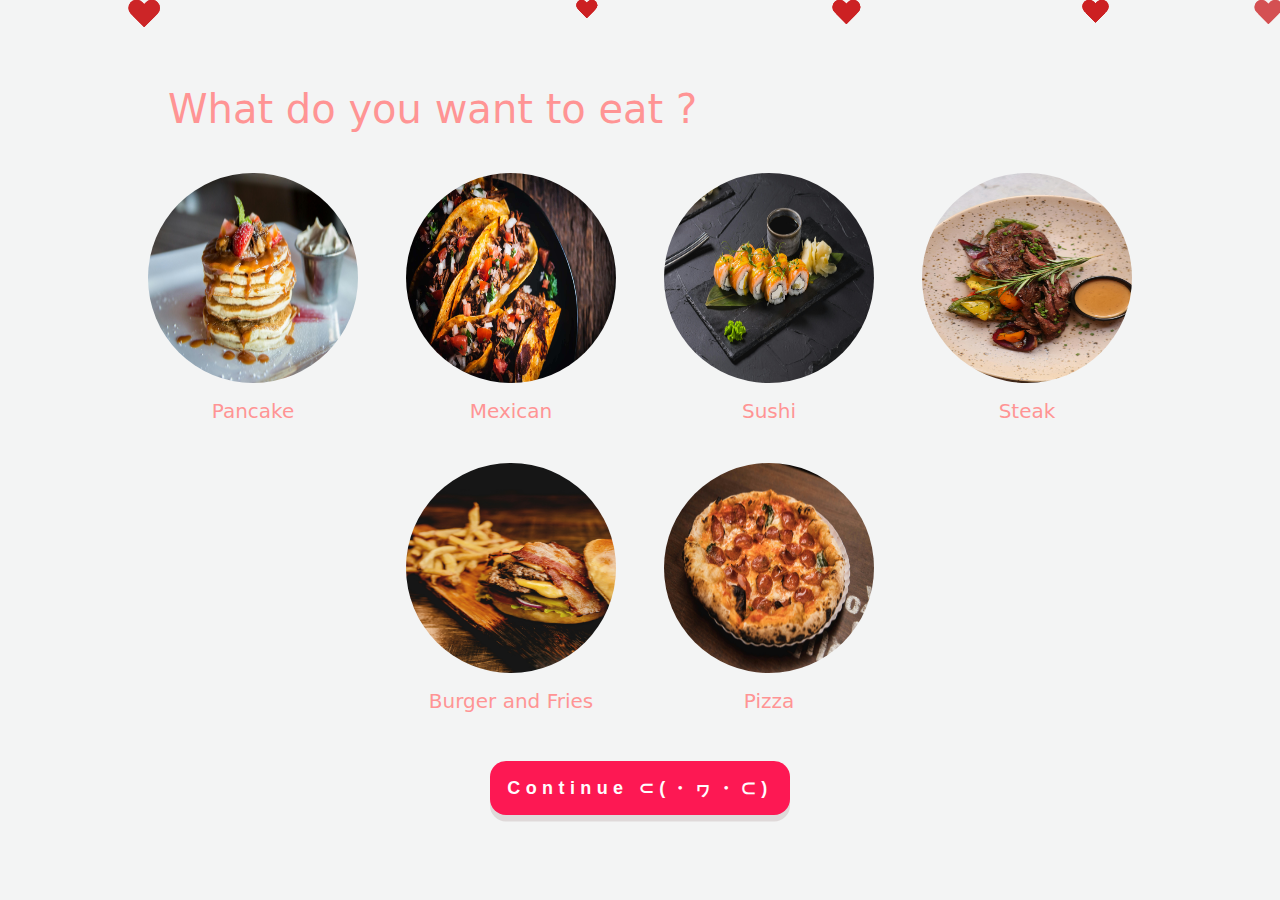
<file: choose.html>
<html lang="en">
	<head>
		<meta charset="UTF-8" />
		<meta name="viewport" content="width=device-width, initial-scale=1.0" />
		<title>DATE❤️</title>
    <link rel="stylesheet" crossorigin="" href="index.css" />

    <style>
      .selected {
        box-shadow: 0 0 10px 5px rgba(255, 20, 147, 0.8);
        transition: box-shadow 0.3s ease;
      }
    </style>
  </head>
  <body>
    <div id="root">
      <div class="layout-container">
        <div class="wrapper">
          <div class="heart x1"></div>
          <div class="heart x1"></div>
          <div class="heart x1"></div>
          <div class="heart x1"></div>
          <div class="heart x2"></div>
          <div class="heart x2"></div>
          <div class="heart x2"></div>
          <div class="heart x3"></div>
          <div class="heart x3"></div>
          <div class="heart x3"></div>
          <div class="heart x4"></div>
          <div class="heart x4"></div>
          <div class="heart x4"></div>
          <div class="heart x5"></div>
          <div class="heart x5"></div>
          <div class="heart x5"></div>
          <div class="heart x5"></div>
          <div class="altheart x6"></div>
        </div>
        <div
          class="main-content d-flex justify-content-center align-items-center"
        >
          <main>
            <h1 style="color: rgb(255, 148, 148)">
              ⠀ ⠀ ⠀ ⠀ What do you want to eat ?
            </h1>
            <main class="d-flex flex-wrap justify-content-center mt-3">
              <div class="m-2">
                <main class="d-flex flex-column">
                  <div
                    id="pancake-card"
                    class="card m-3 rounded-pill border-0 bg-transparent"
                    style="cursor: pointer"
                  >
                    <img
                      class="rounded-circle"
                      src="food1-DY-2_Kea.jpg"
                      width="210"
                      height="210"
                      onclick="selectImage('food1-DY-2_Kea.jpg', this);"
                      style="cursor: pointer"
                    />
                  </div>
                  <h5 class="text-center" style="color: rgb(255, 148, 148)">
                    Pancake
                  </h5>
                </main>
              </div>
              <div class="m-2">
                <main class="d-flex flex-column">
                  <div
                    id="mexican-card"
                    class="card m-3 rounded-pill border-0 bg-transparent"
                    style="cursor: pointer"
                  >
                    <img
                      class="rounded-circle"
                      src="mexicanf.jpg"
                      width="210"
                      height="210"
                      onclick="selectImage('mexicanf.jpg',this);"
                      style="cursor: pointer"
                    />
                  </div>
                  <h5 class="text-center" style="color: rgb(255, 148, 148)">
                    Mexican
                  </h5>
                </main>
              </div>
              <div class="m-2">
                <main class="d-flex flex-column">
                  <div
                    id="sushi-card"
                    class="card m-3 rounded-pill border-0 bg-transparent"
                    style="cursor: pointer"
                  >
                    <img
                      class="rounded-circle"
                      src="sushi.jpg"
                      width="210"
                      height="210"
                      onclick="selectImage('sushi.jpg',this);"
                      style="cursor: pointer"
                    />
                  </div>
                  <h5 class="text-center" style="color: rgb(255, 148, 148)">
                    Sushi
                  </h5>
                </main>
              </div>
              <div class="m-2">
                <main class="d-flex flex-column">
                  <div
                    id="steak-card"
                    class="card m-3 rounded-pill border-0 bg-transparent"
                    style="cursor: pointer"
                  >
                    <img
                      class="rounded-circle"
                      src="steak.jpg"
                      width="210"
                      height="210"
                      onclick="selectImage('steak.jpg',this);"
                      style="cursor: pointer"
                    />
                  </div>
                  <h5 class="text-center" style="color: rgb(255, 148, 148)">
                    Steak
                  </h5>
                </main>
              </div>
              <div class="m-2">
                <main class="d-flex flex-column">
                  <div
                    id="burger-card"
                    class="card m-3 rounded-pill border-0 bg-transparent"
                    style="cursor: pointer"
                  >
                    <img
                      class="rounded-circle"
                      src="food5-858w4Ho7.jpg"
                      width="210"
                      height="210"
                      onclick="selectImage('food5-858w4Ho7.jpg',this);"
                      style="cursor: pointer"
                    />
                  </div>
                  <h5 class="text-center" style="color: rgb(255, 148, 148)">
                    Burger and Fries
                  </h5>
                </main>
              </div>
              <div class="m-2">
                <main class="d-flex flex-column">
                  <div
                    id="pizza-card"
                    class="card m-3 rounded-pill border-0 bg-transparent"
                    style="cursor: pointer"
                  >
                    <img
                      class="rounded-circle"
                      src="pizza.jpg"
                      width="210"
                      height="210"
                      onclick="selectImage('pizza.jpg',this);"
                      style="cursor: pointer"
                    />
                  </div>
                  <h5 class="text-center" style="color: rgb(255, 148, 148)">
                    Pizza
                  </h5>
                </main>
              </div>
            </main>
            <button
              class="heart-button"
              style="width: 100%; max-width: 300px; margin: 2rem auto 0px"
            >
              <span class="box" onclick="continueSelection();"
                >Continue ⊂(・ヮ・⊂)</span
              >

              <div class="star-1">
                <svg
                  height="25"
                  width="25"
                  viewBox="0 0 512 512"
                  xmlns="http://www.w3.org/2000/svg"
                >
                  <path
                    d="M427.313,88.686c-47.803-47.803-125.213-47.803-173.016,0l-17.087,17.087l-17.087-17.087
        c-47.803-47.803-125.213-47.803-173.016,0c-47.803,47.803-47.803,125.213,0,173.016l190.103,190.103
        c4.88,4.88,11.316,7.322,17.752,7.322c6.435,0,13.871-2.442,18.751-7.322l190.103-190.103
        C475.116,213.899,475.116,136.489,427.313,88.686z"
                    fill="#fd1853"
                  ></path>
                </svg>
              </div>
              <div class="star-3">
                <svg
                  height="9"
                  width="9"
                  viewBox="0 0 512 512"
                  xmlns="http://www.w3.org/2000/svg"
                >
                  <path
                    d="M427.313,88.686c-47.803-47.803-125.213-47.803-173.016,0l-17.087,17.087l-17.087-17.087
        c-47.803-47.803-125.213-47.803-173.016,0c-47.803,47.803-47.803,125.213,0,173.016l190.103,190.103
        c4.88,4.88,11.316,7.322,17.752,7.322c6.435,0,13.871-2.442,18.751-7.322l190.103-190.103
        C475.116,213.899,475.116,136.489,427.313,88.686z"
                    fill="#fd1853"
                  ></path>
                </svg>
              </div>
              <div class="star-4">
                <svg
                  height="10"
                  width="10"
                  viewBox="0 0 512 512"
                  xmlns="http://www.w3.org/2000/svg"
                >
                  <path
                    d="M427.313,88.686c-47.803-47.803-125.213-47.803-173.016,0l-17.087,17.087l-17.087-17.087
        c-47.803-47.803-125.213-47.803-173.016,0c-47.803,47.803-47.803,125.213,0,173.016l190.103,190.103
        c4.88,4.88,11.316,7.322,17.752,7.322c6.435,0,13.871-2.442,18.751-7.322l190.103-190.103
        C475.116,213.899,475.116,136.489,427.313,88.686z"
                    fill="#fd1853"
                  ></path>
                </svg>
              </div>
              <div class="star-5">
                <svg
                  height="20"
                  width="20"
                  viewBox="0 0 512 512"
                  xmlns="http://www.w3.org/2000/svg"
                >
                  <path
                    d="M427.313,88.686c-47.803-47.803-125.213-47.803-173.016,0l-17.087,17.087l-17.087-17.087
        c-47.803-47.803-125.213-47.803-173.016,0c-47.803,47.803-47.803,125.213,0,173.016l190.103,190.103
        c4.88,4.88,11.316,7.322,17.752,7.322c6.435,0,13.871-2.442,18.751-7.322l190.103-190.103
        C475.116,213.899,475.116,136.489,427.313,88.686z"
                    fill="#fd1853"
                  ></path>
                </svg>
              </div>
              <div class="star-6">
                <svg
                  height="7"
                  width="7"
                  viewBox="0 0 512 512"
                  xmlns="http://www.w3.org/2000/svg"
                >
                  <path
                    d="M427.313,88.686c-47.803-47.803-125.213-47.803-173.016,0l-17.087,17.087l-17.087-17.087
        c-47.803-47.803-125.213-47.803-173.016,0c-47.803,47.803-47.803,125.213,0,173.016l190.103,190.103
        c4.88,4.88,11.316,7.322,17.752,7.322c6.435,0,13.871-2.442,18.751-7.322l190.103-190.103
        C475.116,213.899,475.116,136.489,427.313,88.686z"
                    fill="#fd1853"
                  ></path>
                </svg>
              </div>
            </button>
          </main>
        </div>
      </div>
    </div>

    <script>
      let selectedImage = null;

      function selectImage(imageSrc, imgElement) {
        localStorage.setItem("selectedImage", imageSrc);

        if (selectedImage) {
          const previousImageElement = document.querySelector(
            `img[src="${selectedImage}"]`
          );
          if (previousImageElement) {
            previousImageElement.classList.remove("selected");
          }
        }

        selectedImage = imageSrc;
        imgElement.classList.add("selected");
        console.log("Selected image: " + selectedImage);
      }

      function continueSelection() {
        if (!selectImage) {
          alert("Please select an image before continuing.");
        } else {
          window.location.href = "choosemovie.html";
        }
      }
    </script>
  </body>
</html>
</file>
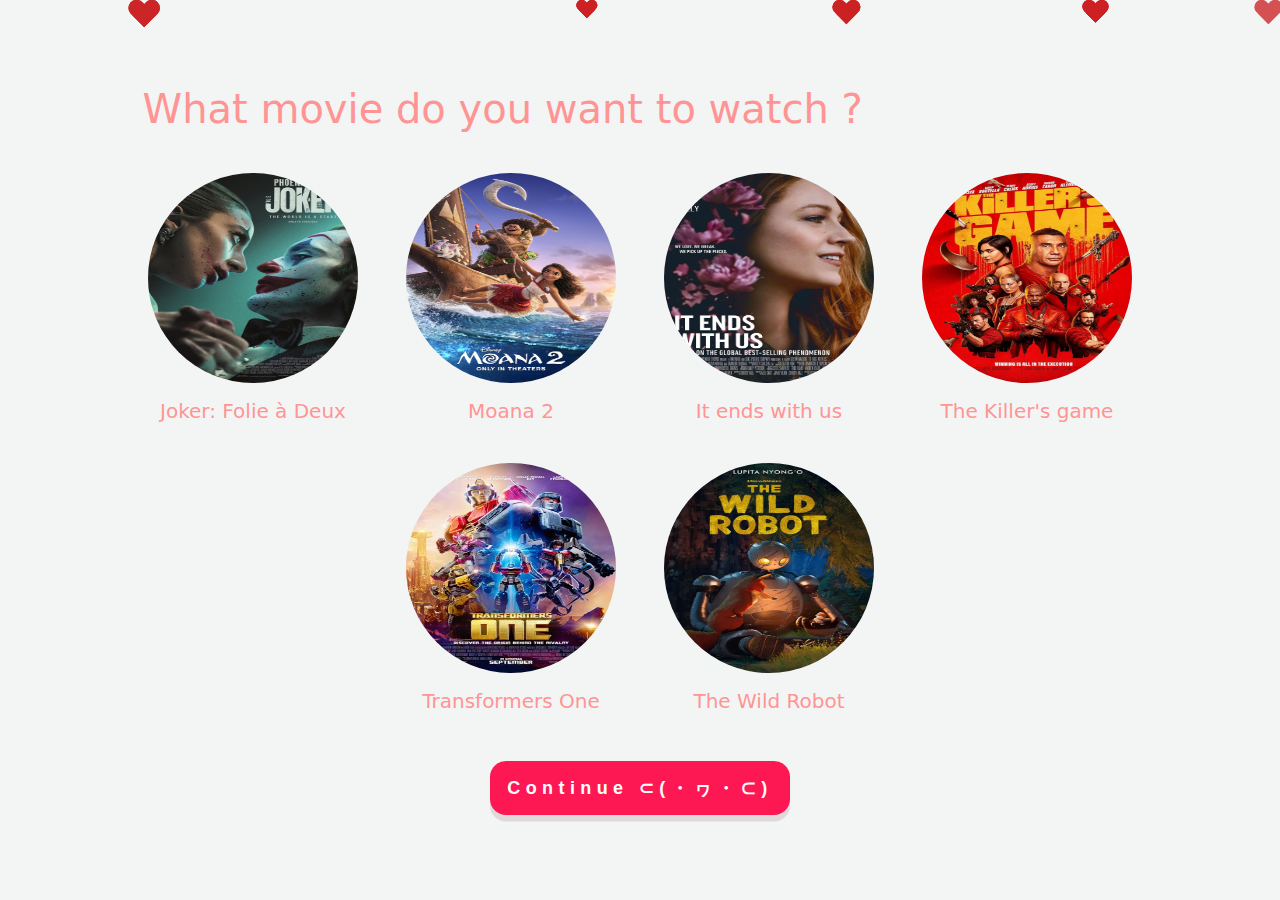
<file: choosemovie.html>
<html lang="en">
  <head>
    <meta charset="UTF-8" />
    <meta name="viewport" content="width=device-width, initial-scale=1.0" />
    <title>DATE❤️</title>

    <link rel="stylesheet" crossorigin="" href="index.css" />
    <style>
      .selected {
        box-shadow: 0 0 10px 5px rgba(255, 20, 147, 0.8);
        transition: box-shadow 0.3s ease;
      }
    </style>
  </head>
  <body>
    <div id="root">
      <div class="layout-container">
        <div class="wrapper">
          <div class="heart x1"></div>
          <div class="heart x1"></div>
          <div class="heart x1"></div>
          <div class="heart x1"></div>
          <div class="heart x2"></div>
          <div class="heart x2"></div>
          <div class="heart x2"></div>
          <div class="heart x3"></div>
          <div class="heart x3"></div>
          <div class="heart x3"></div>
          <div class="heart x4"></div>
          <div class="heart x4"></div>
          <div class="heart x4"></div>
          <div class="heart x5"></div>
          <div class="heart x5"></div>
          <div class="heart x5"></div>
          <div class="heart x5"></div>
          <div class="altheart x6"></div>
        </div>
        <div
          class="main-content d-flex justify-content-center align-items-center"
        >
          <main>
            <h1 style="color: rgb(255, 148, 148)">
              ⠀ ⠀⠀ ⠀What movie do you want to watch ?
            </h1>
            <main class="d-flex flex-wrap justify-content-center mt-3">
              <div class="m-2">
                <main class="d-flex flex-column">
                  <div
                    id="joker-card"
                    class="card m-3 rounded-pill border-0 bg-transparent"
                    style="cursor: pointer"
                  >
                    <img
                      class="rounded-circle"
                      src="joker.jpg"
                      width="210"
                      height="210"
                      onclick="selectImageM('joker.jpg', this);"
                      style="cursor: pointer"
                    />
                  </div>
                  <h5 class="text-center" style="color: rgb(255, 148, 148)">
                    Joker: Folie à Deux
                  </h5>
                </main>
              </div>
              <div class="m-2">
                <main class="d-flex flex-column">
                  <div
                    id="moana2-card"
                    class="card m-3 rounded-pill border-0 bg-transparent"
                    style="cursor: pointer"
                  >
                    <img
                      class="rounded-circle"
                      src="moana2.jpg"
                      width="210"
                      height="210"
                      onclick="selectImageM('moana2.jpg', this);"
                      style="cursor: pointer"
                    />
                  </div>
                  <h5 class="text-center" style="color: rgb(255, 148, 148)">
                    Moana 2
                  </h5>
                </main>
              </div>
              <div class="m-2">
                <main class="d-flex flex-column">
                  <div
                    id="itendwithus-card"
                    class="card m-3 rounded-pill border-0 bg-transparent"
                    style="cursor: pointer"
                  >
                    <img
                      class="rounded-circle"
                      src="itendswus.webp"
                      width="210"
                      height="210"
                      onclick="selectImageM('itendswus.webp', this);"
                      style="cursor: pointer"
                    />
                  </div>
                  <h5 class="text-center" style="color: rgb(255, 148, 148)">
                    It ends with us
                  </h5>
                </main>
              </div>
              <div class="m-2">
                <main class="d-flex flex-column">
                  <div
                    id="thekillergame-card"
                    class="card m-3 rounded-pill border-0 bg-transparent"
                    style="cursor: pointer"
                  >
                    <img
                      class="rounded-circle"
                      src="thekillergame.webp"
                      width="210"
                      height="210"
                      onclick="selectImageM('thekillergame.webp', this);"
                      style="cursor: pointer"
                    />
                  </div>
                  <h5 class="text-center" style="color: rgb(255, 148, 148)">
                    The Killer's game
                  </h5>
                </main>
              </div>
              <div class="m-2">
                <main class="d-flex flex-column">
                  <div
                    id="transformer-card"
                    class="card m-3 rounded-pill border-0 bg-transparent"
                    style="cursor: pointer"
                  >
                    <img
                      class="rounded-circle"
                      src="transformer.jpg"
                      width="210"
                      height="210"
                      onclick="selectImageM('transformer.jpg', this);"
                      style="cursor: pointer"
                    />
                  </div>
                  <h5 class="text-center" style="color: rgb(255, 148, 148)">
                    Transformers One
                  </h5>
                </main>
              </div>
              <div class="m-2">
                <main class="d-flex flex-column">
                  <div
                    id="wildrobot-card"
                    class="card m-3 rounded-pill border-0 bg-transparent"
                    style="cursor: pointer"
                  >
                    <img
                      class="rounded-circle"
                      src="wildrobot.webp"
                      width="210"
                      height="210"
                      onclick="selectImageM('wildrobot.webp', this);"
                      style="cursor: pointer"
                    />
                  </div>
                  <h5 class="text-center" style="color: rgb(255, 148, 148)">
                    The Wild Robot
                  </h5>
                </main>
              </div>
            </main>
            <button
              class="heart-button"
              style="width: 100%; max-width: 300px; margin: 2rem auto 0px"
            >
              <span class="box" onclick="continueSelection();"
                >Continue ⊂(・ヮ・⊂)</span
              >
              <div class="star-1">
                <svg
                  height="25"
                  width="25"
                  viewBox="0 0 512 512"
                  xmlns="http://www.w3.org/2000/svg"
                >
                  <path
                    d="M427.313,88.686c-47.803-47.803-125.213-47.803-173.016,0l-17.087,17.087l-17.087-17.087
    c-47.803-47.803-125.213-47.803-173.016,0c-47.803,47.803-47.803,125.213,0,173.016l190.103,190.103
    c4.88,4.88,11.316,7.322,17.752,7.322c6.435,0,13.871-2.442,18.751-7.322l190.103-190.103
    C475.116,213.899,475.116,136.489,427.313,88.686z"
                    fill="#fd1853"
                  ></path>
                </svg>
              </div>
              <div class="star-3">
                <svg
                  height="9"
                  width="9"
                  viewBox="0 0 512 512"
                  xmlns="http://www.w3.org/2000/svg"
                >
                  <path
                    d="M427.313,88.686c-47.803-47.803-125.213-47.803-173.016,0l-17.087,17.087l-17.087-17.087
    c-47.803-47.803-125.213-47.803-173.016,0c-47.803,47.803-47.803,125.213,0,173.016l190.103,190.103
    c4.88,4.88,11.316,7.322,17.752,7.322c6.435,0,13.871-2.442,18.751-7.322l190.103-190.103
    C475.116,213.899,475.116,136.489,427.313,88.686z"
                    fill="#fd1853"
                  ></path>
                </svg>
              </div>
              <div class="star-4">
                <svg
                  height="10"
                  width="10"
                  viewBox="0 0 512 512"
                  xmlns="http://www.w3.org/2000/svg"
                >
                  <path
                    d="M427.313,88.686c-47.803-47.803-125.213-47.803-173.016,0l-17.087,17.087l-17.087-17.087
    c-47.803-47.803-125.213-47.803-173.016,0c-47.803,47.803-47.803,125.213,0,173.016l190.103,190.103
    c4.88,4.88,11.316,7.322,17.752,7.322c6.435,0,13.871-2.442,18.751-7.322l190.103-190.103
    C475.116,213.899,475.116,136.489,427.313,88.686z"
                    fill="#fd1853"
                  ></path>
                </svg>
              </div>
              <div class="star-5">
                <svg
                  height="20"
                  width="20"
                  viewBox="0 0 512 512"
                  xmlns="http://www.w3.org/2000/svg"
                >
                  <path
                    d="M427.313,88.686c-47.803-47.803-125.213-47.803-173.016,0l-17.087,17.087l-17.087-17.087
    c-47.803-47.803-125.213-47.803-173.016,0c-47.803,47.803-47.803,125.213,0,173.016l190.103,190.103
    c4.88,4.88,11.316,7.322,17.752,7.322c6.435,0,13.871-2.442,18.751-7.322l190.103-190.103
    C475.116,213.899,475.116,136.489,427.313,88.686z"
                    fill="#fd1853"
                  ></path>
                </svg>
              </div>
              <div class="star-6">
                <svg
                  height="7"
                  width="7"
                  viewBox="0 0 512 512"
                  xmlns="http://www.w3.org/2000/svg"
                >
                  <path
                    d="M427.313,88.686c-47.803-47.803-125.213-47.803-173.016,0l-17.087,17.087l-17.087-17.087
    c-47.803-47.803-125.213-47.803-173.016,0c-47.803,47.803-47.803,125.213,0,173.016l190.103,190.103
    c4.88,4.88,11.316,7.322,17.752,7.322c6.435,0,13.871-2.442,18.751-7.322l190.103-190.103
    C475.116,213.899,475.116,136.489,427.313,88.686z"
                    fill="#fd1853"
                  ></path>
                </svg>
              </div>
            </button>
          </main>
        </div>
      </div>
    </div>
    <script>
      let selectImgMov = null;

      function selectImageM(imageSrc, imgElement) {
        localStorage.setItem("selectImgMov", imageSrc);

        if (selectImgMov) {
          const previousImageElement = document.querySelector(
            `img[src="${selectImgMov}"]`
          );
          if (previousImageElement) {
            previousImageElement.classList.remove("selected");
          }
        }

        selectImgMov = imageSrc;
        imgElement.classList.add("selected");
        console.log("Selected image: " + selectImgMov);
      }

      function continueSelection() {
        if (!selectImageM) {
          alert("Please select an image before continuing.");
        } else {
          window.location.href = "rate.html";
        }
      }
    </script>
  </body>
</html>
</file>
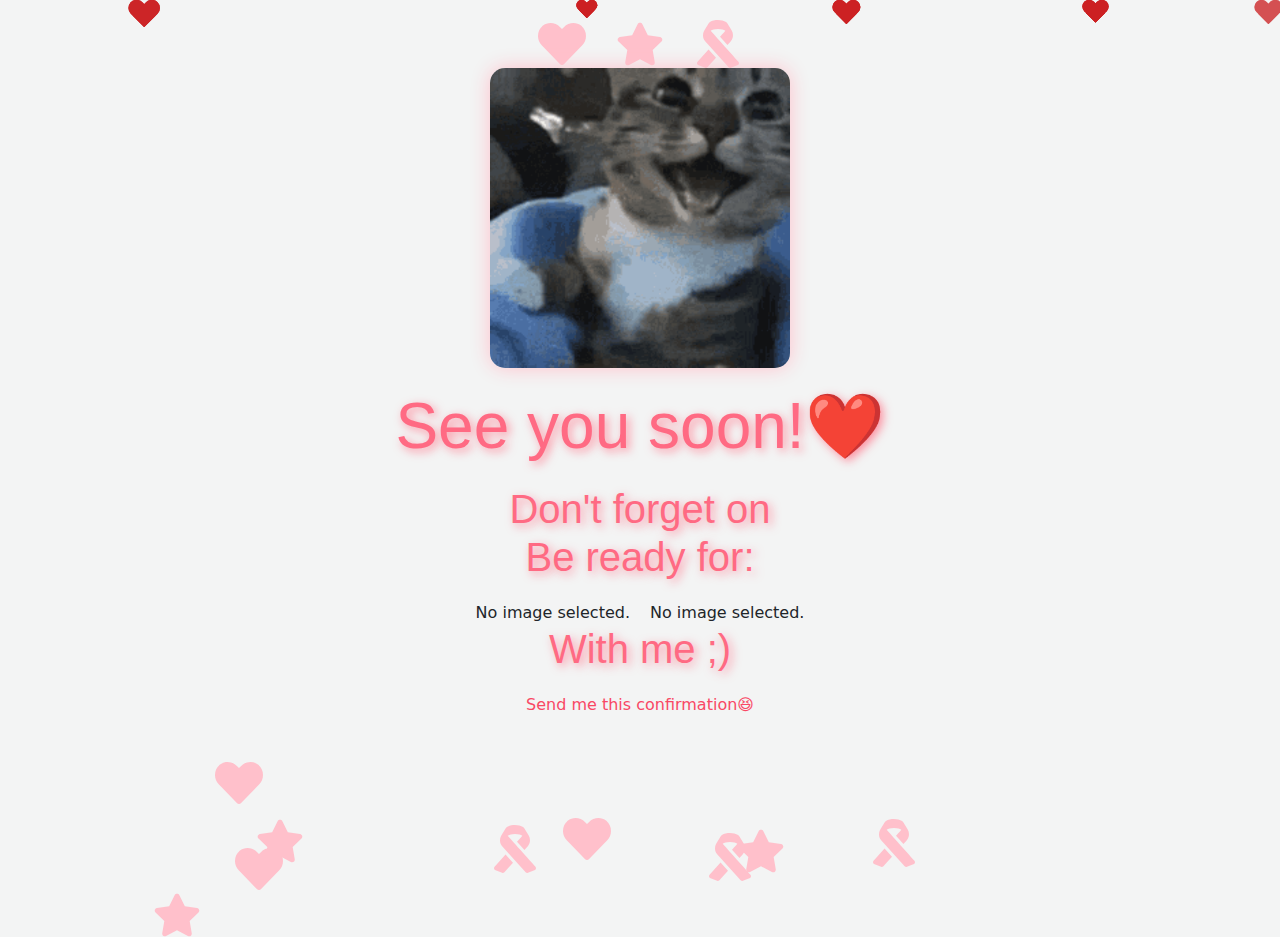
<file: thankyou.html>
<html lang="en">
  <head>
    <meta charset="UTF-8" />
    <meta name="viewport" content="width=device-width, initial-scale=1.0" />
    <title>DATE❤️</title>
    <link rel="stylesheet" crossorigin="" href="index.css" />
    
    <style>
      .image-container {
        display: flex;
        gap: 20px;  
        justify-content: center;  
        margin-top: 20px;  
      }

      .image-container img {
        border-radius: 50%; 
        width: 210px;
        height: 210px;
      }
    </style>
  </head>
  <body>
    <div id="root">
      <div class="layout-container">
        <div class="wrapper">
          <div class="heart x1"></div>
          <div class="heart x1"></div>
          <div class="heart x1"></div>
          <div class="heart x1"></div>
          <div class="heart x2"></div>
          <div class="heart x2"></div>
          <div class="heart x2"></div>
          <div class="heart x3"></div>
          <div class="heart x3"></div>
          <div class="heart x3"></div>
          <div class="heart x4"></div>
          <div class="heart x4"></div>
          <div class="heart x4"></div>
          <div class="heart x5"></div>
          <div class="heart x5"></div>
          <div class="heart x5"></div>
          <div class="heart x5"></div>
          <div class="altheart x6"></div>
        </div>
        <div
          class="main-content d-flex justify-content-center align-items-center"
        >
          <main>
            <div class="thankyou-container">
              <div class="icon-container">
                <svg
                  stroke="currentColor"
                  fill="currentColor"
                  stroke-width="0"
                  viewBox="0 0 512 512"
                  class="heart-icon"
                  height="1em"
                  width="1em"
                  xmlns="http://www.w3.org/2000/svg"
                >
                  <path
                    d="M462.3 62.6C407.5 15.9 326 24.3 275.7 76.2L256 96.5l-19.7-20.3C186.1 24.3 104.5 15.9 49.7 62.6c-62.8 53.6-66.1 149.8-9.9 207.9l193.5 199.8c12.5 12.9 32.8 12.9 45.3 0l193.5-199.8c56.3-58.1 53-154.3-9.8-207.9z"
                  ></path>
                </svg>
                <svg
                  stroke="currentColor"
                  fill="currentColor"
                  stroke-width="0"
                  viewBox="0 0 576 512"
                  class="star-icon"
                  height="1em"
                  width="1em"
                  xmlns="http://www.w3.org/2000/svg"
                >
                  <path
                    d="M259.3 17.8L194 150.2 47.9 171.5c-26.2 3.8-36.7 36.1-17.7 54.6l105.7 103-25 145.5c-4.5 26.3 23.2 46 46.4 33.7L288 439.6l130.7 68.7c23.2 12.2 50.9-7.4 46.4-33.7l-25-145.5 105.7-103c19-18.5 8.5-50.8-17.7-54.6L382 150.2 316.7 17.8c-11.7-23.6-45.6-23.9-57.4 0z"
                  ></path>
                </svg>
                <svg
                  stroke="currentColor"
                  fill="currentColor"
                  stroke-width="0"
                  viewBox="0 0 448 512"
                  class="ribbon-icon"
                  height="1em"
                  width="1em"
                  xmlns="http://www.w3.org/2000/svg"
                >
                  <path
                    d="M6.1 444.3c-9.6 10.8-7.5 27.6 4.5 35.7l68.8 27.9c9.9 6.7 23.3 5 31.3-3.8l91.8-101.9-79.2-87.9-117.2 130zm435.8 0s-292-324.6-295.4-330.1c15.4-8.4 40.2-17.9 77.5-17.9s62.1 9.5 77.5 17.9c-3.3 5.6-56 64.6-56 64.6l79.1 87.7 34.2-38c28.7-31.9 33.3-78.6 11.4-115.5l-43.7-73.5c-4.3-7.2-9.9-13.3-16.8-18-40.7-27.6-127.4-29.7-171.4 0-6.9 4.7-12.5 10.8-16.8 18l-43.6 73.2c-1.5 2.5-37.1 62.2 11.5 116L337.5 504c8 8.9 21.4 10.5 31.3 3.8l68.8-27.9c11.9-8 14-24.8 4.3-35.6z"
                  ></path>
                </svg>
              </div>
              <img
                class="thankyou-image"
                src="happy-cat-edRMqV7a.gif"
                alt="Happy Cat"
                style="
                  width: 300px;
                  margin-bottom: 20px;
                  border-radius: 15px;
                  box-shadow: pink 0px 0px 20px;
                "
              />
              <h2 class="thankyou-text" style="font-size: 4rem">
                See you soon!❤️
              </h2>
              <h1 class="thankyou-text">
                Don't forget on <span id="result"></span> <br />
                Be ready for:
              </h1>
              <div class="image-container">
                <div id="display-image"></div>
                <div id="display-movieimage"></div>
              </div>
              <h1 class="thankyou-text">With me ;)</h1>
              <sups style="color: rgb(249, 72, 101);">Send me this confirmation😆</sup>
              <div class="icon-container-bottom">
                <svg
                  stroke="currentColor"
                  fill="currentColor"
                  stroke-width="0"
                  viewBox="0 0 512 512"
                  class="heart-icon-bottom icon-random"
                  height="1em"
                  width="1em"
                  xmlns="http://www.w3.org/2000/svg"
                  style="top: 39%; left: 41%"
                >
                  <path
                    d="M462.3 62.6C407.5 15.9 326 24.3 275.7 76.2L256 96.5l-19.7-20.3C186.1 24.3 104.5 15.9 49.7 62.6c-62.8 53.6-66.1 149.8-9.9 207.9l193.5 199.8c12.5 12.9 32.8 12.9 45.3 0l193.5-199.8c56.3-58.1 53-154.3-9.8-207.9z"
                  ></path>
                </svg>
                <svg
                  stroke="currentColor"
                  fill="currentColor"
                  stroke-width="0"
                  viewBox="0 0 576 512"
                  class="star-icon-bottom icon-random"
                  height="1em"
                  width="1em"
                  xmlns="http://www.w3.org/2000/svg"
                  style="top: 45%; left: 58%"
                >
                  <path
                    d="M259.3 17.8L194 150.2 47.9 171.5c-26.2 3.8-36.7 36.1-17.7 54.6l105.7 103-25 145.5c-4.5 26.3 23.2 46 46.4 33.7L288 439.6l130.7 68.7c23.2 12.2 50.9-7.4 46.4-33.7l-25-145.5 105.7-103c19-18.5 8.5-50.8-17.7-54.6L382 150.2 316.7 17.8c-11.7-23.6-45.6-23.9-57.4 0z"
                  ></path>
                </svg>
                <svg
                  stroke="currentColor"
                  fill="currentColor"
                  stroke-width="0"
                  viewBox="0 0 448 512"
                  class="ribbon-icon-bottom icon-random"
                  height="1em"
                  width="1em"
                  xmlns="http://www.w3.org/2000/svg"
                  style="top: 44%; left: 34%"
                >
                  <path
                    d="M6.1 444.3c-9.6 10.8-7.5 27.6 4.5 35.7l68.8 27.9c9.9 6.7 23.3 5 31.3-3.8l91.8-101.9-79.2-87.9-117.2 130zm435.8 0s-292-324.6-295.4-330.1c15.4-8.4 40.2-17.9 77.5-17.9s62.1 9.5 77.5 17.9c-3.3 5.6-56 64.6-56 64.6l79.1 87.7 34.2-38c28.7-31.9 33.3-78.6 11.4-115.5l-43.7-73.5c-4.3-7.2-9.9-13.3-16.8-18-40.7-27.6-127.4-29.7-171.4 0-6.9 4.7-12.5 10.8-16.8 18l-43.6 73.2c-1.5 2.5-37.1 62.2 11.5 116L337.5 504c8 8.9 21.4 10.5 31.3 3.8l68.8-27.9c11.9-8 14-24.8 4.3-35.6z"
                  ></path>
                </svg>
                <svg
                  stroke="currentColor"
                  fill="currentColor"
                  stroke-width="0"
                  viewBox="0 0 512 512"
                  class="heart-icon-bottom icon-random"
                  height="1em"
                  width="1em"
                  xmlns="http://www.w3.org/2000/svg"
                  style="top: 11%; left: 7%"
                >
                  <path
                    d="M462.3 62.6C407.5 15.9 326 24.3 275.7 76.2L256 96.5l-19.7-20.3C186.1 24.3 104.5 15.9 49.7 62.6c-62.8 53.6-66.1 149.8-9.9 207.9l193.5 199.8c12.5 12.9 32.8 12.9 45.3 0l193.5-199.8c56.3-58.1 53-154.3-9.8-207.9z"
                  ></path>
                </svg>
                <svg
                  stroke="currentColor"
                  fill="currentColor"
                  stroke-width="0"
                  viewBox="0 0 576 512"
                  class="star-icon-bottom icon-random"
                  height="1em"
                  width="1em"
                  xmlns="http://www.w3.org/2000/svg"
                  style="top: 77%; left: 1%"
                >
                  <path
                    d="M259.3 17.8L194 150.2 47.9 171.5c-26.2 3.8-36.7 36.1-17.7 54.6l105.7 103-25 145.5c-4.5 26.3 23.2 46 46.4 33.7L288 439.6l130.7 68.7c23.2 12.2 50.9-7.4 46.4-33.7l-25-145.5 105.7-103c19-18.5 8.5-50.8-17.7-54.6L382 150.2 316.7 17.8c-11.7-23.6-45.6-23.9-57.4 0z"
                  ></path>
                </svg>
                <svg
                  stroke="currentColor"
                  fill="currentColor"
                  stroke-width="0"
                  viewBox="0 0 448 512"
                  class="ribbon-icon-bottom icon-random"
                  height="1em"
                  width="1em"
                  xmlns="http://www.w3.org/2000/svg"
                  style="top: 48%; left: 55%"
                >
                  <path
                    d="M6.1 444.3c-9.6 10.8-7.5 27.6 4.5 35.7l68.8 27.9c9.9 6.7 23.3 5 31.3-3.8l91.8-101.9-79.2-87.9-117.2 130zm435.8 0s-292-324.6-295.4-330.1c15.4-8.4 40.2-17.9 77.5-17.9s62.1 9.5 77.5 17.9c-3.3 5.6-56 64.6-56 64.6l79.1 87.7 34.2-38c28.7-31.9 33.3-78.6 11.4-115.5l-43.7-73.5c-4.3-7.2-9.9-13.3-16.8-18-40.7-27.6-127.4-29.7-171.4 0-6.9 4.7-12.5 10.8-16.8 18l-43.6 73.2c-1.5 2.5-37.1 62.2 11.5 116L337.5 504c8 8.9 21.4 10.5 31.3 3.8l68.8-27.9c11.9-8 14-24.8 4.3-35.6z"
                  ></path>
                </svg>
                <svg
                  stroke="currentColor"
                  fill="currentColor"
                  stroke-width="0"
                  viewBox="0 0 512 512"
                  class="heart-icon-bottom icon-random"
                  height="1em"
                  width="1em"
                  xmlns="http://www.w3.org/2000/svg"
                  style="top: 54%; left: 9%"
                >
                  <path
                    d="M462.3 62.6C407.5 15.9 326 24.3 275.7 76.2L256 96.5l-19.7-20.3C186.1 24.3 104.5 15.9 49.7 62.6c-62.8 53.6-66.1 149.8-9.9 207.9l193.5 199.8c12.5 12.9 32.8 12.9 45.3 0l193.5-199.8c56.3-58.1 53-154.3-9.8-207.9z"
                  ></path>
                </svg>
                <svg
                  stroke="currentColor"
                  fill="currentColor"
                  stroke-width="0"
                  viewBox="0 0 576 512"
                  class="star-icon-bottom icon-random"
                  height="1em"
                  width="1em"
                  xmlns="http://www.w3.org/2000/svg"
                  style="top: 40%; left: 11%"
                >
                  <path
                    d="M259.3 17.8L194 150.2 47.9 171.5c-26.2 3.8-36.7 36.1-17.7 54.6l105.7 103-25 145.5c-4.5 26.3 23.2 46 46.4 33.7L288 439.6l130.7 68.7c23.2 12.2 50.9-7.4 46.4-33.7l-25-145.5 105.7-103c19-18.5 8.5-50.8-17.7-54.6L382 150.2 316.7 17.8c-11.7-23.6-45.6-23.9-57.4 0z"
                  ></path>
                </svg>
                <svg
                  stroke="currentColor"
                  fill="currentColor"
                  stroke-width="0"
                  viewBox="0 0 448 512"
                  class="ribbon-icon-bottom icon-random"
                  height="1em"
                  width="1em"
                  xmlns="http://www.w3.org/2000/svg"
                  style="top: 41%; left: 71%"
                >
                  <path
                    d="M6.1 444.3c-9.6 10.8-7.5 27.6 4.5 35.7l68.8 27.9c9.9 6.7 23.3 5 31.3-3.8l91.8-101.9-79.2-87.9-117.2 130zm435.8 0s-292-324.6-295.4-330.1c15.4-8.4 40.2-17.9 77.5-17.9s62.1 9.5 77.5 17.9c-3.3 5.6-56 64.6-56 64.6l79.1 87.7 34.2-38c28.7-31.9 33.3-78.6 11.4-115.5l-43.7-73.5c-4.3-7.2-9.9-13.3-16.8-18-40.7-27.6-127.4-29.7-171.4 0-6.9 4.7-12.5 10.8-16.8 18l-43.6 73.2c-1.5 2.5-37.1 62.2 11.5 116L337.5 504c8 8.9 21.4 10.5 31.3 3.8l68.8-27.9c11.9-8 14-24.8 4.3-35.6z"
                  ></path>
                </svg>
              </div>
            </div>
          </main>
        </div>
      </div>
    </div>
    <script>
      window.onload = function () {
         
        const selectedDate = localStorage.getItem("selectedDate");
        const selectedTime = localStorage.getItem("selectedTime");

         
        const dateObj = new Date(selectedDate);
        const formattedDate = `${(dateObj.getMonth() + 1)
          .toString()
          .padStart(2, "0")}/${dateObj
          .getDate()
          .toString()
          .padStart(2, "0")}/${dateObj.getFullYear()}`;

         
        let [hours, minutes] = selectedTime.split(":");
        hours = parseInt(hours);
        const ampm = hours >= 12 ? "PM" : "AM";
        hours = hours % 12 || 12;  
        const formattedTime = `${hours}:${minutes} ${ampm}`;

         
        document.getElementById(
          "result"
        ).textContent = `${formattedDate} at ${formattedTime}`;
      };
    </script>

    <script>
       
      const selectedImage = localStorage.getItem("selectedImage");

       
      if (selectedImage) {
        
        const img = document.createElement("img");
        img.src = selectedImage; 
        img.width = 210; 
        img.height = 210; 
        img.className = "rounded-circle"; 

       
        document.getElementById("display-image").appendChild(img);
      } else {
       
        document.getElementById("display-image").innerText =
          "No image selected.";
      }
    </script>

    <script>
     
      const selectedMovieImage = localStorage.getItem("selectImgMov");

     
      if (selectedMovieImage) {
      
        const img = document.createElement("img");
        img.src = selectedMovieImage; 
        img.width = 210;
        img.height = 210;
        img.className = "rounded-circle";
       
        document.getElementById("display-movieimage").appendChild(img);
      } else {
       
        document.getElementById("display-movieimage").innerText =
          "No image selected.";
      }
    </script>

  </body>
</html>
</file>
<file: index.css>
@charset "UTF-8";
.layout-container {
  position: relative;
  min-height: 100vh;
  overflow: hidden;
}
.wrapper {
  position: absolute;
  top: 0;
  left: 0;
  width: 100%;
  height: 100%;
  z-index: 0;
}
.main-content {
  position: relative;
  z-index: 1;
  display: flex;
  justify-content: center;
  align-items: center;
  min-height: 100vh;
}
.main {
  width: 100vw;
  min-height: 100vh;
  position: fixed;
  justify-content: center;
  padding: 120px 24px 160px;
}
html,
body {
  height: 100vh;
}
.wrapper {
  width: 100%;
  background: #f3f4f4;
  min-height: 100%;
  overflow: hidden;
  text-align: center;
}
.x1 {
  left: 5%;
  -webkit-transform: scale(0.9);
  -moz-transform: scale(0.9);
  transform: scale(0.9);
  opacity: 0.6;
  -webkit-animation: moveclouds 15s linear infinite,
    sideWays 4s ease-in-out infinite alternate;
  animation: moveclouds 15s linear infinite,
    sideWays 4s ease-in-out infinite alternate;
  -moz-animation: moveclouds 15s linear infinite,
    sideWays 4s ease-in-out infinite alternate;
}
.x2 {
  left: 25%;
  -webkit-transform: scale(0.6);
  -moz-transform: scale(0.6);
  transform: scale(0.6);
  opacity: 0.9;
  -webkit-animation: moveclouds 25s linear infinite,
    sideWays 5s ease-in-out infinite alternate;
  animation: moveclouds 25s linear infinite,
    sideWays 5s ease-in-out infinite alternate;
  -moz-animation: moveclouds 25s linear infinite,
    sideWays 5s ease-in-out infinite alternate;
}
.x3 {
  left: 55%;
  -webkit-transform: scale(0.8);
  -moz-transform: scale(0.8);
  transform: scale(0.8);
  opacity: 0.8;
  -webkit-animation: moveclouds 20s linear infinite,
    sideWays 4s ease-in-out infinite alternate;
  animation: moveclouds 20s linear infinite,
    sideWays 4s ease-in-out infinite alternate;
  -moz-animation: moveclouds 20s linear infinite,
    sideWays 4s ease-in-out infinite alternate;
}
.x4 {
  left: 72%;
  -webkit-transform: scale(0.75);
  -moz-transform: scale(0.75);
  transform: scale(0.75);
  opacity: 0.9;
  -webkit-animation: moveclouds 18s linear infinite,
    sideWays 2s ease-in-out infinite alternate;
  animation: moveclouds 18s linear infinite,
    sideWays 2s ease-in-out infinite alternate;
  -moz-animation: moveclouds 18s linear infinite,
    sideWays 0zs ease-in-out infinite alternate;
}
.x5 {
  left: 88%;
  -webkit-transform: scale(0.8);
  -moz-transform: scale(0.8);
  transform: scale(0.8);
  opacity: 0.3;
  -webkit-animation: moveclouds 7s linear infinite,
    sideWays 1s ease-in-out infinite alternate;
  animation: moveclouds 7s linear infinite,
    sideWays 1s ease-in-out infinite alternate;
  -moz-animation: moveclouds 7s linear infinite,
    sideWays 1s ease-in-out infinite alternate;
}
.x6 {
  left: 33%;
  opacity: 1;
  -webkit-animation: moveclouds 2s linear infinite,
    swayWays 1s ease-in-out infinite alternate;
  animation: moveclouds 10s linear infinite,
    swayWays 9s ease-in-out infinite alternate;
}
@-webkit-keyframes moveclouds {
  0% {
    top: 500px;
  }
  to {
    top: -500px;
  }
}
@keyframes moveclouds {
  0% {
    top: 500px;
  }
  to {
    top: -500px;
  }
}
@-webkit-keyframes sideWays {
  0% {
    margin-left: 0;
  }
  to {
    margin-left: 50px;
  }
}
@keyframes sideWays {
  0% {
    margin-left: 0;
  }
  to {
    margin-left: 50px;
  }
}
@-keyframes swayWays {
  0% {
    transform: rotate(12deg);
    left: -0.3%;
  }
  33% {
    transform: rotate(-2deg);
    left: 0.7%;
  }
  100% {
    transform: rotate(0deg);
    left: -12%;
  }
}
.altheart {
  background: url(http://static.indigoimages.ca/2016/shop/113439_img25_twotoneheart.png)
    no-repeat center;
  width: 24px;
  height: 21px;
  position: relative;
  display: block;
}
.heart {
  position: relative;
}
.heart:before,
.heart:after {
  position: absolute;
  content: "";
  left: 18px;
  top: 0;
  width: 18px;
  height: 30px;
  background: #cc2022;
  -moz-border-radius: 20px 50% 0 0;
  border-radius: 30px 30px 0 0;
  -webkit-transform: rotate(-45deg);
  -ms-transform: rotate(-45deg);
  transform: rotate(-45deg);
  -webkit-transform-origin: 0 100%;
  -ms-transform-origin: 0 100%;
  transform-origin: 0 100%;
}
.heart:after {
  left: 0;
  -webkit-transform: rotate(45deg);
  -ms-transform: rotate(45deg);
  transform: rotate(45deg);
  -webkit-transform-origin: 100% 100%;
  -ms-transform-origin: 100% 100%;
  transform-origin: 100% 100%;
}
.heart-button {
  position: relative;
  display: flex;
  justify-content: center;
  align-items: center;
  border-radius: 5px;
  background: #fd1853;
  font-family: Montserrat, sans-serif;
  overflow: hidden;
  border: none;
}
.heart-button:after {
  content: " ";
  width: 0%;
  height: 100%;
  background: #fff;
  position: absolute;
  transition: all 0.4s ease-in-out;
  right: 0;
}
.heart-button:hover:after {
  right: auto;
  left: 0;
  width: 100%;
}
.heart-button span {
  text-align: center;
  text-decoration: none;
  width: 100%;
  padding: 1px;
  color: #fffcfd;
  font-size: 1.125em;
  font-weight: 700;
  letter-spacing: 0.3em;
  z-index: 20;
  transition: all 0.3s ease-in-out;
}
.heart-button:hover span {
  animation: scaleUp 0.3s ease-in-out;
  color: #fd1853;
}
.heart-button:hover {
  animation: scaleUp 0.3s ease-in-out;
}
@keyframes scaleUp {
  0% {
    transform: scale(1);
  }
  50% {
    transform: scale(0.95);
  }
  to {
    transform: scale(1);
  }
}
.star-1 {
  position: absolute;
  top: 20%;
  left: 20%;
  width: 25px;
  height: auto;
  filter: drop-shadow(0 0 0 #fd1853);
  z-index: -5;
  transition: all 1s cubic-bezier(0.05, 0.83, 0.43, 0.96);
}
.star-2 {
  position: absolute;
  top: 45%;
  left: 45%;
  width: 15px;
  height: auto;
  filter: drop-shadow(0 0 0 #fd1853);
  z-index: -5;
  transition: all 1s cubic-bezier(0, 0.4, 0, 1.01);
}
.star-3 {
  position: absolute;
  top: 40%;
  left: 40%;
  width: 5px;
  height: auto;
  filter: drop-shadow(0 0 0 #fd1853);
  z-index: -5;
  transition: all 1s cubic-bezier(0, 0.4, 0, 1.01);
}
.star-4 {
  position: absolute;
  top: 20%;
  left: 40%;
  width: 8px;
  height: auto;
  filter: drop-shadow(0 0 0 #fd1853);
  z-index: -5;
  transition: all 0.8s cubic-bezier(0, 0.4, 0, 1.01);
}
.star-5 {
  position: absolute;
  top: 25%;
  left: 45%;
  width: 15px;
  height: auto;
  filter: drop-shadow(0 0 0 #fd1853);
  z-index: -5;
  transition: all 0.6s cubic-bezier(0, 0.4, 0, 1.01);
}
.star-6 {
  position: absolute;
  top: 5%;
  left: 50%;
  width: 5px;
  height: auto;
  filter: drop-shadow(0 0 0 #fd1853);
  z-index: -5;
  transition: all 0.8s ease;
}
button:hover .star-1 {
  position: absolute;
  top: -2%;
  left: 0%;
  width: 25px;
  height: auto;
  filter: drop-shadow(0 0 10px #fd1853);
  z-index: 2;
}
button:hover .star-2 {
  position: absolute;
  top: 34%;
  left: 41.5%;
  width: 15px;
  height: auto;
  filter: drop-shadow(0 0 10px #fd1853);
  z-index: 2;
}
button:hover .star-3 {
  position: absolute;
  top: 55%;
  left: 25%;
  width: 5px;
  height: auto;
  filter: drop-shadow(0 0 10px #fd1853);
  z-index: 2;
}
button:hover .star-4 {
  position: absolute;
  top: 0%;
  left: 55%;
  width: 8px;
  height: auto;
  filter: drop-shadow(0 0 10px #fd1853);
  z-index: 2;
}
button:hover .star-5 {
  position: absolute;
  top: 25%;
  left: 85%;
  width: 15px;
  height: auto;
  filter: drop-shadow(0 0 10px #fd1853);
  z-index: 2;
}
button:hover .star-6 {
  position: absolute;
  top: 75%;
  left: 60%;
  width: 5px;
  height: auto;
  filter: drop-shadow(0 0 10px #fd1853);
  z-index: 2;
}
.heart-button {
  border: none;
  padding: 0.8rem;
  font-size: 1rem;
  width: 8em;
  border-radius: 1rem;
  background: #fd1853;
  box-shadow: 0 0.4rem #dfd9d9;
  cursor: pointer;
}
.heart-button:active {
  color: #fff;
  box-shadow: 0 0.2rem #dfd9d9;
  transform: translateY(0.2rem);
}
.heart-button:hover:not(:disabled) {
  background: #f08080;
  color: #fff;
  text-shadow: 0 0.1rem #bcb4b4;
}
.heart-button:disabled {
  cursor: auto;
  color: gray;
} /*!
 * Bootstrap  v5.3.3 (https://getbootstrap.com/)
 * Copyright 2011-2024 The Bootstrap Authors
 * Licensed under MIT (https://github.com/twbs/bootstrap/blob/main/LICENSE)
 */
:root,
[data-bs-theme="light"] {
  --bs-blue: #0d6efd;
  --bs-indigo: #6610f2;
  --bs-purple: #6f42c1;
  --bs-pink: #d63384;
  --bs-red: #dc3545;
  --bs-orange: #fd7e14;
  --bs-yellow: #ffc107;
  --bs-green: #198754;
  --bs-teal: #20c997;
  --bs-cyan: #0dcaf0;
  --bs-black: #000;
  --bs-white: #fff;
  --bs-gray: #6c757d;
  --bs-gray-dark: #343a40;
  --bs-gray-100: #f8f9fa;
  --bs-gray-200: #e9ecef;
  --bs-gray-300: #dee2e6;
  --bs-gray-400: #ced4da;
  --bs-gray-500: #adb5bd;
  --bs-gray-600: #6c757d;
  --bs-gray-700: #495057;
  --bs-gray-800: #343a40;
  --bs-gray-900: #212529;
  --bs-primary: #0d6efd;
  --bs-secondary: #6c757d;
  --bs-success: #198754;
  --bs-info: #0dcaf0;
  --bs-warning: #ffc107;
  --bs-danger: #dc3545;
  --bs-light: #f8f9fa;
  --bs-dark: #212529;
  --bs-primary-rgb: 13, 110, 253;
  --bs-secondary-rgb: 108, 117, 125;
  --bs-success-rgb: 25, 135, 84;
  --bs-info-rgb: 13, 202, 240;
  --bs-warning-rgb: 255, 193, 7;
  --bs-danger-rgb: 220, 53, 69;
  --bs-light-rgb: 248, 249, 250;
  --bs-dark-rgb: 33, 37, 41;
  --bs-primary-text-emphasis: #052c65;
  --bs-secondary-text-emphasis: #2b2f32;
  --bs-success-text-emphasis: #0a3622;
  --bs-info-text-emphasis: #055160;
  --bs-warning-text-emphasis: #664d03;
  --bs-danger-text-emphasis: #58151c;
  --bs-light-text-emphasis: #495057;
  --bs-dark-text-emphasis: #495057;
  --bs-primary-bg-subtle: #cfe2ff;
  --bs-secondary-bg-subtle: #e2e3e5;
  --bs-success-bg-subtle: #d1e7dd;
  --bs-info-bg-subtle: #cff4fc;
  --bs-warning-bg-subtle: #fff3cd;
  --bs-danger-bg-subtle: #f8d7da;
  --bs-light-bg-subtle: #fcfcfd;
  --bs-dark-bg-subtle: #ced4da;
  --bs-primary-border-subtle: #9ec5fe;
  --bs-secondary-border-subtle: #c4c8cb;
  --bs-success-border-subtle: #a3cfbb;
  --bs-info-border-subtle: #9eeaf9;
  --bs-warning-border-subtle: #ffe69c;
  --bs-danger-border-subtle: #f1aeb5;
  --bs-light-border-subtle: #e9ecef;
  --bs-dark-border-subtle: #adb5bd;
  --bs-white-rgb: 255, 255, 255;
  --bs-black-rgb: 0, 0, 0;
  --bs-font-sans-serif: system-ui, -apple-system, "Segoe UI", Roboto,
    "Helvetica Neue", "Noto Sans", "Liberation Sans", Arial, sans-serif,
    "Apple Color Emoji", "Segoe UI Emoji", "Segoe UI Symbol", "Noto Color Emoji";
  --bs-font-monospace: SFMono-Regular, Menlo, Monaco, Consolas,
    "Liberation Mono", "Courier New", monospace;
  --bs-gradient: linear-gradient(
    180deg,
    rgba(255, 255, 255, 0.15),
    rgba(255, 255, 255, 0)
  );
  --bs-body-font-family: var(--bs-font-sans-serif);
  --bs-body-font-size: 1rem;
  --bs-body-font-weight: 400;
  --bs-body-line-height: 1.5;
  --bs-body-color: #212529;
  --bs-body-color-rgb: 33, 37, 41;
  --bs-body-bg: #fff;
  --bs-body-bg-rgb: 255, 255, 255;
  --bs-emphasis-color: #000;
  --bs-emphasis-color-rgb: 0, 0, 0;
  --bs-secondary-color: rgba(33, 37, 41, 0.75);
  --bs-secondary-color-rgb: 33, 37, 41;
  --bs-secondary-bg: #e9ecef;
  --bs-secondary-bg-rgb: 233, 236, 239;
  --bs-tertiary-color: rgba(33, 37, 41, 0.5);
  --bs-tertiary-color-rgb: 33, 37, 41;
  --bs-tertiary-bg: #f8f9fa;
  --bs-tertiary-bg-rgb: 248, 249, 250;
  --bs-heading-color: inherit;
  --bs-link-color: #0d6efd;
  --bs-link-color-rgb: 13, 110, 253;
  --bs-link-decoration: underline;
  --bs-link-hover-color: #0a58ca;
  --bs-link-hover-color-rgb: 10, 88, 202;
  --bs-code-color: #d63384;
  --bs-highlight-color: #212529;
  --bs-highlight-bg: #fff3cd;
  --bs-border-width: 1px;
  --bs-border-style: solid;
  --bs-border-color: #dee2e6;
  --bs-border-color-translucent: rgba(0, 0, 0, 0.175);
  --bs-border-radius: 0.375rem;
  --bs-border-radius-sm: 0.25rem;
  --bs-border-radius-lg: 0.5rem;
  --bs-border-radius-xl: 1rem;
  --bs-border-radius-xxl: 2rem;
  --bs-border-radius-2xl: var(--bs-border-radius-xxl);
  --bs-border-radius-pill: 50rem;
  --bs-box-shadow: 0 0.5rem 1rem rgba(0, 0, 0, 0.15);
  --bs-box-shadow-sm: 0 0.125rem 0.25rem rgba(0, 0, 0, 0.075);
  --bs-box-shadow-lg: 0 1rem 3rem rgba(0, 0, 0, 0.175);
  --bs-box-shadow-inset: inset 0 1px 2px rgba(0, 0, 0, 0.075);
  --bs-focus-ring-width: 0.25rem;
  --bs-focus-ring-opacity: 0.25;
  --bs-focus-ring-color: rgba(13, 110, 253, 0.25);
  --bs-form-valid-color: #198754;
  --bs-form-valid-border-color: #198754;
  --bs-form-invalid-color: #dc3545;
  --bs-form-invalid-border-color: #dc3545;
}
[data-bs-theme="dark"] {
  color-scheme: dark;
  --bs-body-color: #dee2e6;
  --bs-body-color-rgb: 222, 226, 230;
  --bs-body-bg: #212529;
  --bs-body-bg-rgb: 33, 37, 41;
  --bs-emphasis-color: #fff;
  --bs-emphasis-color-rgb: 255, 255, 255;
  --bs-secondary-color: rgba(222, 226, 230, 0.75);
  --bs-secondary-color-rgb: 222, 226, 230;
  --bs-secondary-bg: #343a40;
  --bs-secondary-bg-rgb: 52, 58, 64;
  --bs-tertiary-color: rgba(222, 226, 230, 0.5);
  --bs-tertiary-color-rgb: 222, 226, 230;
  --bs-tertiary-bg: #2b3035;
  --bs-tertiary-bg-rgb: 43, 48, 53;
  --bs-primary-text-emphasis: #6ea8fe;
  --bs-secondary-text-emphasis: #a7acb1;
  --bs-success-text-emphasis: #75b798;
  --bs-info-text-emphasis: #6edff6;
  --bs-warning-text-emphasis: #ffda6a;
  --bs-danger-text-emphasis: #ea868f;
  --bs-light-text-emphasis: #f8f9fa;
  --bs-dark-text-emphasis: #dee2e6;
  --bs-primary-bg-subtle: #031633;
  --bs-secondary-bg-subtle: #161719;
  --bs-success-bg-subtle: #051b11;
  --bs-info-bg-subtle: #032830;
  --bs-warning-bg-subtle: #332701;
  --bs-danger-bg-subtle: #2c0b0e;
  --bs-light-bg-subtle: #343a40;
  --bs-dark-bg-subtle: #1a1d20;
  --bs-primary-border-subtle: #084298;
  --bs-secondary-border-subtle: #41464b;
  --bs-success-border-subtle: #0f5132;
  --bs-info-border-subtle: #087990;
  --bs-warning-border-subtle: #997404;
  --bs-danger-border-subtle: #842029;
  --bs-light-border-subtle: #495057;
  --bs-dark-border-subtle: #343a40;
  --bs-heading-color: inherit;
  --bs-link-color: #6ea8fe;
  --bs-link-hover-color: #8bb9fe;
  --bs-link-color-rgb: 110, 168, 254;
  --bs-link-hover-color-rgb: 139, 185, 254;
  --bs-code-color: #e685b5;
  --bs-highlight-color: #dee2e6;
  --bs-highlight-bg: #664d03;
  --bs-border-color: #495057;
  --bs-border-color-translucent: rgba(255, 255, 255, 0.15);
  --bs-form-valid-color: #75b798;
  --bs-form-valid-border-color: #75b798;
  --bs-form-invalid-color: #ea868f;
  --bs-form-invalid-border-color: #ea868f;
}
*,
:after,
:before {
  box-sizing: border-box;
}
@media (prefers-reduced-motion: no-preference) {
  :root {
    scroll-behavior: smooth;
  }
}
body {
  margin: 0;
  font-family: var(--bs-body-font-family);
  font-size: var(--bs-body-font-size);
  font-weight: var(--bs-body-font-weight);
  line-height: var(--bs-body-line-height);
  color: var(--bs-body-color);
  text-align: var(--bs-body-text-align);
  background-color: var(--bs-body-bg);
  -webkit-text-size-adjust: 100%;
  -webkit-tap-highlight-color: transparent;
}
hr {
  margin: 1rem 0;
  color: inherit;
  border: 0;
  border-top: var(--bs-border-width) solid;
  opacity: 0.25;
}
.h1,
.h2,
.h3,
.h4,
.h5,
.h6,
h1,
h2,
h3,
h4,
h5,
h6 {
  margin-top: 0;
  margin-bottom: 0.5rem;
  font-weight: 500;
  line-height: 1.2;
  color: var(--bs-heading-color);
}
.h1,
h1 {
  font-size: calc(1.375rem + 1.5vw);
}
@media (min-width: 1200px) {
  .h1,
  h1 {
    font-size: 2.5rem;
  }
}
.h2,
h2 {
  font-size: calc(1.325rem + 0.9vw);
}
@media (min-width: 1200px) {
  .h2,
  h2 {
    font-size: 2rem;
  }
}
.h3,
h3 {
  font-size: calc(1.3rem + 0.6vw);
}
@media (min-width: 1200px) {
  .h3,
  h3 {
    font-size: 1.75rem;
  }
}
.h4,
h4 {
  font-size: calc(1.275rem + 0.3vw);
}
@media (min-width: 1200px) {
  .h4,
  h4 {
    font-size: 1.5rem;
  }
}
.h5,
h5 {
  font-size: 1.25rem;
}
.h6,
h6 {
  font-size: 1rem;
}
p {
  margin-top: 0;
  margin-bottom: 1rem;
}
abbr[title] {
  -webkit-text-decoration: underline dotted;
  text-decoration: underline dotted;
  cursor: help;
  -webkit-text-decoration-skip-ink: none;
  text-decoration-skip-ink: none;
}
address {
  margin-bottom: 1rem;
  font-style: normal;
  line-height: inherit;
}
ol,
ul {
  padding-left: 2rem;
}
dl,
ol,
ul {
  margin-top: 0;
  margin-bottom: 1rem;
}
ol ol,
ol ul,
ul ol,
ul ul {
  margin-bottom: 0;
}
dt {
  font-weight: 700;
}
dd {
  margin-bottom: 0.5rem;
  margin-left: 0;
}
blockquote {
  margin: 0 0 1rem;
}
b,
strong {
  font-weight: bolder;
}
.small,
small {
  font-size: 0.875em;
}
.mark,
mark {
  padding: 0.1875em;
  color: var(--bs-highlight-color);
  background-color: var(--bs-highlight-bg);
}
sub,
sup {
  position: relative;
  font-size: 0.75em;
  line-height: 0;
  vertical-align: baseline;
}
sub {
  bottom: -0.25em;
}
sup {
  top: -0.5em;
}
a {
  color: rgba(var(--bs-link-color-rgb), var(--bs-link-opacity, 1));
  text-decoration: underline;
}
a:hover {
  --bs-link-color-rgb: var(--bs-link-hover-color-rgb);
}
a:not([href]):not([class]),
a:not([href]):not([class]):hover {
  color: inherit;
  text-decoration: none;
}
code,
kbd,
pre,
samp {
  font-family: var(--bs-font-monospace);
  font-size: 1em;
}
pre {
  display: block;
  margin-top: 0;
  margin-bottom: 1rem;
  overflow: auto;
  font-size: 0.875em;
}
pre code {
  font-size: inherit;
  color: inherit;
  word-break: normal;
}
code {
  font-size: 0.875em;
  color: var(--bs-code-color);
  word-wrap: break-word;
}
a > code {
  color: inherit;
}
kbd {
  padding: 0.1875rem 0.375rem;
  font-size: 0.875em;
  color: var(--bs-body-bg);
  background-color: var(--bs-body-color);
  border-radius: 0.25rem;
}
kbd kbd {
  padding: 0;
  font-size: 1em;
}
figure {
  margin: 0 0 1rem;
}
img,
svg {
  vertical-align: middle;
}
table {
  caption-side: bottom;
  border-collapse: collapse;
}
caption {
  padding-top: 0.5rem;
  padding-bottom: 0.5rem;
  color: var(--bs-secondary-color);
  text-align: left;
}
th {
  text-align: inherit;
  text-align: -webkit-match-parent;
}
tbody,
td,
tfoot,
th,
thead,
tr {
  border-color: inherit;
  border-style: solid;
  border-width: 0;
}
label {
  display: inline-block;
}
button {
  border-radius: 0;
}
button:focus:not(:focus-visible) {
  outline: 0;
}
button,
input,
optgroup,
select,
textarea {
  margin: 0;
  font-family: inherit;
  font-size: inherit;
  line-height: inherit;
}
button,
select {
  text-transform: none;
}
[role="button"] {
  cursor: pointer;
}
select {
  word-wrap: normal;
}
select:disabled {
  opacity: 1;
}
[list]:not([type="date"]):not([type="datetime-local"]):not([type="month"]):not(
    [type="week"]
  ):not([type="time"])::-webkit-calendar-picker-indicator {
  display: none !important;
}
[type="button"],
[type="reset"],
[type="submit"],
button {
  -webkit-appearance: button;
}
[type="button"]:not(:disabled),
[type="reset"]:not(:disabled),
[type="submit"]:not(:disabled),
button:not(:disabled) {
  cursor: pointer;
}
::-moz-focus-inner {
  padding: 0;
  border-style: none;
}
textarea {
  resize: vertical;
}
fieldset {
  min-width: 0;
  padding: 0;
  margin: 0;
  border: 0;
}
legend {
  float: left;
  width: 100%;
  padding: 0;
  margin-bottom: 0.5rem;
  font-size: calc(1.275rem + 0.3vw);
  line-height: inherit;
}
@media (min-width: 1200px) {
  legend {
    font-size: 1.5rem;
  }
}
legend + * {
  clear: left;
}
::-webkit-datetime-edit-day-field,
::-webkit-datetime-edit-fields-wrapper,
::-webkit-datetime-edit-hour-field,
::-webkit-datetime-edit-minute,
::-webkit-datetime-edit-month-field,
::-webkit-datetime-edit-text,
::-webkit-datetime-edit-year-field {
  padding: 0;
}
::-webkit-inner-spin-button {
  height: auto;
}
[type="search"] {
  -webkit-appearance: textfield;
  outline-offset: -2px;
}
::-webkit-search-decoration {
  -webkit-appearance: none;
}
::-webkit-color-swatch-wrapper {
  padding: 0;
}
::-webkit-file-upload-button {
  font: inherit;
  -webkit-appearance: button;
}
::file-selector-button {
  font: inherit;
  -webkit-appearance: button;
}
output {
  display: inline-block;
}
iframe {
  border: 0;
}
summary {
  display: list-item;
  cursor: pointer;
}
progress {
  vertical-align: baseline;
}
[hidden] {
  display: none !important;
}
.lead {
  font-size: 1.25rem;
  font-weight: 300;
}
.display-1 {
  font-size: calc(1.625rem + 4.5vw);
  font-weight: 300;
  line-height: 1.2;
}
@media (min-width: 1200px) {
  .display-1 {
    font-size: 5rem;
  }
}
.display-2 {
  font-size: calc(1.575rem + 3.9vw);
  font-weight: 300;
  line-height: 1.2;
}
@media (min-width: 1200px) {
  .display-2 {
    font-size: 4.5rem;
  }
}
.display-3 {
  font-size: calc(1.525rem + 3.3vw);
  font-weight: 300;
  line-height: 1.2;
}
@media (min-width: 1200px) {
  .display-3 {
    font-size: 4rem;
  }
}
.display-4 {
  font-size: calc(1.475rem + 2.7vw);
  font-weight: 300;
  line-height: 1.2;
}
@media (min-width: 1200px) {
  .display-4 {
    font-size: 3.5rem;
  }
}
.display-5 {
  font-size: calc(1.425rem + 2.1vw);
  font-weight: 300;
  line-height: 1.2;
}
@media (min-width: 1200px) {
  .display-5 {
    font-size: 3rem;
  }
}
.display-6 {
  font-size: calc(1.375rem + 1.5vw);
  font-weight: 300;
  line-height: 1.2;
}
@media (min-width: 1200px) {
  .display-6 {
    font-size: 2.5rem;
  }
}
.list-unstyled,
.list-inline {
  padding-left: 0;
  list-style: none;
}
.list-inline-item {
  display: inline-block;
}
.list-inline-item:not(:last-child) {
  margin-right: 0.5rem;
}
.initialism {
  font-size: 0.875em;
  text-transform: uppercase;
}
.blockquote {
  margin-bottom: 1rem;
  font-size: 1.25rem;
}
.blockquote > :last-child {
  margin-bottom: 0;
}
.blockquote-footer {
  margin-top: -1rem;
  margin-bottom: 1rem;
  font-size: 0.875em;
  color: #6c757d;
}
.blockquote-footer:before {
  content: "— ";
}
.img-fluid {
  max-width: 100%;
  height: auto;
}
.img-thumbnail {
  padding: 0.25rem;
  background-color: var(--bs-body-bg);
  border: var(--bs-border-width) solid var(--bs-border-color);
  border-radius: var(--bs-border-radius);
  max-width: 100%;
  height: auto;
}
.figure {
  display: inline-block;
}
.figure-img {
  margin-bottom: 0.5rem;
  line-height: 1;
}
.figure-caption {
  font-size: 0.875em;
  color: var(--bs-secondary-color);
}
.container,
.container-fluid,
.container-lg,
.container-md,
.container-sm,
.container-xl,
.container-xxl {
  --bs-gutter-x: 1.5rem;
  --bs-gutter-y: 0;
  width: 100%;
  padding-right: calc(var(--bs-gutter-x) * 0.5);
  padding-left: calc(var(--bs-gutter-x) * 0.5);
  margin-right: auto;
  margin-left: auto;
}
@media (min-width: 576px) {
  .container,
  .container-sm {
    max-width: 540px;
  }
}
@media (min-width: 768px) {
  .container,
  .container-md,
  .container-sm {
    max-width: 720px;
  }
}
@media (min-width: 992px) {
  .container,
  .container-lg,
  .container-md,
  .container-sm {
    max-width: 960px;
  }
}
@media (min-width: 1200px) {
  .container,
  .container-lg,
  .container-md,
  .container-sm,
  .container-xl {
    max-width: 1140px;
  }
}
@media (min-width: 1400px) {
  .container,
  .container-lg,
  .container-md,
  .container-sm,
  .container-xl,
  .container-xxl {
    max-width: 1320px;
  }
}
:root {
  --bs-breakpoint-xs: 0;
  --bs-breakpoint-sm: 576px;
  --bs-breakpoint-md: 768px;
  --bs-breakpoint-lg: 992px;
  --bs-breakpoint-xl: 1200px;
  --bs-breakpoint-xxl: 1400px;
}
.row {
  --bs-gutter-x: 1.5rem;
  --bs-gutter-y: 0;
  display: flex;
  flex-wrap: wrap;
  margin-top: calc(-1 * var(--bs-gutter-y));
  margin-right: calc(-0.5 * var(--bs-gutter-x));
  margin-left: calc(-0.5 * var(--bs-gutter-x));
}
.row > * {
  flex-shrink: 0;
  width: 100%;
  max-width: 100%;
  padding-right: calc(var(--bs-gutter-x) * 0.5);
  padding-left: calc(var(--bs-gutter-x) * 0.5);
  margin-top: var(--bs-gutter-y);
}
.col {
  flex: 1 0 0%;
}
.row-cols-auto > * {
  flex: 0 0 auto;
  width: auto;
}
.row-cols-1 > * {
  flex: 0 0 auto;
  width: 100%;
}
.row-cols-2 > * {
  flex: 0 0 auto;
  width: 50%;
}
.row-cols-3 > * {
  flex: 0 0 auto;
  width: 33.33333333%;
}
.row-cols-4 > * {
  flex: 0 0 auto;
  width: 25%;
}
.row-cols-5 > * {
  flex: 0 0 auto;
  width: 20%;
}
.row-cols-6 > * {
  flex: 0 0 auto;
  width: 16.66666667%;
}
.col-auto {
  flex: 0 0 auto;
  width: auto;
}
.col-1 {
  flex: 0 0 auto;
  width: 8.33333333%;
}
.col-2 {
  flex: 0 0 auto;
  width: 16.66666667%;
}
.col-3 {
  flex: 0 0 auto;
  width: 25%;
}
.col-4 {
  flex: 0 0 auto;
  width: 33.33333333%;
}
.col-5 {
  flex: 0 0 auto;
  width: 41.66666667%;
}
.col-6 {
  flex: 0 0 auto;
  width: 50%;
}
.col-7 {
  flex: 0 0 auto;
  width: 58.33333333%;
}
.col-8 {
  flex: 0 0 auto;
  width: 66.66666667%;
}
.col-9 {
  flex: 0 0 auto;
  width: 75%;
}
.col-10 {
  flex: 0 0 auto;
  width: 83.33333333%;
}
.col-11 {
  flex: 0 0 auto;
  width: 91.66666667%;
}
.col-12 {
  flex: 0 0 auto;
  width: 100%;
}
.offset-1 {
  margin-left: 8.33333333%;
}
.offset-2 {
  margin-left: 16.66666667%;
}
.offset-3 {
  margin-left: 25%;
}
.offset-4 {
  margin-left: 33.33333333%;
}
.offset-5 {
  margin-left: 41.66666667%;
}
.offset-6 {
  margin-left: 50%;
}
.offset-7 {
  margin-left: 58.33333333%;
}
.offset-8 {
  margin-left: 66.66666667%;
}
.offset-9 {
  margin-left: 75%;
}
.offset-10 {
  margin-left: 83.33333333%;
}
.offset-11 {
  margin-left: 91.66666667%;
}
.g-0,
.gx-0 {
  --bs-gutter-x: 0;
}
.g-0,
.gy-0 {
  --bs-gutter-y: 0;
}
.g-1,
.gx-1 {
  --bs-gutter-x: 0.25rem;
}
.g-1,
.gy-1 {
  --bs-gutter-y: 0.25rem;
}
.g-2,
.gx-2 {
  --bs-gutter-x: 0.5rem;
}
.g-2,
.gy-2 {
  --bs-gutter-y: 0.5rem;
}
.g-3,
.gx-3 {
  --bs-gutter-x: 1rem;
}
.g-3,
.gy-3 {
  --bs-gutter-y: 1rem;
}
.g-4,
.gx-4 {
  --bs-gutter-x: 1.5rem;
}
.g-4,
.gy-4 {
  --bs-gutter-y: 1.5rem;
}
.g-5,
.gx-5 {
  --bs-gutter-x: 3rem;
}
.g-5,
.gy-5 {
  --bs-gutter-y: 3rem;
}
@media (min-width: 576px) {
  .col-sm {
    flex: 1 0 0%;
  }
  .row-cols-sm-auto > * {
    flex: 0 0 auto;
    width: auto;
  }
  .row-cols-sm-1 > * {
    flex: 0 0 auto;
    width: 100%;
  }
  .row-cols-sm-2 > * {
    flex: 0 0 auto;
    width: 50%;
  }
  .row-cols-sm-3 > * {
    flex: 0 0 auto;
    width: 33.33333333%;
  }
  .row-cols-sm-4 > * {
    flex: 0 0 auto;
    width: 25%;
  }
  .row-cols-sm-5 > * {
    flex: 0 0 auto;
    width: 20%;
  }
  .row-cols-sm-6 > * {
    flex: 0 0 auto;
    width: 16.66666667%;
  }
  .col-sm-auto {
    flex: 0 0 auto;
    width: auto;
  }
  .col-sm-1 {
    flex: 0 0 auto;
    width: 8.33333333%;
  }
  .col-sm-2 {
    flex: 0 0 auto;
    width: 16.66666667%;
  }
  .col-sm-3 {
    flex: 0 0 auto;
    width: 25%;
  }
  .col-sm-4 {
    flex: 0 0 auto;
    width: 33.33333333%;
  }
  .col-sm-5 {
    flex: 0 0 auto;
    width: 41.66666667%;
  }
  .col-sm-6 {
    flex: 0 0 auto;
    width: 50%;
  }
  .col-sm-7 {
    flex: 0 0 auto;
    width: 58.33333333%;
  }
  .col-sm-8 {
    flex: 0 0 auto;
    width: 66.66666667%;
  }
  .col-sm-9 {
    flex: 0 0 auto;
    width: 75%;
  }
  .col-sm-10 {
    flex: 0 0 auto;
    width: 83.33333333%;
  }
  .col-sm-11 {
    flex: 0 0 auto;
    width: 91.66666667%;
  }
  .col-sm-12 {
    flex: 0 0 auto;
    width: 100%;
  }
  .offset-sm-0 {
    margin-left: 0;
  }
  .offset-sm-1 {
    margin-left: 8.33333333%;
  }
  .offset-sm-2 {
    margin-left: 16.66666667%;
  }
  .offset-sm-3 {
    margin-left: 25%;
  }
  .offset-sm-4 {
    margin-left: 33.33333333%;
  }
  .offset-sm-5 {
    margin-left: 41.66666667%;
  }
  .offset-sm-6 {
    margin-left: 50%;
  }
  .offset-sm-7 {
    margin-left: 58.33333333%;
  }
  .offset-sm-8 {
    margin-left: 66.66666667%;
  }
  .offset-sm-9 {
    margin-left: 75%;
  }
  .offset-sm-10 {
    margin-left: 83.33333333%;
  }
  .offset-sm-11 {
    margin-left: 91.66666667%;
  }
  .g-sm-0,
  .gx-sm-0 {
    --bs-gutter-x: 0;
  }
  .g-sm-0,
  .gy-sm-0 {
    --bs-gutter-y: 0;
  }
  .g-sm-1,
  .gx-sm-1 {
    --bs-gutter-x: 0.25rem;
  }
  .g-sm-1,
  .gy-sm-1 {
    --bs-gutter-y: 0.25rem;
  }
  .g-sm-2,
  .gx-sm-2 {
    --bs-gutter-x: 0.5rem;
  }
  .g-sm-2,
  .gy-sm-2 {
    --bs-gutter-y: 0.5rem;
  }
  .g-sm-3,
  .gx-sm-3 {
    --bs-gutter-x: 1rem;
  }
  .g-sm-3,
  .gy-sm-3 {
    --bs-gutter-y: 1rem;
  }
  .g-sm-4,
  .gx-sm-4 {
    --bs-gutter-x: 1.5rem;
  }
  .g-sm-4,
  .gy-sm-4 {
    --bs-gutter-y: 1.5rem;
  }
  .g-sm-5,
  .gx-sm-5 {
    --bs-gutter-x: 3rem;
  }
  .g-sm-5,
  .gy-sm-5 {
    --bs-gutter-y: 3rem;
  }
}
@media (min-width: 768px) {
  .col-md {
    flex: 1 0 0%;
  }
  .row-cols-md-auto > * {
    flex: 0 0 auto;
    width: auto;
  }
  .row-cols-md-1 > * {
    flex: 0 0 auto;
    width: 100%;
  }
  .row-cols-md-2 > * {
    flex: 0 0 auto;
    width: 50%;
  }
  .row-cols-md-3 > * {
    flex: 0 0 auto;
    width: 33.33333333%;
  }
  .row-cols-md-4 > * {
    flex: 0 0 auto;
    width: 25%;
  }
  .row-cols-md-5 > * {
    flex: 0 0 auto;
    width: 20%;
  }
  .row-cols-md-6 > * {
    flex: 0 0 auto;
    width: 16.66666667%;
  }
  .col-md-auto {
    flex: 0 0 auto;
    width: auto;
  }
  .col-md-1 {
    flex: 0 0 auto;
    width: 8.33333333%;
  }
  .col-md-2 {
    flex: 0 0 auto;
    width: 16.66666667%;
  }
  .col-md-3 {
    flex: 0 0 auto;
    width: 25%;
  }
  .col-md-4 {
    flex: 0 0 auto;
    width: 33.33333333%;
  }
  .col-md-5 {
    flex: 0 0 auto;
    width: 41.66666667%;
  }
  .col-md-6 {
    flex: 0 0 auto;
    width: 50%;
  }
  .col-md-7 {
    flex: 0 0 auto;
    width: 58.33333333%;
  }
  .col-md-8 {
    flex: 0 0 auto;
    width: 66.66666667%;
  }
  .col-md-9 {
    flex: 0 0 auto;
    width: 75%;
  }
  .col-md-10 {
    flex: 0 0 auto;
    width: 83.33333333%;
  }
  .col-md-11 {
    flex: 0 0 auto;
    width: 91.66666667%;
  }
  .col-md-12 {
    flex: 0 0 auto;
    width: 100%;
  }
  .offset-md-0 {
    margin-left: 0;
  }
  .offset-md-1 {
    margin-left: 8.33333333%;
  }
  .offset-md-2 {
    margin-left: 16.66666667%;
  }
  .offset-md-3 {
    margin-left: 25%;
  }
  .offset-md-4 {
    margin-left: 33.33333333%;
  }
  .offset-md-5 {
    margin-left: 41.66666667%;
  }
  .offset-md-6 {
    margin-left: 50%;
  }
  .offset-md-7 {
    margin-left: 58.33333333%;
  }
  .offset-md-8 {
    margin-left: 66.66666667%;
  }
  .offset-md-9 {
    margin-left: 75%;
  }
  .offset-md-10 {
    margin-left: 83.33333333%;
  }
  .offset-md-11 {
    margin-left: 91.66666667%;
  }
  .g-md-0,
  .gx-md-0 {
    --bs-gutter-x: 0;
  }
  .g-md-0,
  .gy-md-0 {
    --bs-gutter-y: 0;
  }
  .g-md-1,
  .gx-md-1 {
    --bs-gutter-x: 0.25rem;
  }
  .g-md-1,
  .gy-md-1 {
    --bs-gutter-y: 0.25rem;
  }
  .g-md-2,
  .gx-md-2 {
    --bs-gutter-x: 0.5rem;
  }
  .g-md-2,
  .gy-md-2 {
    --bs-gutter-y: 0.5rem;
  }
  .g-md-3,
  .gx-md-3 {
    --bs-gutter-x: 1rem;
  }
  .g-md-3,
  .gy-md-3 {
    --bs-gutter-y: 1rem;
  }
  .g-md-4,
  .gx-md-4 {
    --bs-gutter-x: 1.5rem;
  }
  .g-md-4,
  .gy-md-4 {
    --bs-gutter-y: 1.5rem;
  }
  .g-md-5,
  .gx-md-5 {
    --bs-gutter-x: 3rem;
  }
  .g-md-5,
  .gy-md-5 {
    --bs-gutter-y: 3rem;
  }
}
@media (min-width: 992px) {
  .col-lg {
    flex: 1 0 0%;
  }
  .row-cols-lg-auto > * {
    flex: 0 0 auto;
    width: auto;
  }
  .row-cols-lg-1 > * {
    flex: 0 0 auto;
    width: 100%;
  }
  .row-cols-lg-2 > * {
    flex: 0 0 auto;
    width: 50%;
  }
  .row-cols-lg-3 > * {
    flex: 0 0 auto;
    width: 33.33333333%;
  }
  .row-cols-lg-4 > * {
    flex: 0 0 auto;
    width: 25%;
  }
  .row-cols-lg-5 > * {
    flex: 0 0 auto;
    width: 20%;
  }
  .row-cols-lg-6 > * {
    flex: 0 0 auto;
    width: 16.66666667%;
  }
  .col-lg-auto {
    flex: 0 0 auto;
    width: auto;
  }
  .col-lg-1 {
    flex: 0 0 auto;
    width: 8.33333333%;
  }
  .col-lg-2 {
    flex: 0 0 auto;
    width: 16.66666667%;
  }
  .col-lg-3 {
    flex: 0 0 auto;
    width: 25%;
  }
  .col-lg-4 {
    flex: 0 0 auto;
    width: 33.33333333%;
  }
  .col-lg-5 {
    flex: 0 0 auto;
    width: 41.66666667%;
  }
  .col-lg-6 {
    flex: 0 0 auto;
    width: 50%;
  }
  .col-lg-7 {
    flex: 0 0 auto;
    width: 58.33333333%;
  }
  .col-lg-8 {
    flex: 0 0 auto;
    width: 66.66666667%;
  }
  .col-lg-9 {
    flex: 0 0 auto;
    width: 75%;
  }
  .col-lg-10 {
    flex: 0 0 auto;
    width: 83.33333333%;
  }
  .col-lg-11 {
    flex: 0 0 auto;
    width: 91.66666667%;
  }
  .col-lg-12 {
    flex: 0 0 auto;
    width: 100%;
  }
  .offset-lg-0 {
    margin-left: 0;
  }
  .offset-lg-1 {
    margin-left: 8.33333333%;
  }
  .offset-lg-2 {
    margin-left: 16.66666667%;
  }
  .offset-lg-3 {
    margin-left: 25%;
  }
  .offset-lg-4 {
    margin-left: 33.33333333%;
  }
  .offset-lg-5 {
    margin-left: 41.66666667%;
  }
  .offset-lg-6 {
    margin-left: 50%;
  }
  .offset-lg-7 {
    margin-left: 58.33333333%;
  }
  .offset-lg-8 {
    margin-left: 66.66666667%;
  }
  .offset-lg-9 {
    margin-left: 75%;
  }
  .offset-lg-10 {
    margin-left: 83.33333333%;
  }
  .offset-lg-11 {
    margin-left: 91.66666667%;
  }
  .g-lg-0,
  .gx-lg-0 {
    --bs-gutter-x: 0;
  }
  .g-lg-0,
  .gy-lg-0 {
    --bs-gutter-y: 0;
  }
  .g-lg-1,
  .gx-lg-1 {
    --bs-gutter-x: 0.25rem;
  }
  .g-lg-1,
  .gy-lg-1 {
    --bs-gutter-y: 0.25rem;
  }
  .g-lg-2,
  .gx-lg-2 {
    --bs-gutter-x: 0.5rem;
  }
  .g-lg-2,
  .gy-lg-2 {
    --bs-gutter-y: 0.5rem;
  }
  .g-lg-3,
  .gx-lg-3 {
    --bs-gutter-x: 1rem;
  }
  .g-lg-3,
  .gy-lg-3 {
    --bs-gutter-y: 1rem;
  }
  .g-lg-4,
  .gx-lg-4 {
    --bs-gutter-x: 1.5rem;
  }
  .g-lg-4,
  .gy-lg-4 {
    --bs-gutter-y: 1.5rem;
  }
  .g-lg-5,
  .gx-lg-5 {
    --bs-gutter-x: 3rem;
  }
  .g-lg-5,
  .gy-lg-5 {
    --bs-gutter-y: 3rem;
  }
}
@media (min-width: 1200px) {
  .col-xl {
    flex: 1 0 0%;
  }
  .row-cols-xl-auto > * {
    flex: 0 0 auto;
    width: auto;
  }
  .row-cols-xl-1 > * {
    flex: 0 0 auto;
    width: 100%;
  }
  .row-cols-xl-2 > * {
    flex: 0 0 auto;
    width: 50%;
  }
  .row-cols-xl-3 > * {
    flex: 0 0 auto;
    width: 33.33333333%;
  }
  .row-cols-xl-4 > * {
    flex: 0 0 auto;
    width: 25%;
  }
  .row-cols-xl-5 > * {
    flex: 0 0 auto;
    width: 20%;
  }
  .row-cols-xl-6 > * {
    flex: 0 0 auto;
    width: 16.66666667%;
  }
  .col-xl-auto {
    flex: 0 0 auto;
    width: auto;
  }
  .col-xl-1 {
    flex: 0 0 auto;
    width: 8.33333333%;
  }
  .col-xl-2 {
    flex: 0 0 auto;
    width: 16.66666667%;
  }
  .col-xl-3 {
    flex: 0 0 auto;
    width: 25%;
  }
  .col-xl-4 {
    flex: 0 0 auto;
    width: 33.33333333%;
  }
  .col-xl-5 {
    flex: 0 0 auto;
    width: 41.66666667%;
  }
  .col-xl-6 {
    flex: 0 0 auto;
    width: 50%;
  }
  .col-xl-7 {
    flex: 0 0 auto;
    width: 58.33333333%;
  }
  .col-xl-8 {
    flex: 0 0 auto;
    width: 66.66666667%;
  }
  .col-xl-9 {
    flex: 0 0 auto;
    width: 75%;
  }
  .col-xl-10 {
    flex: 0 0 auto;
    width: 83.33333333%;
  }
  .col-xl-11 {
    flex: 0 0 auto;
    width: 91.66666667%;
  }
  .col-xl-12 {
    flex: 0 0 auto;
    width: 100%;
  }
  .offset-xl-0 {
    margin-left: 0;
  }
  .offset-xl-1 {
    margin-left: 8.33333333%;
  }
  .offset-xl-2 {
    margin-left: 16.66666667%;
  }
  .offset-xl-3 {
    margin-left: 25%;
  }
  .offset-xl-4 {
    margin-left: 33.33333333%;
  }
  .offset-xl-5 {
    margin-left: 41.66666667%;
  }
  .offset-xl-6 {
    margin-left: 50%;
  }
  .offset-xl-7 {
    margin-left: 58.33333333%;
  }
  .offset-xl-8 {
    margin-left: 66.66666667%;
  }
  .offset-xl-9 {
    margin-left: 75%;
  }
  .offset-xl-10 {
    margin-left: 83.33333333%;
  }
  .offset-xl-11 {
    margin-left: 91.66666667%;
  }
  .g-xl-0,
  .gx-xl-0 {
    --bs-gutter-x: 0;
  }
  .g-xl-0,
  .gy-xl-0 {
    --bs-gutter-y: 0;
  }
  .g-xl-1,
  .gx-xl-1 {
    --bs-gutter-x: 0.25rem;
  }
  .g-xl-1,
  .gy-xl-1 {
    --bs-gutter-y: 0.25rem;
  }
  .g-xl-2,
  .gx-xl-2 {
    --bs-gutter-x: 0.5rem;
  }
  .g-xl-2,
  .gy-xl-2 {
    --bs-gutter-y: 0.5rem;
  }
  .g-xl-3,
  .gx-xl-3 {
    --bs-gutter-x: 1rem;
  }
  .g-xl-3,
  .gy-xl-3 {
    --bs-gutter-y: 1rem;
  }
  .g-xl-4,
  .gx-xl-4 {
    --bs-gutter-x: 1.5rem;
  }
  .g-xl-4,
  .gy-xl-4 {
    --bs-gutter-y: 1.5rem;
  }
  .g-xl-5,
  .gx-xl-5 {
    --bs-gutter-x: 3rem;
  }
  .g-xl-5,
  .gy-xl-5 {
    --bs-gutter-y: 3rem;
  }
}
@media (min-width: 1400px) {
  .col-xxl {
    flex: 1 0 0%;
  }
  .row-cols-xxl-auto > * {
    flex: 0 0 auto;
    width: auto;
  }
  .row-cols-xxl-1 > * {
    flex: 0 0 auto;
    width: 100%;
  }
  .row-cols-xxl-2 > * {
    flex: 0 0 auto;
    width: 50%;
  }
  .row-cols-xxl-3 > * {
    flex: 0 0 auto;
    width: 33.33333333%;
  }
  .row-cols-xxl-4 > * {
    flex: 0 0 auto;
    width: 25%;
  }
  .row-cols-xxl-5 > * {
    flex: 0 0 auto;
    width: 20%;
  }
  .row-cols-xxl-6 > * {
    flex: 0 0 auto;
    width: 16.66666667%;
  }
  .col-xxl-auto {
    flex: 0 0 auto;
    width: auto;
  }
  .col-xxl-1 {
    flex: 0 0 auto;
    width: 8.33333333%;
  }
  .col-xxl-2 {
    flex: 0 0 auto;
    width: 16.66666667%;
  }
  .col-xxl-3 {
    flex: 0 0 auto;
    width: 25%;
  }
  .col-xxl-4 {
    flex: 0 0 auto;
    width: 33.33333333%;
  }
  .col-xxl-5 {
    flex: 0 0 auto;
    width: 41.66666667%;
  }
  .col-xxl-6 {
    flex: 0 0 auto;
    width: 50%;
  }
  .col-xxl-7 {
    flex: 0 0 auto;
    width: 58.33333333%;
  }
  .col-xxl-8 {
    flex: 0 0 auto;
    width: 66.66666667%;
  }
  .col-xxl-9 {
    flex: 0 0 auto;
    width: 75%;
  }
  .col-xxl-10 {
    flex: 0 0 auto;
    width: 83.33333333%;
  }
  .col-xxl-11 {
    flex: 0 0 auto;
    width: 91.66666667%;
  }
  .col-xxl-12 {
    flex: 0 0 auto;
    width: 100%;
  }
  .offset-xxl-0 {
    margin-left: 0;
  }
  .offset-xxl-1 {
    margin-left: 8.33333333%;
  }
  .offset-xxl-2 {
    margin-left: 16.66666667%;
  }
  .offset-xxl-3 {
    margin-left: 25%;
  }
  .offset-xxl-4 {
    margin-left: 33.33333333%;
  }
  .offset-xxl-5 {
    margin-left: 41.66666667%;
  }
  .offset-xxl-6 {
    margin-left: 50%;
  }
  .offset-xxl-7 {
    margin-left: 58.33333333%;
  }
  .offset-xxl-8 {
    margin-left: 66.66666667%;
  }
  .offset-xxl-9 {
    margin-left: 75%;
  }
  .offset-xxl-10 {
    margin-left: 83.33333333%;
  }
  .offset-xxl-11 {
    margin-left: 91.66666667%;
  }
  .g-xxl-0,
  .gx-xxl-0 {
    --bs-gutter-x: 0;
  }
  .g-xxl-0,
  .gy-xxl-0 {
    --bs-gutter-y: 0;
  }
  .g-xxl-1,
  .gx-xxl-1 {
    --bs-gutter-x: 0.25rem;
  }
  .g-xxl-1,
  .gy-xxl-1 {
    --bs-gutter-y: 0.25rem;
  }
  .g-xxl-2,
  .gx-xxl-2 {
    --bs-gutter-x: 0.5rem;
  }
  .g-xxl-2,
  .gy-xxl-2 {
    --bs-gutter-y: 0.5rem;
  }
  .g-xxl-3,
  .gx-xxl-3 {
    --bs-gutter-x: 1rem;
  }
  .g-xxl-3,
  .gy-xxl-3 {
    --bs-gutter-y: 1rem;
  }
  .g-xxl-4,
  .gx-xxl-4 {
    --bs-gutter-x: 1.5rem;
  }
  .g-xxl-4,
  .gy-xxl-4 {
    --bs-gutter-y: 1.5rem;
  }
  .g-xxl-5,
  .gx-xxl-5 {
    --bs-gutter-x: 3rem;
  }
  .g-xxl-5,
  .gy-xxl-5 {
    --bs-gutter-y: 3rem;
  }
}
.table {
  --bs-table-color-type: initial;
  --bs-table-bg-type: initial;
  --bs-table-color-state: initial;
  --bs-table-bg-state: initial;
  --bs-table-color: var(--bs-emphasis-color);
  --bs-table-bg: var(--bs-body-bg);
  --bs-table-border-color: var(--bs-border-color);
  --bs-table-accent-bg: transparent;
  --bs-table-striped-color: var(--bs-emphasis-color);
  --bs-table-striped-bg: rgba(var(--bs-emphasis-color-rgb), 0.05);
  --bs-table-active-color: var(--bs-emphasis-color);
  --bs-table-active-bg: rgba(var(--bs-emphasis-color-rgb), 0.1);
  --bs-table-hover-color: var(--bs-emphasis-color);
  --bs-table-hover-bg: rgba(var(--bs-emphasis-color-rgb), 0.075);
  width: 100%;
  margin-bottom: 1rem;
  vertical-align: top;
  border-color: var(--bs-table-border-color);
}
.table > :not(caption) > * > * {
  padding: 0.5rem;
  color: var(
    --bs-table-color-state,
    var(--bs-table-color-type, var(--bs-table-color))
  );
  background-color: var(--bs-table-bg);
  border-bottom-width: var(--bs-border-width);
  box-shadow: inset 0 0 0 9999px
    var(--bs-table-bg-state, var(--bs-table-bg-type, var(--bs-table-accent-bg)));
}
.table > tbody {
  vertical-align: inherit;
}
.table > thead {
  vertical-align: bottom;
}
.table-group-divider {
  border-top: calc(var(--bs-border-width) * 2) solid currentcolor;
}
.caption-top {
  caption-side: top;
}
.table-sm > :not(caption) > * > * {
  padding: 0.25rem;
}
.table-bordered > :not(caption) > * {
  border-width: var(--bs-border-width) 0;
}
.table-bordered > :not(caption) > * > * {
  border-width: 0 var(--bs-border-width);
}
.table-borderless > :not(caption) > * > * {
  border-bottom-width: 0;
}
.table-borderless > :not(:first-child) {
  border-top-width: 0;
}
.table-striped > tbody > tr:nth-of-type(odd) > * {
  --bs-table-color-type: var(--bs-table-striped-color);
  --bs-table-bg-type: var(--bs-table-striped-bg);
}
.table-striped-columns > :not(caption) > tr > :nth-child(2n) {
  --bs-table-color-type: var(--bs-table-striped-color);
  --bs-table-bg-type: var(--bs-table-striped-bg);
}
.table-active {
  --bs-table-color-state: var(--bs-table-active-color);
  --bs-table-bg-state: var(--bs-table-active-bg);
}
.table-hover > tbody > tr:hover > * {
  --bs-table-color-state: var(--bs-table-hover-color);
  --bs-table-bg-state: var(--bs-table-hover-bg);
}
.table-primary {
  --bs-table-color: #000;
  --bs-table-bg: #cfe2ff;
  --bs-table-border-color: #a6b5cc;
  --bs-table-striped-bg: #c5d7f2;
  --bs-table-striped-color: #000;
  --bs-table-active-bg: #bacbe6;
  --bs-table-active-color: #000;
  --bs-table-hover-bg: #bfd1ec;
  --bs-table-hover-color: #000;
  color: var(--bs-table-color);
  border-color: var(--bs-table-border-color);
}
.table-secondary {
  --bs-table-color: #000;
  --bs-table-bg: #e2e3e5;
  --bs-table-border-color: #b5b6b7;
  --bs-table-striped-bg: #d7d8da;
  --bs-table-striped-color: #000;
  --bs-table-active-bg: #cbccce;
  --bs-table-active-color: #000;
  --bs-table-hover-bg: #d1d2d4;
  --bs-table-hover-color: #000;
  color: var(--bs-table-color);
  border-color: var(--bs-table-border-color);
}
.table-success {
  --bs-table-color: #000;
  --bs-table-bg: #d1e7dd;
  --bs-table-border-color: #a7b9b1;
  --bs-table-striped-bg: #c7dbd2;
  --bs-table-striped-color: #000;
  --bs-table-active-bg: #bcd0c7;
  --bs-table-active-color: #000;
  --bs-table-hover-bg: #c1d6cc;
  --bs-table-hover-color: #000;
  color: var(--bs-table-color);
  border-color: var(--bs-table-border-color);
}
.table-info {
  --bs-table-color: #000;
  --bs-table-bg: #cff4fc;
  --bs-table-border-color: #a6c3ca;
  --bs-table-striped-bg: #c5e8ef;
  --bs-table-striped-color: #000;
  --bs-table-active-bg: #badce3;
  --bs-table-active-color: #000;
  --bs-table-hover-bg: #bfe2e9;
  --bs-table-hover-color: #000;
  color: var(--bs-table-color);
  border-color: var(--bs-table-border-color);
}
.table-warning {
  --bs-table-color: #000;
  --bs-table-bg: #fff3cd;
  --bs-table-border-color: #ccc2a4;
  --bs-table-striped-bg: #f2e7c3;
  --bs-table-striped-color: #000;
  --bs-table-active-bg: #e6dbb9;
  --bs-table-active-color: #000;
  --bs-table-hover-bg: #ece1be;
  --bs-table-hover-color: #000;
  color: var(--bs-table-color);
  border-color: var(--bs-table-border-color);
}
.table-danger {
  --bs-table-color: #000;
  --bs-table-bg: #f8d7da;
  --bs-table-border-color: #c6acae;
  --bs-table-striped-bg: #eccccf;
  --bs-table-striped-color: #000;
  --bs-table-active-bg: #dfc2c4;
  --bs-table-active-color: #000;
  --bs-table-hover-bg: #e5c7ca;
  --bs-table-hover-color: #000;
  color: var(--bs-table-color);
  border-color: var(--bs-table-border-color);
}
.table-light {
  --bs-table-color: #000;
  --bs-table-bg: #f8f9fa;
  --bs-table-border-color: #c6c7c8;
  --bs-table-striped-bg: #ecedee;
  --bs-table-striped-color: #000;
  --bs-table-active-bg: #dfe0e1;
  --bs-table-active-color: #000;
  --bs-table-hover-bg: #e5e6e7;
  --bs-table-hover-color: #000;
  color: var(--bs-table-color);
  border-color: var(--bs-table-border-color);
}
.table-dark {
  --bs-table-color: #fff;
  --bs-table-bg: #212529;
  --bs-table-border-color: #4d5154;
  --bs-table-striped-bg: #2c3034;
  --bs-table-striped-color: #fff;
  --bs-table-active-bg: #373b3e;
  --bs-table-active-color: #fff;
  --bs-table-hover-bg: #323539;
  --bs-table-hover-color: #fff;
  color: var(--bs-table-color);
  border-color: var(--bs-table-border-color);
}
.table-responsive {
  overflow-x: auto;
  -webkit-overflow-scrolling: touch;
}
@media (max-width: 575.98px) {
  .table-responsive-sm {
    overflow-x: auto;
    -webkit-overflow-scrolling: touch;
  }
}
@media (max-width: 767.98px) {
  .table-responsive-md {
    overflow-x: auto;
    -webkit-overflow-scrolling: touch;
  }
}
@media (max-width: 991.98px) {
  .table-responsive-lg {
    overflow-x: auto;
    -webkit-overflow-scrolling: touch;
  }
}
@media (max-width: 1199.98px) {
  .table-responsive-xl {
    overflow-x: auto;
    -webkit-overflow-scrolling: touch;
  }
}
@media (max-width: 1399.98px) {
  .table-responsive-xxl {
    overflow-x: auto;
    -webkit-overflow-scrolling: touch;
  }
}
.form-label {
  margin-bottom: 0.5rem;
}
.col-form-label {
  padding-top: calc(0.375rem + var(--bs-border-width));
  padding-bottom: calc(0.375rem + var(--bs-border-width));
  margin-bottom: 0;
  font-size: inherit;
  line-height: 1.5;
}
.col-form-label-lg {
  padding-top: calc(0.5rem + var(--bs-border-width));
  padding-bottom: calc(0.5rem + var(--bs-border-width));
  font-size: 1.25rem;
}
.col-form-label-sm {
  padding-top: calc(0.25rem + var(--bs-border-width));
  padding-bottom: calc(0.25rem + var(--bs-border-width));
  font-size: 0.875rem;
}
.form-text {
  margin-top: 0.25rem;
  font-size: 0.875em;
  color: var(--bs-secondary-color);
}
.form-control {
  display: block;
  width: 100%;
  padding: 0.375rem 0.75rem;
  font-size: 1rem;
  font-weight: 400;
  line-height: 1.5;
  color: var(--bs-body-color);
  -webkit-appearance: none;
  -moz-appearance: none;
  appearance: none;
  background-color: var(--bs-body-bg);
  background-clip: padding-box;
  border: var(--bs-border-width) solid var(--bs-border-color);
  border-radius: var(--bs-border-radius);
  transition: border-color 0.15s ease-in-out, box-shadow 0.15s ease-in-out;
}
@media (prefers-reduced-motion: reduce) {
  .form-control {
    transition: none;
  }
}
.form-control[type="file"] {
  overflow: hidden;
}
.form-control[type="file"]:not(:disabled):not([readonly]) {
  cursor: pointer;
}
.form-control:focus {
  color: var(--bs-body-color);
  background-color: var(--bs-body-bg);
  border-color: #86b7fe;
  outline: 0;
  box-shadow: 0 0 0 0.25rem #0d6efd40;
}
.form-control::-webkit-date-and-time-value {
  min-width: 85px;
  height: 1.5em;
  margin: 0;
}
.form-control::-webkit-datetime-edit {
  display: block;
  padding: 0;
}
.form-control::-moz-placeholder {
  color: var(--bs-secondary-color);
  opacity: 1;
}
.form-control::placeholder {
  color: var(--bs-secondary-color);
  opacity: 1;
}
.form-control:disabled {
  background-color: var(--bs-secondary-bg);
  opacity: 1;
}
.form-control::-webkit-file-upload-button {
  padding: 0.375rem 0.75rem;
  margin: -0.375rem -0.75rem;
  -webkit-margin-end: 0.75rem;
  margin-inline-end: 0.75rem;
  color: var(--bs-body-color);
  background-color: var(--bs-tertiary-bg);
  pointer-events: none;
  border-color: inherit;
  border-style: solid;
  border-width: 0;
  border-inline-end-width: var(--bs-border-width);
  border-radius: 0;
  -webkit-transition: color 0.15s ease-in-out,
    background-color 0.15s ease-in-out, border-color 0.15s ease-in-out,
    box-shadow 0.15s ease-in-out;
  transition: color 0.15s ease-in-out, background-color 0.15s ease-in-out,
    border-color 0.15s ease-in-out, box-shadow 0.15s ease-in-out;
}
.form-control::file-selector-button {
  padding: 0.375rem 0.75rem;
  margin: -0.375rem -0.75rem;
  -webkit-margin-end: 0.75rem;
  margin-inline-end: 0.75rem;
  color: var(--bs-body-color);
  background-color: var(--bs-tertiary-bg);
  pointer-events: none;
  border-color: inherit;
  border-style: solid;
  border-width: 0;
  border-inline-end-width: var(--bs-border-width);
  border-radius: 0;
  transition: color 0.15s ease-in-out, background-color 0.15s ease-in-out,
    border-color 0.15s ease-in-out, box-shadow 0.15s ease-in-out;
}
@media (prefers-reduced-motion: reduce) {
  .form-control::-webkit-file-upload-button {
    -webkit-transition: none;
    transition: none;
  }
  .form-control::file-selector-button {
    transition: none;
  }
}
.form-control:hover:not(:disabled):not([readonly])::-webkit-file-upload-button {
  background-color: var(--bs-secondary-bg);
}
.form-control:hover:not(:disabled):not([readonly])::file-selector-button {
  background-color: var(--bs-secondary-bg);
}
.form-control-plaintext {
  display: block;
  width: 100%;
  padding: 0.375rem 0;
  margin-bottom: 0;
  line-height: 1.5;
  color: var(--bs-body-color);
  background-color: transparent;
  border: solid transparent;
  border-width: var(--bs-border-width) 0;
}
.form-control-plaintext:focus {
  outline: 0;
}
.form-control-plaintext.form-control-lg,
.form-control-plaintext.form-control-sm {
  padding-right: 0;
  padding-left: 0;
}
.form-control-sm {
  min-height: calc(1.5em + 0.5rem + calc(var(--bs-border-width) * 2));
  padding: 0.25rem 0.5rem;
  font-size: 0.875rem;
  border-radius: var(--bs-border-radius-sm);
}
.form-control-sm::-webkit-file-upload-button {
  padding: 0.25rem 0.5rem;
  margin: -0.25rem -0.5rem;
  -webkit-margin-end: 0.5rem;
  margin-inline-end: 0.5rem;
}
.form-control-sm::file-selector-button {
  padding: 0.25rem 0.5rem;
  margin: -0.25rem -0.5rem;
  -webkit-margin-end: 0.5rem;
  margin-inline-end: 0.5rem;
}
.form-control-lg {
  min-height: calc(1.5em + 1rem + calc(var(--bs-border-width) * 2));
  padding: 0.5rem 1rem;
  font-size: 1.25rem;
  border-radius: var(--bs-border-radius-lg);
}
.form-control-lg::-webkit-file-upload-button {
  padding: 0.5rem 1rem;
  margin: -0.5rem -1rem;
  -webkit-margin-end: 1rem;
  margin-inline-end: 1rem;
}
.form-control-lg::file-selector-button {
  padding: 0.5rem 1rem;
  margin: -0.5rem -1rem;
  -webkit-margin-end: 1rem;
  margin-inline-end: 1rem;
}
textarea.form-control {
  min-height: calc(1.5em + 0.75rem + calc(var(--bs-border-width) * 2));
}
textarea.form-control-sm {
  min-height: calc(1.5em + 0.5rem + calc(var(--bs-border-width) * 2));
}
textarea.form-control-lg {
  min-height: calc(1.5em + 1rem + calc(var(--bs-border-width) * 2));
}
.form-control-color {
  width: 3rem;
  height: calc(1.5em + 0.75rem + calc(var(--bs-border-width) * 2));
  padding: 0.375rem;
}
.form-control-color:not(:disabled):not([readonly]) {
  cursor: pointer;
}
.form-control-color::-moz-color-swatch {
  border: 0 !important;
  border-radius: var(--bs-border-radius);
}
.form-control-color::-webkit-color-swatch {
  border: 0 !important;
  border-radius: var(--bs-border-radius);
}
.form-control-color.form-control-sm {
  height: calc(1.5em + 0.5rem + calc(var(--bs-border-width) * 2));
}
.form-control-color.form-control-lg {
  height: calc(1.5em + 1rem + calc(var(--bs-border-width) * 2));
}
.form-select {
  --bs-form-select-bg-img: url("data:image/svg+xml,%3csvg xmlns='http://www.w3.org/2000/svg' viewBox='0 0 16 16'%3e%3cpath fill='none' stroke='%23343a40' stroke-linecap='round' stroke-linejoin='round' stroke-width='2' d='m2 5 6 6 6-6'/%3e%3c/svg%3e");
  display: block;
  width: 100%;
  padding: 0.375rem 2.25rem 0.375rem 0.75rem;
  font-size: 1rem;
  font-weight: 400;
  line-height: 1.5;
  color: var(--bs-body-color);
  -webkit-appearance: none;
  -moz-appearance: none;
  appearance: none;
  background-color: var(--bs-body-bg);
  background-image: var(--bs-form-select-bg-img),
    var(--bs-form-select-bg-icon, none);
  background-repeat: no-repeat;
  background-position: right 0.75rem center;
  background-size: 16px 12px;
  border: var(--bs-border-width) solid var(--bs-border-color);
  border-radius: var(--bs-border-radius);
  transition: border-color 0.15s ease-in-out, box-shadow 0.15s ease-in-out;
}
@media (prefers-reduced-motion: reduce) {
  .form-select {
    transition: none;
  }
}
.form-select:focus {
  border-color: #86b7fe;
  outline: 0;
  box-shadow: 0 0 0 0.25rem #0d6efd40;
}
.form-select[multiple],
.form-select[size]:not([size="1"]) {
  padding-right: 0.75rem;
  background-image: none;
}
.form-select:disabled {
  background-color: var(--bs-secondary-bg);
}
.form-select:-moz-focusring {
  color: transparent;
  text-shadow: 0 0 0 var(--bs-body-color);
}
.form-select-sm {
  padding-top: 0.25rem;
  padding-bottom: 0.25rem;
  padding-left: 0.5rem;
  font-size: 0.875rem;
  border-radius: var(--bs-border-radius-sm);
}
.form-select-lg {
  padding-top: 0.5rem;
  padding-bottom: 0.5rem;
  padding-left: 1rem;
  font-size: 1.25rem;
  border-radius: var(--bs-border-radius-lg);
}
[data-bs-theme="dark"] .form-select {
  --bs-form-select-bg-img: url("data:image/svg+xml,%3csvg xmlns='http://www.w3.org/2000/svg' viewBox='0 0 16 16'%3e%3cpath fill='none' stroke='%23dee2e6' stroke-linecap='round' stroke-linejoin='round' stroke-width='2' d='m2 5 6 6 6-6'/%3e%3c/svg%3e");
}
.form-check {
  display: block;
  min-height: 1.5rem;
  padding-left: 1.5em;
  margin-bottom: 0.125rem;
}
.form-check .form-check-input {
  float: left;
  margin-left: -1.5em;
}
.form-check-reverse {
  padding-right: 1.5em;
  padding-left: 0;
  text-align: right;
}
.form-check-reverse .form-check-input {
  float: right;
  margin-right: -1.5em;
  margin-left: 0;
}
.form-check-input {
  --bs-form-check-bg: var(--bs-body-bg);
  flex-shrink: 0;
  width: 1em;
  height: 1em;
  margin-top: 0.25em;
  vertical-align: top;
  -webkit-appearance: none;
  -moz-appearance: none;
  appearance: none;
  background-color: var(--bs-form-check-bg);
  background-image: var(--bs-form-check-bg-image);
  background-repeat: no-repeat;
  background-position: center;
  background-size: contain;
  border: var(--bs-border-width) solid var(--bs-border-color);
  -webkit-print-color-adjust: exact;
  color-adjust: exact;
  print-color-adjust: exact;
}
.form-check-input[type="checkbox"] {
  border-radius: 0.25em;
}
.form-check-input[type="radio"] {
  border-radius: 50%;
}
.form-check-input:active {
  filter: brightness(90%);
}
.form-check-input:focus {
  border-color: #86b7fe;
  outline: 0;
  box-shadow: 0 0 0 0.25rem #0d6efd40;
}
.form-check-input:checked {
  background-color: #0d6efd;
  border-color: #0d6efd;
}
.form-check-input:checked[type="checkbox"] {
  --bs-form-check-bg-image: url("data:image/svg+xml,%3csvg xmlns='http://www.w3.org/2000/svg' viewBox='0 0 20 20'%3e%3cpath fill='none' stroke='%23fff' stroke-linecap='round' stroke-linejoin='round' stroke-width='3' d='m6 10 3 3 6-6'/%3e%3c/svg%3e");
}
.form-check-input:checked[type="radio"] {
  --bs-form-check-bg-image: url("data:image/svg+xml,%3csvg xmlns='http://www.w3.org/2000/svg' viewBox='-4 -4 8 8'%3e%3ccircle r='2' fill='%23fff'/%3e%3c/svg%3e");
}
.form-check-input[type="checkbox"]:indeterminate {
  background-color: #0d6efd;
  border-color: #0d6efd;
  --bs-form-check-bg-image: url("data:image/svg+xml,%3csvg xmlns='http://www.w3.org/2000/svg' viewBox='0 0 20 20'%3e%3cpath fill='none' stroke='%23fff' stroke-linecap='round' stroke-linejoin='round' stroke-width='3' d='M6 10h8'/%3e%3c/svg%3e");
}
.form-check-input:disabled {
  pointer-events: none;
  filter: none;
  opacity: 0.5;
}
.form-check-input:disabled ~ .form-check-label,
.form-check-input[disabled] ~ .form-check-label {
  cursor: default;
  opacity: 0.5;
}
.form-switch {
  padding-left: 2.5em;
}
.form-switch .form-check-input {
  --bs-form-switch-bg: url("data:image/svg+xml,%3csvg xmlns='http://www.w3.org/2000/svg' viewBox='-4 -4 8 8'%3e%3ccircle r='3' fill='rgba%280, 0, 0, 0.25%29'/%3e%3c/svg%3e");
  width: 2em;
  margin-left: -2.5em;
  background-image: var(--bs-form-switch-bg);
  background-position: left center;
  border-radius: 2em;
  transition: background-position 0.15s ease-in-out;
}
@media (prefers-reduced-motion: reduce) {
  .form-switch .form-check-input {
    transition: none;
  }
}
.form-switch .form-check-input:focus {
  --bs-form-switch-bg: url("data:image/svg+xml,%3csvg xmlns='http://www.w3.org/2000/svg' viewBox='-4 -4 8 8'%3e%3ccircle r='3' fill='%2386b7fe'/%3e%3c/svg%3e");
}
.form-switch .form-check-input:checked {
  background-position: right center;
  --bs-form-switch-bg: url("data:image/svg+xml,%3csvg xmlns='http://www.w3.org/2000/svg' viewBox='-4 -4 8 8'%3e%3ccircle r='3' fill='%23fff'/%3e%3c/svg%3e");
}
.form-switch.form-check-reverse {
  padding-right: 2.5em;
  padding-left: 0;
}
.form-switch.form-check-reverse .form-check-input {
  margin-right: -2.5em;
  margin-left: 0;
}
.form-check-inline {
  display: inline-block;
  margin-right: 1rem;
}
.btn-check {
  position: absolute;
  clip: rect(0, 0, 0, 0);
  pointer-events: none;
}
.btn-check:disabled + .btn,
.btn-check[disabled] + .btn {
  pointer-events: none;
  filter: none;
  opacity: 0.65;
}
[data-bs-theme="dark"]
  .form-switch
  .form-check-input:not(:checked):not(:focus) {
  --bs-form-switch-bg: url("data:image/svg+xml,%3csvg xmlns='http://www.w3.org/2000/svg' viewBox='-4 -4 8 8'%3e%3ccircle r='3' fill='rgba%28255, 255, 255, 0.25%29'/%3e%3c/svg%3e");
}
.form-range {
  width: 100%;
  height: 1.5rem;
  padding: 0;
  -webkit-appearance: none;
  -moz-appearance: none;
  appearance: none;
  background-color: transparent;
}
.form-range:focus {
  outline: 0;
}
.form-range:focus::-webkit-slider-thumb {
  box-shadow: 0 0 0 1px #fff, 0 0 0 0.25rem #0d6efd40;
}
.form-range:focus::-moz-range-thumb {
  box-shadow: 0 0 0 1px #fff, 0 0 0 0.25rem #0d6efd40;
}
.form-range::-moz-focus-outer {
  border: 0;
}
.form-range::-webkit-slider-thumb {
  width: 1rem;
  height: 1rem;
  margin-top: -0.25rem;
  -webkit-appearance: none;
  -moz-appearance: none;
  appearance: none;
  background-color: #0d6efd;
  border: 0;
  border-radius: 1rem;
  -webkit-transition: background-color 0.15s ease-in-out,
    border-color 0.15s ease-in-out, box-shadow 0.15s ease-in-out;
  transition: background-color 0.15s ease-in-out, border-color 0.15s ease-in-out,
    box-shadow 0.15s ease-in-out;
}
@media (prefers-reduced-motion: reduce) {
  .form-range::-webkit-slider-thumb {
    -webkit-transition: none;
    transition: none;
  }
}
.form-range::-webkit-slider-thumb:active {
  background-color: #b6d4fe;
}
.form-range::-webkit-slider-runnable-track {
  width: 100%;
  height: 0.5rem;
  color: transparent;
  cursor: pointer;
  background-color: var(--bs-secondary-bg);
  border-color: transparent;
  border-radius: 1rem;
}
.form-range::-moz-range-thumb {
  width: 1rem;
  height: 1rem;
  -moz-appearance: none;
  -webkit-appearance: none;
  appearance: none;
  background-color: #0d6efd;
  border: 0;
  border-radius: 1rem;
  -moz-transition: background-color 0.15s ease-in-out,
    border-color 0.15s ease-in-out, box-shadow 0.15s ease-in-out;
  transition: background-color 0.15s ease-in-out, border-color 0.15s ease-in-out,
    box-shadow 0.15s ease-in-out;
}
@media (prefers-reduced-motion: reduce) {
  .form-range::-moz-range-thumb {
    -moz-transition: none;
    transition: none;
  }
}
.form-range::-moz-range-thumb:active {
  background-color: #b6d4fe;
}
.form-range::-moz-range-track {
  width: 100%;
  height: 0.5rem;
  color: transparent;
  cursor: pointer;
  background-color: var(--bs-secondary-bg);
  border-color: transparent;
  border-radius: 1rem;
}
.form-range:disabled {
  pointer-events: none;
}
.form-range:disabled::-webkit-slider-thumb {
  background-color: var(--bs-secondary-color);
}
.form-range:disabled::-moz-range-thumb {
  background-color: var(--bs-secondary-color);
}
.form-floating {
  position: relative;
}
.form-floating > .form-control,
.form-floating > .form-control-plaintext,
.form-floating > .form-select {
  height: calc(3.5rem + calc(var(--bs-border-width) * 2));
  min-height: calc(3.5rem + calc(var(--bs-border-width) * 2));
  line-height: 1.25;
}
.form-floating > label {
  position: absolute;
  top: 0;
  left: 0;
  z-index: 2;
  height: 100%;
  padding: 1rem 0.75rem;
  overflow: hidden;
  text-align: start;
  text-overflow: ellipsis;
  white-space: nowrap;
  pointer-events: none;
  border: var(--bs-border-width) solid transparent;
  transform-origin: 0 0;
  transition: opacity 0.1s ease-in-out, transform 0.1s ease-in-out;
}
@media (prefers-reduced-motion: reduce) {
  .form-floating > label {
    transition: none;
  }
}
.form-floating > .form-control,
.form-floating > .form-control-plaintext {
  padding: 1rem 0.75rem;
}
.form-floating > .form-control-plaintext::-moz-placeholder,
.form-floating > .form-control::-moz-placeholder {
  color: transparent;
}
.form-floating > .form-control-plaintext::placeholder,
.form-floating > .form-control::placeholder {
  color: transparent;
}
.form-floating > .form-control-plaintext:not(:-moz-placeholder-shown),
.form-floating > .form-control:not(:-moz-placeholder-shown) {
  padding-top: 1.625rem;
  padding-bottom: 0.625rem;
}
.form-floating > .form-control-plaintext:focus,
.form-floating > .form-control-plaintext:not(:placeholder-shown),
.form-floating > .form-control:focus,
.form-floating > .form-control:not(:placeholder-shown) {
  padding-top: 1.625rem;
  padding-bottom: 0.625rem;
}
.form-floating > .form-control-plaintext:-webkit-autofill,
.form-floating > .form-control:-webkit-autofill {
  padding-top: 1.625rem;
  padding-bottom: 0.625rem;
}
.form-floating > .form-select {
  padding-top: 1.625rem;
  padding-bottom: 0.625rem;
}
.form-floating > .form-control:not(:-moz-placeholder-shown) ~ label {
  color: rgba(var(--bs-body-color-rgb), 0.65);
  transform: scale(0.85) translateY(-0.5rem) translate(0.15rem);
}
.form-floating > .form-control-plaintext ~ label,
.form-floating > .form-control:focus ~ label,
.form-floating > .form-control:not(:placeholder-shown) ~ label,
.form-floating > .form-select ~ label {
  color: rgba(var(--bs-body-color-rgb), 0.65);
  transform: scale(0.85) translateY(-0.5rem) translate(0.15rem);
}
.form-floating > .form-control:not(:-moz-placeholder-shown) ~ label:after {
  position: absolute;
  top: 1rem;
  right: 0.375rem;
  bottom: 1rem;
  left: 0.375rem;
  z-index: -1;
  height: 1.5em;
  content: "";
  background-color: var(--bs-body-bg);
  border-radius: var(--bs-border-radius);
}
.form-floating > .form-control-plaintext ~ label:after,
.form-floating > .form-control:focus ~ label:after,
.form-floating > .form-control:not(:placeholder-shown) ~ label:after,
.form-floating > .form-select ~ label:after {
  position: absolute;
  top: 1rem;
  right: 0.375rem;
  bottom: 1rem;
  left: 0.375rem;
  z-index: -1;
  height: 1.5em;
  content: "";
  background-color: var(--bs-body-bg);
  border-radius: var(--bs-border-radius);
}
.form-floating > .form-control:-webkit-autofill ~ label {
  color: rgba(var(--bs-body-color-rgb), 0.65);
  transform: scale(0.85) translateY(-0.5rem) translate(0.15rem);
}
.form-floating > .form-control-plaintext ~ label {
  border-width: var(--bs-border-width) 0;
}
.form-floating > .form-control:disabled ~ label,
.form-floating > :disabled ~ label {
  color: #6c757d;
}
.form-floating > .form-control:disabled ~ label:after,
.form-floating > :disabled ~ label:after {
  background-color: var(--bs-secondary-bg);
}
.input-group {
  position: relative;
  display: flex;
  flex-wrap: wrap;
  align-items: stretch;
  width: 100%;
}
.input-group > .form-control,
.input-group > .form-floating,
.input-group > .form-select {
  position: relative;
  flex: 1 1 auto;
  width: 1%;
  min-width: 0;
}
.input-group > .form-control:focus,
.input-group > .form-floating:focus-within,
.input-group > .form-select:focus {
  z-index: 5;
}
.input-group .btn {
  position: relative;
  z-index: 2;
}
.input-group .btn:focus {
  z-index: 5;
}
.input-group-text {
  display: flex;
  align-items: center;
  padding: 0.375rem 0.75rem;
  font-size: 1rem;
  font-weight: 400;
  line-height: 1.5;
  color: var(--bs-body-color);
  text-align: center;
  white-space: nowrap;
  background-color: var(--bs-tertiary-bg);
  border: var(--bs-border-width) solid var(--bs-border-color);
  border-radius: var(--bs-border-radius);
}
.input-group-lg > .btn,
.input-group-lg > .form-control,
.input-group-lg > .form-select,
.input-group-lg > .input-group-text {
  padding: 0.5rem 1rem;
  font-size: 1.25rem;
  border-radius: var(--bs-border-radius-lg);
}
.input-group-sm > .btn,
.input-group-sm > .form-control,
.input-group-sm > .form-select,
.input-group-sm > .input-group-text {
  padding: 0.25rem 0.5rem;
  font-size: 0.875rem;
  border-radius: var(--bs-border-radius-sm);
}
.input-group-lg > .form-select,
.input-group-sm > .form-select {
  padding-right: 3rem;
}
.input-group:not(.has-validation) > .dropdown-toggle:nth-last-child(n + 3),
.input-group:not(.has-validation)
  > .form-floating:not(:last-child)
  > .form-control,
.input-group:not(.has-validation)
  > .form-floating:not(:last-child)
  > .form-select,
.input-group:not(.has-validation)
  > :not(:last-child):not(.dropdown-toggle):not(.dropdown-menu):not(
    .form-floating
  ) {
  border-top-right-radius: 0;
  border-bottom-right-radius: 0;
}
.input-group.has-validation > .dropdown-toggle:nth-last-child(n + 4),
.input-group.has-validation
  > .form-floating:nth-last-child(n + 3)
  > .form-control,
.input-group.has-validation
  > .form-floating:nth-last-child(n + 3)
  > .form-select,
.input-group.has-validation
  > :nth-last-child(n + 3):not(.dropdown-toggle):not(.dropdown-menu):not(
    .form-floating
  ) {
  border-top-right-radius: 0;
  border-bottom-right-radius: 0;
}
.input-group
  > :not(:first-child):not(.dropdown-menu):not(.valid-tooltip):not(
    .valid-feedback
  ):not(.invalid-tooltip):not(.invalid-feedback) {
  margin-left: calc(var(--bs-border-width) * -1);
  border-top-left-radius: 0;
  border-bottom-left-radius: 0;
}
.input-group > .form-floating:not(:first-child) > .form-control,
.input-group > .form-floating:not(:first-child) > .form-select {
  border-top-left-radius: 0;
  border-bottom-left-radius: 0;
}
.valid-feedback {
  display: none;
  width: 100%;
  margin-top: 0.25rem;
  font-size: 0.875em;
  color: var(--bs-form-valid-color);
}
.valid-tooltip {
  position: absolute;
  top: 100%;
  z-index: 5;
  display: none;
  max-width: 100%;
  padding: 0.25rem 0.5rem;
  margin-top: 0.1rem;
  font-size: 0.875rem;
  color: #fff;
  background-color: var(--bs-success);
  border-radius: var(--bs-border-radius);
}
.is-valid ~ .valid-feedback,
.is-valid ~ .valid-tooltip,
.was-validated :valid ~ .valid-feedback,
.was-validated :valid ~ .valid-tooltip {
  display: block;
}
.form-control.is-valid,
.was-validated .form-control:valid {
  border-color: var(--bs-form-valid-border-color);
  padding-right: calc(1.5em + 0.75rem);
  background-image: url("data:image/svg+xml,%3csvg xmlns='http://www.w3.org/2000/svg' viewBox='0 0 8 8'%3e%3cpath fill='%23198754' d='M2.3 6.73.6 4.53c-.4-1.04.46-1.4 1.1-.8l1.1 1.4 3.4-3.8c.6-.63 1.6-.27 1.2.7l-4 4.6c-.43.5-.8.4-1.1.1z'/%3e%3c/svg%3e");
  background-repeat: no-repeat;
  background-position: right calc(0.375em + 0.1875rem) center;
  background-size: calc(0.75em + 0.375rem) calc(0.75em + 0.375rem);
}
.form-control.is-valid:focus,
.was-validated .form-control:valid:focus {
  border-color: var(--bs-form-valid-border-color);
  box-shadow: 0 0 0 0.25rem rgba(var(--bs-success-rgb), 0.25);
}
.was-validated textarea.form-control:valid,
textarea.form-control.is-valid {
  padding-right: calc(1.5em + 0.75rem);
  background-position: top calc(0.375em + 0.1875rem) right
    calc(0.375em + 0.1875rem);
}
.form-select.is-valid,
.was-validated .form-select:valid {
  border-color: var(--bs-form-valid-border-color);
}
.form-select.is-valid:not([multiple]):not([size]),
.form-select.is-valid:not([multiple])[size="1"],
.was-validated .form-select:valid:not([multiple]):not([size]),
.was-validated .form-select:valid:not([multiple])[size="1"] {
  --bs-form-select-bg-icon: url("data:image/svg+xml,%3csvg xmlns='http://www.w3.org/2000/svg' viewBox='0 0 8 8'%3e%3cpath fill='%23198754' d='M2.3 6.73.6 4.53c-.4-1.04.46-1.4 1.1-.8l1.1 1.4 3.4-3.8c.6-.63 1.6-.27 1.2.7l-4 4.6c-.43.5-.8.4-1.1.1z'/%3e%3c/svg%3e");
  padding-right: 4.125rem;
  background-position: right 0.75rem center, center right 2.25rem;
  background-size: 16px 12px, calc(0.75em + 0.375rem) calc(0.75em + 0.375rem);
}
.form-select.is-valid:focus,
.was-validated .form-select:valid:focus {
  border-color: var(--bs-form-valid-border-color);
  box-shadow: 0 0 0 0.25rem rgba(var(--bs-success-rgb), 0.25);
}
.form-control-color.is-valid,
.was-validated .form-control-color:valid {
  width: calc(3.75rem + 1.5em);
}
.form-check-input.is-valid,
.was-validated .form-check-input:valid {
  border-color: var(--bs-form-valid-border-color);
}
.form-check-input.is-valid:checked,
.was-validated .form-check-input:valid:checked {
  background-color: var(--bs-form-valid-color);
}
.form-check-input.is-valid:focus,
.was-validated .form-check-input:valid:focus {
  box-shadow: 0 0 0 0.25rem rgba(var(--bs-success-rgb), 0.25);
}
.form-check-input.is-valid ~ .form-check-label,
.was-validated .form-check-input:valid ~ .form-check-label {
  color: var(--bs-form-valid-color);
}
.form-check-inline .form-check-input ~ .valid-feedback {
  margin-left: 0.5em;
}
.input-group > .form-control:not(:focus).is-valid,
.input-group > .form-floating:not(:focus-within).is-valid,
.input-group > .form-select:not(:focus).is-valid,
.was-validated .input-group > .form-control:not(:focus):valid,
.was-validated .input-group > .form-floating:not(:focus-within):valid,
.was-validated .input-group > .form-select:not(:focus):valid {
  z-index: 3;
}
.invalid-feedback {
  display: none;
  width: 100%;
  margin-top: 0.25rem;
  font-size: 0.875em;
  color: var(--bs-form-invalid-color);
}
.invalid-tooltip {
  position: absolute;
  top: 100%;
  z-index: 5;
  display: none;
  max-width: 100%;
  padding: 0.25rem 0.5rem;
  margin-top: 0.1rem;
  font-size: 0.875rem;
  color: #fff;
  background-color: var(--bs-danger);
  border-radius: var(--bs-border-radius);
}
.is-invalid ~ .invalid-feedback,
.is-invalid ~ .invalid-tooltip,
.was-validated :invalid ~ .invalid-feedback,
.was-validated :invalid ~ .invalid-tooltip {
  display: block;
}
.form-control.is-invalid,
.was-validated .form-control:invalid {
  border-color: var(--bs-form-invalid-border-color);
  padding-right: calc(1.5em + 0.75rem);
  background-image: url("data:image/svg+xml,%3csvg xmlns='http://www.w3.org/2000/svg' viewBox='0 0 12 12' width='12' height='12' fill='none' stroke='%23dc3545'%3e%3ccircle cx='6' cy='6' r='4.5'/%3e%3cpath stroke-linejoin='round' d='M5.8 3.6h.4L6 6.5z'/%3e%3ccircle cx='6' cy='8.2' r='.6' fill='%23dc3545' stroke='none'/%3e%3c/svg%3e");
  background-repeat: no-repeat;
  background-position: right calc(0.375em + 0.1875rem) center;
  background-size: calc(0.75em + 0.375rem) calc(0.75em + 0.375rem);
}
.form-control.is-invalid:focus,
.was-validated .form-control:invalid:focus {
  border-color: var(--bs-form-invalid-border-color);
  box-shadow: 0 0 0 0.25rem rgba(var(--bs-danger-rgb), 0.25);
}
.was-validated textarea.form-control:invalid,
textarea.form-control.is-invalid {
  padding-right: calc(1.5em + 0.75rem);
  background-position: top calc(0.375em + 0.1875rem) right
    calc(0.375em + 0.1875rem);
}
.form-select.is-invalid,
.was-validated .form-select:invalid {
  border-color: var(--bs-form-invalid-border-color);
}
.form-select.is-invalid:not([multiple]):not([size]),
.form-select.is-invalid:not([multiple])[size="1"],
.was-validated .form-select:invalid:not([multiple]):not([size]),
.was-validated .form-select:invalid:not([multiple])[size="1"] {
  --bs-form-select-bg-icon: url("data:image/svg+xml,%3csvg xmlns='http://www.w3.org/2000/svg' viewBox='0 0 12 12' width='12' height='12' fill='none' stroke='%23dc3545'%3e%3ccircle cx='6' cy='6' r='4.5'/%3e%3cpath stroke-linejoin='round' d='M5.8 3.6h.4L6 6.5z'/%3e%3ccircle cx='6' cy='8.2' r='.6' fill='%23dc3545' stroke='none'/%3e%3c/svg%3e");
  padding-right: 4.125rem;
  background-position: right 0.75rem center, center right 2.25rem;
  background-size: 16px 12px, calc(0.75em + 0.375rem) calc(0.75em + 0.375rem);
}
.form-select.is-invalid:focus,
.was-validated .form-select:invalid:focus {
  border-color: var(--bs-form-invalid-border-color);
  box-shadow: 0 0 0 0.25rem rgba(var(--bs-danger-rgb), 0.25);
}
.form-control-color.is-invalid,
.was-validated .form-control-color:invalid {
  width: calc(3.75rem + 1.5em);
}
.form-check-input.is-invalid,
.was-validated .form-check-input:invalid {
  border-color: var(--bs-form-invalid-border-color);
}
.form-check-input.is-invalid:checked,
.was-validated .form-check-input:invalid:checked {
  background-color: var(--bs-form-invalid-color);
}
.form-check-input.is-invalid:focus,
.was-validated .form-check-input:invalid:focus {
  box-shadow: 0 0 0 0.25rem rgba(var(--bs-danger-rgb), 0.25);
}
.form-check-input.is-invalid ~ .form-check-label,
.was-validated .form-check-input:invalid ~ .form-check-label {
  color: var(--bs-form-invalid-color);
}
.form-check-inline .form-check-input ~ .invalid-feedback {
  margin-left: 0.5em;
}
.input-group > .form-control:not(:focus).is-invalid,
.input-group > .form-floating:not(:focus-within).is-invalid,
.input-group > .form-select:not(:focus).is-invalid,
.was-validated .input-group > .form-control:not(:focus):invalid,
.was-validated .input-group > .form-floating:not(:focus-within):invalid,
.was-validated .input-group > .form-select:not(:focus):invalid {
  z-index: 4;
}
.btn {
  --bs-btn-padding-x: 0.75rem;
  --bs-btn-padding-y: 0.375rem;
  --bs-btn-font-family: ;
  --bs-btn-font-size: 1rem;
  --bs-btn-font-weight: 400;
  --bs-btn-line-height: 1.5;
  --bs-btn-color: var(--bs-body-color);
  --bs-btn-bg: transparent;
  --bs-btn-border-width: var(--bs-border-width);
  --bs-btn-border-color: transparent;
  --bs-btn-border-radius: var(--bs-border-radius);
  --bs-btn-hover-border-color: transparent;
  --bs-btn-box-shadow: inset 0 1px 0 rgba(255, 255, 255, 0.15),
    0 1px 1px rgba(0, 0, 0, 0.075);
  --bs-btn-disabled-opacity: 0.65;
  --bs-btn-focus-box-shadow: 0 0 0 0.25rem
    rgba(var(--bs-btn-focus-shadow-rgb), 0.5);
  display: inline-block;
  padding: var(--bs-btn-padding-y) var(--bs-btn-padding-x);
  font-family: var(--bs-btn-font-family);
  font-size: var(--bs-btn-font-size);
  font-weight: var(--bs-btn-font-weight);
  line-height: var(--bs-btn-line-height);
  color: var(--bs-btn-color);
  text-align: center;
  text-decoration: none;
  vertical-align: middle;
  cursor: pointer;
  -webkit-user-select: none;
  -moz-user-select: none;
  user-select: none;
  border: var(--bs-btn-border-width) solid var(--bs-btn-border-color);
  border-radius: var(--bs-btn-border-radius);
  background-color: var(--bs-btn-bg);
  transition: color 0.15s ease-in-out, background-color 0.15s ease-in-out,
    border-color 0.15s ease-in-out, box-shadow 0.15s ease-in-out;
}
@media (prefers-reduced-motion: reduce) {
  .btn {
    transition: none;
  }
}
.btn:hover {
  color: var(--bs-btn-hover-color);
  background-color: var(--bs-btn-hover-bg);
  border-color: var(--bs-btn-hover-border-color);
}
.btn-check + .btn:hover {
  color: var(--bs-btn-color);
  background-color: var(--bs-btn-bg);
  border-color: var(--bs-btn-border-color);
}
.btn:focus-visible {
  color: var(--bs-btn-hover-color);
  background-color: var(--bs-btn-hover-bg);
  border-color: var(--bs-btn-hover-border-color);
  outline: 0;
  box-shadow: var(--bs-btn-focus-box-shadow);
}
.btn-check:focus-visible + .btn {
  border-color: var(--bs-btn-hover-border-color);
  outline: 0;
  box-shadow: var(--bs-btn-focus-box-shadow);
}
.btn-check:checked + .btn,
.btn.active,
.btn.show,
.btn:first-child:active,
:not(.btn-check) + .btn:active {
  color: var(--bs-btn-active-color);
  background-color: var(--bs-btn-active-bg);
  border-color: var(--bs-btn-active-border-color);
}
.btn-check:checked + .btn:focus-visible,
.btn.active:focus-visible,
.btn.show:focus-visible,
.btn:first-child:active:focus-visible,
:not(.btn-check) + .btn:active:focus-visible {
  box-shadow: var(--bs-btn-focus-box-shadow);
}
.btn-check:checked:focus-visible + .btn {
  box-shadow: var(--bs-btn-focus-box-shadow);
}
.btn.disabled,
.btn:disabled,
fieldset:disabled .btn {
  color: var(--bs-btn-disabled-color);
  pointer-events: none;
  background-color: var(--bs-btn-disabled-bg);
  border-color: var(--bs-btn-disabled-border-color);
  opacity: var(--bs-btn-disabled-opacity);
}
.btn-primary {
  --bs-btn-color: #fff;
  --bs-btn-bg: #0d6efd;
  --bs-btn-border-color: #0d6efd;
  --bs-btn-hover-color: #fff;
  --bs-btn-hover-bg: #0b5ed7;
  --bs-btn-hover-border-color: #0a58ca;
  --bs-btn-focus-shadow-rgb: 49, 132, 253;
  --bs-btn-active-color: #fff;
  --bs-btn-active-bg: #0a58ca;
  --bs-btn-active-border-color: #0a53be;
  --bs-btn-active-shadow: inset 0 3px 5px rgba(0, 0, 0, 0.125);
  --bs-btn-disabled-color: #fff;
  --bs-btn-disabled-bg: #0d6efd;
  --bs-btn-disabled-border-color: #0d6efd;
}
.btn-secondary {
  --bs-btn-color: #fff;
  --bs-btn-bg: #6c757d;
  --bs-btn-border-color: #6c757d;
  --bs-btn-hover-color: #fff;
  --bs-btn-hover-bg: #5c636a;
  --bs-btn-hover-border-color: #565e64;
  --bs-btn-focus-shadow-rgb: 130, 138, 145;
  --bs-btn-active-color: #fff;
  --bs-btn-active-bg: #565e64;
  --bs-btn-active-border-color: #51585e;
  --bs-btn-active-shadow: inset 0 3px 5px rgba(0, 0, 0, 0.125);
  --bs-btn-disabled-color: #fff;
  --bs-btn-disabled-bg: #6c757d;
  --bs-btn-disabled-border-color: #6c757d;
}
.btn-success {
  --bs-btn-color: #fff;
  --bs-btn-bg: #198754;
  --bs-btn-border-color: #198754;
  --bs-btn-hover-color: #fff;
  --bs-btn-hover-bg: #157347;
  --bs-btn-hover-border-color: #146c43;
  --bs-btn-focus-shadow-rgb: 60, 153, 110;
  --bs-btn-active-color: #fff;
  --bs-btn-active-bg: #146c43;
  --bs-btn-active-border-color: #13653f;
  --bs-btn-active-shadow: inset 0 3px 5px rgba(0, 0, 0, 0.125);
  --bs-btn-disabled-color: #fff;
  --bs-btn-disabled-bg: #198754;
  --bs-btn-disabled-border-color: #198754;
}
.btn-info {
  --bs-btn-color: #000;
  --bs-btn-bg: #0dcaf0;
  --bs-btn-border-color: #0dcaf0;
  --bs-btn-hover-color: #000;
  --bs-btn-hover-bg: #31d2f2;
  --bs-btn-hover-border-color: #25cff2;
  --bs-btn-focus-shadow-rgb: 11, 172, 204;
  --bs-btn-active-color: #000;
  --bs-btn-active-bg: #3dd5f3;
  --bs-btn-active-border-color: #25cff2;
  --bs-btn-active-shadow: inset 0 3px 5px rgba(0, 0, 0, 0.125);
  --bs-btn-disabled-color: #000;
  --bs-btn-disabled-bg: #0dcaf0;
  --bs-btn-disabled-border-color: #0dcaf0;
}
.btn-warning {
  --bs-btn-color: #000;
  --bs-btn-bg: #ffc107;
  --bs-btn-border-color: #ffc107;
  --bs-btn-hover-color: #000;
  --bs-btn-hover-bg: #ffca2c;
  --bs-btn-hover-border-color: #ffc720;
  --bs-btn-focus-shadow-rgb: 217, 164, 6;
  --bs-btn-active-color: #000;
  --bs-btn-active-bg: #ffcd39;
  --bs-btn-active-border-color: #ffc720;
  --bs-btn-active-shadow: inset 0 3px 5px rgba(0, 0, 0, 0.125);
  --bs-btn-disabled-color: #000;
  --bs-btn-disabled-bg: #ffc107;
  --bs-btn-disabled-border-color: #ffc107;
}
.btn-danger {
  --bs-btn-color: #fff;
  --bs-btn-bg: #dc3545;
  --bs-btn-border-color: #dc3545;
  --bs-btn-hover-color: #fff;
  --bs-btn-hover-bg: #bb2d3b;
  --bs-btn-hover-border-color: #b02a37;
  --bs-btn-focus-shadow-rgb: 225, 83, 97;
  --bs-btn-active-color: #fff;
  --bs-btn-active-bg: #b02a37;
  --bs-btn-active-border-color: #a52834;
  --bs-btn-active-shadow: inset 0 3px 5px rgba(0, 0, 0, 0.125);
  --bs-btn-disabled-color: #fff;
  --bs-btn-disabled-bg: #dc3545;
  --bs-btn-disabled-border-color: #dc3545;
}
.btn-light {
  --bs-btn-color: #000;
  --bs-btn-bg: #f8f9fa;
  --bs-btn-border-color: #f8f9fa;
  --bs-btn-hover-color: #000;
  --bs-btn-hover-bg: #d3d4d5;
  --bs-btn-hover-border-color: #c6c7c8;
  --bs-btn-focus-shadow-rgb: 211, 212, 213;
  --bs-btn-active-color: #000;
  --bs-btn-active-bg: #c6c7c8;
  --bs-btn-active-border-color: #babbbc;
  --bs-btn-active-shadow: inset 0 3px 5px rgba(0, 0, 0, 0.125);
  --bs-btn-disabled-color: #000;
  --bs-btn-disabled-bg: #f8f9fa;
  --bs-btn-disabled-border-color: #f8f9fa;
}
.btn-dark {
  --bs-btn-color: #fff;
  --bs-btn-bg: #212529;
  --bs-btn-border-color: #212529;
  --bs-btn-hover-color: #fff;
  --bs-btn-hover-bg: #424649;
  --bs-btn-hover-border-color: #373b3e;
  --bs-btn-focus-shadow-rgb: 66, 70, 73;
  --bs-btn-active-color: #fff;
  --bs-btn-active-bg: #4d5154;
  --bs-btn-active-border-color: #373b3e;
  --bs-btn-active-shadow: inset 0 3px 5px rgba(0, 0, 0, 0.125);
  --bs-btn-disabled-color: #fff;
  --bs-btn-disabled-bg: #212529;
  --bs-btn-disabled-border-color: #212529;
}
.btn-outline-primary {
  --bs-btn-color: #0d6efd;
  --bs-btn-border-color: #0d6efd;
  --bs-btn-hover-color: #fff;
  --bs-btn-hover-bg: #0d6efd;
  --bs-btn-hover-border-color: #0d6efd;
  --bs-btn-focus-shadow-rgb: 13, 110, 253;
  --bs-btn-active-color: #fff;
  --bs-btn-active-bg: #0d6efd;
  --bs-btn-active-border-color: #0d6efd;
  --bs-btn-active-shadow: inset 0 3px 5px rgba(0, 0, 0, 0.125);
  --bs-btn-disabled-color: #0d6efd;
  --bs-btn-disabled-bg: transparent;
  --bs-btn-disabled-border-color: #0d6efd;
  --bs-gradient: none;
}
.btn-outline-secondary {
  --bs-btn-color: #6c757d;
  --bs-btn-border-color: #6c757d;
  --bs-btn-hover-color: #fff;
  --bs-btn-hover-bg: #6c757d;
  --bs-btn-hover-border-color: #6c757d;
  --bs-btn-focus-shadow-rgb: 108, 117, 125;
  --bs-btn-active-color: #fff;
  --bs-btn-active-bg: #6c757d;
  --bs-btn-active-border-color: #6c757d;
  --bs-btn-active-shadow: inset 0 3px 5px rgba(0, 0, 0, 0.125);
  --bs-btn-disabled-color: #6c757d;
  --bs-btn-disabled-bg: transparent;
  --bs-btn-disabled-border-color: #6c757d;
  --bs-gradient: none;
}
.btn-outline-success {
  --bs-btn-color: #198754;
  --bs-btn-border-color: #198754;
  --bs-btn-hover-color: #fff;
  --bs-btn-hover-bg: #198754;
  --bs-btn-hover-border-color: #198754;
  --bs-btn-focus-shadow-rgb: 25, 135, 84;
  --bs-btn-active-color: #fff;
  --bs-btn-active-bg: #198754;
  --bs-btn-active-border-color: #198754;
  --bs-btn-active-shadow: inset 0 3px 5px rgba(0, 0, 0, 0.125);
  --bs-btn-disabled-color: #198754;
  --bs-btn-disabled-bg: transparent;
  --bs-btn-disabled-border-color: #198754;
  --bs-gradient: none;
}
.btn-outline-info {
  --bs-btn-color: #0dcaf0;
  --bs-btn-border-color: #0dcaf0;
  --bs-btn-hover-color: #000;
  --bs-btn-hover-bg: #0dcaf0;
  --bs-btn-hover-border-color: #0dcaf0;
  --bs-btn-focus-shadow-rgb: 13, 202, 240;
  --bs-btn-active-color: #000;
  --bs-btn-active-bg: #0dcaf0;
  --bs-btn-active-border-color: #0dcaf0;
  --bs-btn-active-shadow: inset 0 3px 5px rgba(0, 0, 0, 0.125);
  --bs-btn-disabled-color: #0dcaf0;
  --bs-btn-disabled-bg: transparent;
  --bs-btn-disabled-border-color: #0dcaf0;
  --bs-gradient: none;
}
.btn-outline-warning {
  --bs-btn-color: #ffc107;
  --bs-btn-border-color: #ffc107;
  --bs-btn-hover-color: #000;
  --bs-btn-hover-bg: #ffc107;
  --bs-btn-hover-border-color: #ffc107;
  --bs-btn-focus-shadow-rgb: 255, 193, 7;
  --bs-btn-active-color: #000;
  --bs-btn-active-bg: #ffc107;
  --bs-btn-active-border-color: #ffc107;
  --bs-btn-active-shadow: inset 0 3px 5px rgba(0, 0, 0, 0.125);
  --bs-btn-disabled-color: #ffc107;
  --bs-btn-disabled-bg: transparent;
  --bs-btn-disabled-border-color: #ffc107;
  --bs-gradient: none;
}
.btn-outline-danger {
  --bs-btn-color: #dc3545;
  --bs-btn-border-color: #dc3545;
  --bs-btn-hover-color: #fff;
  --bs-btn-hover-bg: #dc3545;
  --bs-btn-hover-border-color: #dc3545;
  --bs-btn-focus-shadow-rgb: 220, 53, 69;
  --bs-btn-active-color: #fff;
  --bs-btn-active-bg: #dc3545;
  --bs-btn-active-border-color: #dc3545;
  --bs-btn-active-shadow: inset 0 3px 5px rgba(0, 0, 0, 0.125);
  --bs-btn-disabled-color: #dc3545;
  --bs-btn-disabled-bg: transparent;
  --bs-btn-disabled-border-color: #dc3545;
  --bs-gradient: none;
}
.btn-outline-light {
  --bs-btn-color: #f8f9fa;
  --bs-btn-border-color: #f8f9fa;
  --bs-btn-hover-color: #000;
  --bs-btn-hover-bg: #f8f9fa;
  --bs-btn-hover-border-color: #f8f9fa;
  --bs-btn-focus-shadow-rgb: 248, 249, 250;
  --bs-btn-active-color: #000;
  --bs-btn-active-bg: #f8f9fa;
  --bs-btn-active-border-color: #f8f9fa;
  --bs-btn-active-shadow: inset 0 3px 5px rgba(0, 0, 0, 0.125);
  --bs-btn-disabled-color: #f8f9fa;
  --bs-btn-disabled-bg: transparent;
  --bs-btn-disabled-border-color: #f8f9fa;
  --bs-gradient: none;
}
.btn-outline-dark {
  --bs-btn-color: #212529;
  --bs-btn-border-color: #212529;
  --bs-btn-hover-color: #fff;
  --bs-btn-hover-bg: #212529;
  --bs-btn-hover-border-color: #212529;
  --bs-btn-focus-shadow-rgb: 33, 37, 41;
  --bs-btn-active-color: #fff;
  --bs-btn-active-bg: #212529;
  --bs-btn-active-border-color: #212529;
  --bs-btn-active-shadow: inset 0 3px 5px rgba(0, 0, 0, 0.125);
  --bs-btn-disabled-color: #212529;
  --bs-btn-disabled-bg: transparent;
  --bs-btn-disabled-border-color: #212529;
  --bs-gradient: none;
}
.btn-link {
  --bs-btn-font-weight: 400;
  --bs-btn-color: var(--bs-link-color);
  --bs-btn-bg: transparent;
  --bs-btn-border-color: transparent;
  --bs-btn-hover-color: var(--bs-link-hover-color);
  --bs-btn-hover-border-color: transparent;
  --bs-btn-active-color: var(--bs-link-hover-color);
  --bs-btn-active-border-color: transparent;
  --bs-btn-disabled-color: #6c757d;
  --bs-btn-disabled-border-color: transparent;
  --bs-btn-box-shadow: 0 0 0 #000;
  --bs-btn-focus-shadow-rgb: 49, 132, 253;
  text-decoration: underline;
}
.btn-link:focus-visible {
  color: var(--bs-btn-color);
}
.btn-link:hover {
  color: var(--bs-btn-hover-color);
}
.btn-group-lg > .btn,
.btn-lg {
  --bs-btn-padding-y: 0.5rem;
  --bs-btn-padding-x: 1rem;
  --bs-btn-font-size: 1.25rem;
  --bs-btn-border-radius: var(--bs-border-radius-lg);
}
.btn-group-sm > .btn,
.btn-sm {
  --bs-btn-padding-y: 0.25rem;
  --bs-btn-padding-x: 0.5rem;
  --bs-btn-font-size: 0.875rem;
  --bs-btn-border-radius: var(--bs-border-radius-sm);
}
.fade {
  transition: opacity 0.15s linear;
}
@media (prefers-reduced-motion: reduce) {
  .fade {
    transition: none;
  }
}
.fade:not(.show) {
  opacity: 0;
}
.collapse:not(.show) {
  display: none;
}
.collapsing {
  height: 0;
  overflow: hidden;
  transition: height 0.35s ease;
}
@media (prefers-reduced-motion: reduce) {
  .collapsing {
    transition: none;
  }
}
.collapsing.collapse-horizontal {
  width: 0;
  height: auto;
  transition: width 0.35s ease;
}
@media (prefers-reduced-motion: reduce) {
  .collapsing.collapse-horizontal {
    transition: none;
  }
}
.dropdown,
.dropdown-center,
.dropend,
.dropstart,
.dropup,
.dropup-center {
  position: relative;
}
.dropdown-toggle {
  white-space: nowrap;
}
.dropdown-toggle:after {
  display: inline-block;
  margin-left: 0.255em;
  vertical-align: 0.255em;
  content: "";
  border-top: 0.3em solid;
  border-right: 0.3em solid transparent;
  border-bottom: 0;
  border-left: 0.3em solid transparent;
}
.dropdown-toggle:empty:after {
  margin-left: 0;
}
.dropdown-menu {
  --bs-dropdown-zindex: 1000;
  --bs-dropdown-min-width: 10rem;
  --bs-dropdown-padding-x: 0;
  --bs-dropdown-padding-y: 0.5rem;
  --bs-dropdown-spacer: 0.125rem;
  --bs-dropdown-font-size: 1rem;
  --bs-dropdown-color: var(--bs-body-color);
  --bs-dropdown-bg: var(--bs-body-bg);
  --bs-dropdown-border-color: var(--bs-border-color-translucent);
  --bs-dropdown-border-radius: var(--bs-border-radius);
  --bs-dropdown-border-width: var(--bs-border-width);
  --bs-dropdown-inner-border-radius: calc(
    var(--bs-border-radius) - var(--bs-border-width)
  );
  --bs-dropdown-divider-bg: var(--bs-border-color-translucent);
  --bs-dropdown-divider-margin-y: 0.5rem;
  --bs-dropdown-box-shadow: var(--bs-box-shadow);
  --bs-dropdown-link-color: var(--bs-body-color);
  --bs-dropdown-link-hover-color: var(--bs-body-color);
  --bs-dropdown-link-hover-bg: var(--bs-tertiary-bg);
  --bs-dropdown-link-active-color: #fff;
  --bs-dropdown-link-active-bg: #0d6efd;
  --bs-dropdown-link-disabled-color: var(--bs-tertiary-color);
  --bs-dropdown-item-padding-x: 1rem;
  --bs-dropdown-item-padding-y: 0.25rem;
  --bs-dropdown-header-color: #6c757d;
  --bs-dropdown-header-padding-x: 1rem;
  --bs-dropdown-header-padding-y: 0.5rem;
  position: absolute;
  z-index: var(--bs-dropdown-zindex);
  display: none;
  min-width: var(--bs-dropdown-min-width);
  padding: var(--bs-dropdown-padding-y) var(--bs-dropdown-padding-x);
  margin: 0;
  font-size: var(--bs-dropdown-font-size);
  color: var(--bs-dropdown-color);
  text-align: left;
  list-style: none;
  background-color: var(--bs-dropdown-bg);
  background-clip: padding-box;
  border: var(--bs-dropdown-border-width) solid var(--bs-dropdown-border-color);
  border-radius: var(--bs-dropdown-border-radius);
}
.dropdown-menu[data-bs-popper] {
  top: 100%;
  left: 0;
  margin-top: var(--bs-dropdown-spacer);
}
.dropdown-menu-start {
  --bs-position: start;
}
.dropdown-menu-start[data-bs-popper] {
  right: auto;
  left: 0;
}
.dropdown-menu-end {
  --bs-position: end;
}
.dropdown-menu-end[data-bs-popper] {
  right: 0;
  left: auto;
}
@media (min-width: 576px) {
  .dropdown-menu-sm-start {
    --bs-position: start;
  }
  .dropdown-menu-sm-start[data-bs-popper] {
    right: auto;
    left: 0;
  }
  .dropdown-menu-sm-end {
    --bs-position: end;
  }
  .dropdown-menu-sm-end[data-bs-popper] {
    right: 0;
    left: auto;
  }
}
@media (min-width: 768px) {
  .dropdown-menu-md-start {
    --bs-position: start;
  }
  .dropdown-menu-md-start[data-bs-popper] {
    right: auto;
    left: 0;
  }
  .dropdown-menu-md-end {
    --bs-position: end;
  }
  .dropdown-menu-md-end[data-bs-popper] {
    right: 0;
    left: auto;
  }
}
@media (min-width: 992px) {
  .dropdown-menu-lg-start {
    --bs-position: start;
  }
  .dropdown-menu-lg-start[data-bs-popper] {
    right: auto;
    left: 0;
  }
  .dropdown-menu-lg-end {
    --bs-position: end;
  }
  .dropdown-menu-lg-end[data-bs-popper] {
    right: 0;
    left: auto;
  }
}
@media (min-width: 1200px) {
  .dropdown-menu-xl-start {
    --bs-position: start;
  }
  .dropdown-menu-xl-start[data-bs-popper] {
    right: auto;
    left: 0;
  }
  .dropdown-menu-xl-end {
    --bs-position: end;
  }
  .dropdown-menu-xl-end[data-bs-popper] {
    right: 0;
    left: auto;
  }
}
@media (min-width: 1400px) {
  .dropdown-menu-xxl-start {
    --bs-position: start;
  }
  .dropdown-menu-xxl-start[data-bs-popper] {
    right: auto;
    left: 0;
  }
  .dropdown-menu-xxl-end {
    --bs-position: end;
  }
  .dropdown-menu-xxl-end[data-bs-popper] {
    right: 0;
    left: auto;
  }
}
.dropup .dropdown-menu[data-bs-popper] {
  top: auto;
  bottom: 100%;
  margin-top: 0;
  margin-bottom: var(--bs-dropdown-spacer);
}
.dropup .dropdown-toggle:after {
  display: inline-block;
  margin-left: 0.255em;
  vertical-align: 0.255em;
  content: "";
  border-top: 0;
  border-right: 0.3em solid transparent;
  border-bottom: 0.3em solid;
  border-left: 0.3em solid transparent;
}
.dropup .dropdown-toggle:empty:after {
  margin-left: 0;
}
.dropend .dropdown-menu[data-bs-popper] {
  top: 0;
  right: auto;
  left: 100%;
  margin-top: 0;
  margin-left: var(--bs-dropdown-spacer);
}
.dropend .dropdown-toggle:after {
  display: inline-block;
  margin-left: 0.255em;
  vertical-align: 0.255em;
  content: "";
  border-top: 0.3em solid transparent;
  border-right: 0;
  border-bottom: 0.3em solid transparent;
  border-left: 0.3em solid;
}
.dropend .dropdown-toggle:empty:after {
  margin-left: 0;
}
.dropend .dropdown-toggle:after {
  vertical-align: 0;
}
.dropstart .dropdown-menu[data-bs-popper] {
  top: 0;
  right: 100%;
  left: auto;
  margin-top: 0;
  margin-right: var(--bs-dropdown-spacer);
}
.dropstart .dropdown-toggle:after {
  display: inline-block;
  margin-left: 0.255em;
  vertical-align: 0.255em;
  content: "";
}
.dropstart .dropdown-toggle:after {
  display: none;
}
.dropstart .dropdown-toggle:before {
  display: inline-block;
  margin-right: 0.255em;
  vertical-align: 0.255em;
  content: "";
  border-top: 0.3em solid transparent;
  border-right: 0.3em solid;
  border-bottom: 0.3em solid transparent;
}
.dropstart .dropdown-toggle:empty:after {
  margin-left: 0;
}
.dropstart .dropdown-toggle:before {
  vertical-align: 0;
}
.dropdown-divider {
  height: 0;
  margin: var(--bs-dropdown-divider-margin-y) 0;
  overflow: hidden;
  border-top: 1px solid var(--bs-dropdown-divider-bg);
  opacity: 1;
}
.dropdown-item {
  display: block;
  width: 100%;
  padding: var(--bs-dropdown-item-padding-y) var(--bs-dropdown-item-padding-x);
  clear: both;
  font-weight: 400;
  color: var(--bs-dropdown-link-color);
  text-align: inherit;
  text-decoration: none;
  white-space: nowrap;
  background-color: transparent;
  border: 0;
  border-radius: var(--bs-dropdown-item-border-radius, 0);
}
.dropdown-item:focus,
.dropdown-item:hover {
  color: var(--bs-dropdown-link-hover-color);
  background-color: var(--bs-dropdown-link-hover-bg);
}
.dropdown-item.active,
.dropdown-item:active {
  color: var(--bs-dropdown-link-active-color);
  text-decoration: none;
  background-color: var(--bs-dropdown-link-active-bg);
}
.dropdown-item.disabled,
.dropdown-item:disabled {
  color: var(--bs-dropdown-link-disabled-color);
  pointer-events: none;
  background-color: transparent;
}
.dropdown-menu.show {
  display: block;
}
.dropdown-header {
  display: block;
  padding: var(--bs-dropdown-header-padding-y)
    var(--bs-dropdown-header-padding-x);
  margin-bottom: 0;
  font-size: 0.875rem;
  color: var(--bs-dropdown-header-color);
  white-space: nowrap;
}
.dropdown-item-text {
  display: block;
  padding: var(--bs-dropdown-item-padding-y) var(--bs-dropdown-item-padding-x);
  color: var(--bs-dropdown-link-color);
}
.dropdown-menu-dark {
  --bs-dropdown-color: #dee2e6;
  --bs-dropdown-bg: #343a40;
  --bs-dropdown-border-color: var(--bs-border-color-translucent);
  --bs-dropdown-box-shadow: ;
  --bs-dropdown-link-color: #dee2e6;
  --bs-dropdown-link-hover-color: #fff;
  --bs-dropdown-divider-bg: var(--bs-border-color-translucent);
  --bs-dropdown-link-hover-bg: rgba(255, 255, 255, 0.15);
  --bs-dropdown-link-active-color: #fff;
  --bs-dropdown-link-active-bg: #0d6efd;
  --bs-dropdown-link-disabled-color: #adb5bd;
  --bs-dropdown-header-color: #adb5bd;
}
.btn-group,
.btn-group-vertical {
  position: relative;
  display: inline-flex;
  vertical-align: middle;
}
.btn-group-vertical > .btn,
.btn-group > .btn {
  position: relative;
  flex: 1 1 auto;
}
.btn-group-vertical > .btn-check:checked + .btn,
.btn-group-vertical > .btn-check:focus + .btn,
.btn-group-vertical > .btn.active,
.btn-group-vertical > .btn:active,
.btn-group-vertical > .btn:focus,
.btn-group-vertical > .btn:hover,
.btn-group > .btn-check:checked + .btn,
.btn-group > .btn-check:focus + .btn,
.btn-group > .btn.active,
.btn-group > .btn:active,
.btn-group > .btn:focus,
.btn-group > .btn:hover {
  z-index: 1;
}
.btn-toolbar {
  display: flex;
  flex-wrap: wrap;
  justify-content: flex-start;
}
.btn-toolbar .input-group {
  width: auto;
}
.btn-group {
  border-radius: var(--bs-border-radius);
}
.btn-group > .btn-group:not(:first-child),
.btn-group > :not(.btn-check:first-child) + .btn {
  margin-left: calc(var(--bs-border-width) * -1);
}
.btn-group > .btn-group:not(:last-child) > .btn,
.btn-group > .btn.dropdown-toggle-split:first-child,
.btn-group > .btn:not(:last-child):not(.dropdown-toggle) {
  border-top-right-radius: 0;
  border-bottom-right-radius: 0;
}
.btn-group > .btn-group:not(:first-child) > .btn,
.btn-group > .btn:nth-child(n + 3),
.btn-group > :not(.btn-check) + .btn {
  border-top-left-radius: 0;
  border-bottom-left-radius: 0;
}
.dropdown-toggle-split {
  padding-right: 0.5625rem;
  padding-left: 0.5625rem;
}
.dropdown-toggle-split:after,
.dropend .dropdown-toggle-split:after,
.dropup .dropdown-toggle-split:after {
  margin-left: 0;
}
.dropstart .dropdown-toggle-split:before {
  margin-right: 0;
}
.btn-group-sm > .btn + .dropdown-toggle-split,
.btn-sm + .dropdown-toggle-split {
  padding-right: 0.375rem;
  padding-left: 0.375rem;
}
.btn-group-lg > .btn + .dropdown-toggle-split,
.btn-lg + .dropdown-toggle-split {
  padding-right: 0.75rem;
  padding-left: 0.75rem;
}
.btn-group-vertical {
  flex-direction: column;
  align-items: flex-start;
  justify-content: center;
}
.btn-group-vertical > .btn,
.btn-group-vertical > .btn-group {
  width: 100%;
}
.btn-group-vertical > .btn-group:not(:first-child),
.btn-group-vertical > .btn:not(:first-child) {
  margin-top: calc(var(--bs-border-width) * -1);
}
.btn-group-vertical > .btn-group:not(:last-child) > .btn,
.btn-group-vertical > .btn:not(:last-child):not(.dropdown-toggle) {
  border-bottom-right-radius: 0;
  border-bottom-left-radius: 0;
}
.btn-group-vertical > .btn-group:not(:first-child) > .btn,
.btn-group-vertical > .btn ~ .btn {
  border-top-left-radius: 0;
  border-top-right-radius: 0;
}
.nav {
  --bs-nav-link-padding-x: 1rem;
  --bs-nav-link-padding-y: 0.5rem;
  --bs-nav-link-font-weight: ;
  --bs-nav-link-color: var(--bs-link-color);
  --bs-nav-link-hover-color: var(--bs-link-hover-color);
  --bs-nav-link-disabled-color: var(--bs-secondary-color);
  display: flex;
  flex-wrap: wrap;
  padding-left: 0;
  margin-bottom: 0;
  list-style: none;
}
.nav-link {
  display: block;
  padding: var(--bs-nav-link-padding-y) var(--bs-nav-link-padding-x);
  font-size: var(--bs-nav-link-font-size);
  font-weight: var(--bs-nav-link-font-weight);
  color: var(--bs-nav-link-color);
  text-decoration: none;
  background: 0 0;
  border: 0;
  transition: color 0.15s ease-in-out, background-color 0.15s ease-in-out,
    border-color 0.15s ease-in-out;
}
@media (prefers-reduced-motion: reduce) {
  .nav-link {
    transition: none;
  }
}
.nav-link:focus,
.nav-link:hover {
  color: var(--bs-nav-link-hover-color);
}
.nav-link:focus-visible {
  outline: 0;
  box-shadow: 0 0 0 0.25rem #0d6efd40;
}
.nav-link.disabled,
.nav-link:disabled {
  color: var(--bs-nav-link-disabled-color);
  pointer-events: none;
  cursor: default;
}
.nav-tabs {
  --bs-nav-tabs-border-width: var(--bs-border-width);
  --bs-nav-tabs-border-color: var(--bs-border-color);
  --bs-nav-tabs-border-radius: var(--bs-border-radius);
  --bs-nav-tabs-link-hover-border-color: var(--bs-secondary-bg)
    var(--bs-secondary-bg) var(--bs-border-color);
  --bs-nav-tabs-link-active-color: var(--bs-emphasis-color);
  --bs-nav-tabs-link-active-bg: var(--bs-body-bg);
  --bs-nav-tabs-link-active-border-color: var(--bs-border-color)
    var(--bs-border-color) var(--bs-body-bg);
  border-bottom: var(--bs-nav-tabs-border-width) solid
    var(--bs-nav-tabs-border-color);
}
.nav-tabs .nav-link {
  margin-bottom: calc(-1 * var(--bs-nav-tabs-border-width));
  border: var(--bs-nav-tabs-border-width) solid transparent;
  border-top-left-radius: var(--bs-nav-tabs-border-radius);
  border-top-right-radius: var(--bs-nav-tabs-border-radius);
}
.nav-tabs .nav-link:focus,
.nav-tabs .nav-link:hover {
  isolation: isolate;
  border-color: var(--bs-nav-tabs-link-hover-border-color);
}
.nav-tabs .nav-item.show .nav-link,
.nav-tabs .nav-link.active {
  color: var(--bs-nav-tabs-link-active-color);
  background-color: var(--bs-nav-tabs-link-active-bg);
  border-color: var(--bs-nav-tabs-link-active-border-color);
}
.nav-tabs .dropdown-menu {
  margin-top: calc(-1 * var(--bs-nav-tabs-border-width));
  border-top-left-radius: 0;
  border-top-right-radius: 0;
}
.nav-pills {
  --bs-nav-pills-border-radius: var(--bs-border-radius);
  --bs-nav-pills-link-active-color: #fff;
  --bs-nav-pills-link-active-bg: #0d6efd;
}
.nav-pills .nav-link {
  border-radius: var(--bs-nav-pills-border-radius);
}
.nav-pills .nav-link.active,
.nav-pills .show > .nav-link {
  color: var(--bs-nav-pills-link-active-color);
  background-color: var(--bs-nav-pills-link-active-bg);
}
.nav-underline {
  --bs-nav-underline-gap: 1rem;
  --bs-nav-underline-border-width: 0.125rem;
  --bs-nav-underline-link-active-color: var(--bs-emphasis-color);
  gap: var(--bs-nav-underline-gap);
}
.nav-underline .nav-link {
  padding-right: 0;
  padding-left: 0;
  border-bottom: var(--bs-nav-underline-border-width) solid transparent;
}
.nav-underline .nav-link:focus,
.nav-underline .nav-link:hover {
  border-bottom-color: currentcolor;
}
.nav-underline .nav-link.active,
.nav-underline .show > .nav-link {
  font-weight: 700;
  color: var(--bs-nav-underline-link-active-color);
  border-bottom-color: currentcolor;
}
.nav-fill .nav-item,
.nav-fill > .nav-link {
  flex: 1 1 auto;
  text-align: center;
}
.nav-justified .nav-item,
.nav-justified > .nav-link {
  flex-basis: 0;
  flex-grow: 1;
  text-align: center;
}
.nav-fill .nav-item .nav-link,
.nav-justified .nav-item .nav-link {
  width: 100%;
}
.tab-content > .tab-pane {
  display: none;
}
.tab-content > .active {
  display: block;
}
.navbar {
  --bs-navbar-padding-x: 0;
  --bs-navbar-padding-y: 0.5rem;
  --bs-navbar-color: rgba(var(--bs-emphasis-color-rgb), 0.65);
  --bs-navbar-hover-color: rgba(var(--bs-emphasis-color-rgb), 0.8);
  --bs-navbar-disabled-color: rgba(var(--bs-emphasis-color-rgb), 0.3);
  --bs-navbar-active-color: rgba(var(--bs-emphasis-color-rgb), 1);
  --bs-navbar-brand-padding-y: 0.3125rem;
  --bs-navbar-brand-margin-end: 1rem;
  --bs-navbar-brand-font-size: 1.25rem;
  --bs-navbar-brand-color: rgba(var(--bs-emphasis-color-rgb), 1);
  --bs-navbar-brand-hover-color: rgba(var(--bs-emphasis-color-rgb), 1);
  --bs-navbar-nav-link-padding-x: 0.5rem;
  --bs-navbar-toggler-padding-y: 0.25rem;
  --bs-navbar-toggler-padding-x: 0.75rem;
  --bs-navbar-toggler-font-size: 1.25rem;
  --bs-navbar-toggler-icon-bg: url("data:image/svg+xml,%3csvg xmlns='http://www.w3.org/2000/svg' viewBox='0 0 30 30'%3e%3cpath stroke='rgba%2833, 37, 41, 0.75%29' stroke-linecap='round' stroke-miterlimit='10' stroke-width='2' d='M4 7h22M4 15h22M4 23h22'/%3e%3c/svg%3e");
  --bs-navbar-toggler-border-color: rgba(var(--bs-emphasis-color-rgb), 0.15);
  --bs-navbar-toggler-border-radius: var(--bs-border-radius);
  --bs-navbar-toggler-focus-width: 0.25rem;
  --bs-navbar-toggler-transition: box-shadow 0.15s ease-in-out;
  position: relative;
  display: flex;
  flex-wrap: wrap;
  align-items: center;
  justify-content: space-between;
  padding: var(--bs-navbar-padding-y) var(--bs-navbar-padding-x);
}
.navbar > .container,
.navbar > .container-fluid,
.navbar > .container-lg,
.navbar > .container-md,
.navbar > .container-sm,
.navbar > .container-xl,
.navbar > .container-xxl {
  display: flex;
  flex-wrap: inherit;
  align-items: center;
  justify-content: space-between;
}
.navbar-brand {
  padding-top: var(--bs-navbar-brand-padding-y);
  padding-bottom: var(--bs-navbar-brand-padding-y);
  margin-right: var(--bs-navbar-brand-margin-end);
  font-size: var(--bs-navbar-brand-font-size);
  color: var(--bs-navbar-brand-color);
  text-decoration: none;
  white-space: nowrap;
}
.navbar-brand:focus,
.navbar-brand:hover {
  color: var(--bs-navbar-brand-hover-color);
}
.navbar-nav {
  --bs-nav-link-padding-x: 0;
  --bs-nav-link-padding-y: 0.5rem;
  --bs-nav-link-font-weight: ;
  --bs-nav-link-color: var(--bs-navbar-color);
  --bs-nav-link-hover-color: var(--bs-navbar-hover-color);
  --bs-nav-link-disabled-color: var(--bs-navbar-disabled-color);
  display: flex;
  flex-direction: column;
  padding-left: 0;
  margin-bottom: 0;
  list-style: none;
}
.navbar-nav .nav-link.active,
.navbar-nav .nav-link.show {
  color: var(--bs-navbar-active-color);
}
.navbar-nav .dropdown-menu {
  position: static;
}
.navbar-text {
  padding-top: 0.5rem;
  padding-bottom: 0.5rem;
  color: var(--bs-navbar-color);
}
.navbar-text a,
.navbar-text a:focus,
.navbar-text a:hover {
  color: var(--bs-navbar-active-color);
}
.navbar-collapse {
  flex-basis: 100%;
  flex-grow: 1;
  align-items: center;
}
.navbar-toggler {
  padding: var(--bs-navbar-toggler-padding-y) var(--bs-navbar-toggler-padding-x);
  font-size: var(--bs-navbar-toggler-font-size);
  line-height: 1;
  color: var(--bs-navbar-color);
  background-color: transparent;
  border: var(--bs-border-width) solid var(--bs-navbar-toggler-border-color);
  border-radius: var(--bs-navbar-toggler-border-radius);
  transition: var(--bs-navbar-toggler-transition);
}
@media (prefers-reduced-motion: reduce) {
  .navbar-toggler {
    transition: none;
  }
}
.navbar-toggler:hover {
  text-decoration: none;
}
.navbar-toggler:focus {
  text-decoration: none;
  outline: 0;
  box-shadow: 0 0 0 var(--bs-navbar-toggler-focus-width);
}
.navbar-toggler-icon {
  display: inline-block;
  width: 1.5em;
  height: 1.5em;
  vertical-align: middle;
  background-image: var(--bs-navbar-toggler-icon-bg);
  background-repeat: no-repeat;
  background-position: center;
  background-size: 100%;
}
.navbar-nav-scroll {
  max-height: var(--bs-scroll-height, 75vh);
  overflow-y: auto;
}
@media (min-width: 576px) {
  .navbar-expand-sm {
    flex-wrap: nowrap;
    justify-content: flex-start;
  }
  .navbar-expand-sm .navbar-nav {
    flex-direction: row;
  }
  .navbar-expand-sm .navbar-nav .dropdown-menu {
    position: absolute;
  }
  .navbar-expand-sm .navbar-nav .nav-link {
    padding-right: var(--bs-navbar-nav-link-padding-x);
    padding-left: var(--bs-navbar-nav-link-padding-x);
  }
  .navbar-expand-sm .navbar-nav-scroll {
    overflow: visible;
  }
  .navbar-expand-sm .navbar-collapse {
    display: flex !important;
    flex-basis: auto;
  }
  .navbar-expand-sm .navbar-toggler {
    display: none;
  }
  .navbar-expand-sm .offcanvas {
    position: static;
    z-index: auto;
    flex-grow: 1;
    width: auto !important;
    height: auto !important;
    visibility: visible !important;
    background-color: transparent !important;
    border: 0 !important;
    transform: none !important;
    transition: none;
  }
  .navbar-expand-sm .offcanvas .offcanvas-header {
    display: none;
  }
  .navbar-expand-sm .offcanvas .offcanvas-body {
    display: flex;
    flex-grow: 0;
    padding: 0;
    overflow-y: visible;
  }
}
@media (min-width: 768px) {
  .navbar-expand-md {
    flex-wrap: nowrap;
    justify-content: flex-start;
  }
  .navbar-expand-md .navbar-nav {
    flex-direction: row;
  }
  .navbar-expand-md .navbar-nav .dropdown-menu {
    position: absolute;
  }
  .navbar-expand-md .navbar-nav .nav-link {
    padding-right: var(--bs-navbar-nav-link-padding-x);
    padding-left: var(--bs-navbar-nav-link-padding-x);
  }
  .navbar-expand-md .navbar-nav-scroll {
    overflow: visible;
  }
  .navbar-expand-md .navbar-collapse {
    display: flex !important;
    flex-basis: auto;
  }
  .navbar-expand-md .navbar-toggler {
    display: none;
  }
  .navbar-expand-md .offcanvas {
    position: static;
    z-index: auto;
    flex-grow: 1;
    width: auto !important;
    height: auto !important;
    visibility: visible !important;
    background-color: transparent !important;
    border: 0 !important;
    transform: none !important;
    transition: none;
  }
  .navbar-expand-md .offcanvas .offcanvas-header {
    display: none;
  }
  .navbar-expand-md .offcanvas .offcanvas-body {
    display: flex;
    flex-grow: 0;
    padding: 0;
    overflow-y: visible;
  }
}
@media (min-width: 992px) {
  .navbar-expand-lg {
    flex-wrap: nowrap;
    justify-content: flex-start;
  }
  .navbar-expand-lg .navbar-nav {
    flex-direction: row;
  }
  .navbar-expand-lg .navbar-nav .dropdown-menu {
    position: absolute;
  }
  .navbar-expand-lg .navbar-nav .nav-link {
    padding-right: var(--bs-navbar-nav-link-padding-x);
    padding-left: var(--bs-navbar-nav-link-padding-x);
  }
  .navbar-expand-lg .navbar-nav-scroll {
    overflow: visible;
  }
  .navbar-expand-lg .navbar-collapse {
    display: flex !important;
    flex-basis: auto;
  }
  .navbar-expand-lg .navbar-toggler {
    display: none;
  }
  .navbar-expand-lg .offcanvas {
    position: static;
    z-index: auto;
    flex-grow: 1;
    width: auto !important;
    height: auto !important;
    visibility: visible !important;
    background-color: transparent !important;
    border: 0 !important;
    transform: none !important;
    transition: none;
  }
  .navbar-expand-lg .offcanvas .offcanvas-header {
    display: none;
  }
  .navbar-expand-lg .offcanvas .offcanvas-body {
    display: flex;
    flex-grow: 0;
    padding: 0;
    overflow-y: visible;
  }
}
@media (min-width: 1200px) {
  .navbar-expand-xl {
    flex-wrap: nowrap;
    justify-content: flex-start;
  }
  .navbar-expand-xl .navbar-nav {
    flex-direction: row;
  }
  .navbar-expand-xl .navbar-nav .dropdown-menu {
    position: absolute;
  }
  .navbar-expand-xl .navbar-nav .nav-link {
    padding-right: var(--bs-navbar-nav-link-padding-x);
    padding-left: var(--bs-navbar-nav-link-padding-x);
  }
  .navbar-expand-xl .navbar-nav-scroll {
    overflow: visible;
  }
  .navbar-expand-xl .navbar-collapse {
    display: flex !important;
    flex-basis: auto;
  }
  .navbar-expand-xl .navbar-toggler {
    display: none;
  }
  .navbar-expand-xl .offcanvas {
    position: static;
    z-index: auto;
    flex-grow: 1;
    width: auto !important;
    height: auto !important;
    visibility: visible !important;
    background-color: transparent !important;
    border: 0 !important;
    transform: none !important;
    transition: none;
  }
  .navbar-expand-xl .offcanvas .offcanvas-header {
    display: none;
  }
  .navbar-expand-xl .offcanvas .offcanvas-body {
    display: flex;
    flex-grow: 0;
    padding: 0;
    overflow-y: visible;
  }
}
@media (min-width: 1400px) {
  .navbar-expand-xxl {
    flex-wrap: nowrap;
    justify-content: flex-start;
  }
  .navbar-expand-xxl .navbar-nav {
    flex-direction: row;
  }
  .navbar-expand-xxl .navbar-nav .dropdown-menu {
    position: absolute;
  }
  .navbar-expand-xxl .navbar-nav .nav-link {
    padding-right: var(--bs-navbar-nav-link-padding-x);
    padding-left: var(--bs-navbar-nav-link-padding-x);
  }
  .navbar-expand-xxl .navbar-nav-scroll {
    overflow: visible;
  }
  .navbar-expand-xxl .navbar-collapse {
    display: flex !important;
    flex-basis: auto;
  }
  .navbar-expand-xxl .navbar-toggler {
    display: none;
  }
  .navbar-expand-xxl .offcanvas {
    position: static;
    z-index: auto;
    flex-grow: 1;
    width: auto !important;
    height: auto !important;
    visibility: visible !important;
    background-color: transparent !important;
    border: 0 !important;
    transform: none !important;
    transition: none;
  }
  .navbar-expand-xxl .offcanvas .offcanvas-header {
    display: none;
  }
  .navbar-expand-xxl .offcanvas .offcanvas-body {
    display: flex;
    flex-grow: 0;
    padding: 0;
    overflow-y: visible;
  }
}
.navbar-expand {
  flex-wrap: nowrap;
  justify-content: flex-start;
}
.navbar-expand .navbar-nav {
  flex-direction: row;
}
.navbar-expand .navbar-nav .dropdown-menu {
  position: absolute;
}
.navbar-expand .navbar-nav .nav-link {
  padding-right: var(--bs-navbar-nav-link-padding-x);
  padding-left: var(--bs-navbar-nav-link-padding-x);
}
.navbar-expand .navbar-nav-scroll {
  overflow: visible;
}
.navbar-expand .navbar-collapse {
  display: flex !important;
  flex-basis: auto;
}
.navbar-expand .navbar-toggler {
  display: none;
}
.navbar-expand .offcanvas {
  position: static;
  z-index: auto;
  flex-grow: 1;
  width: auto !important;
  height: auto !important;
  visibility: visible !important;
  background-color: transparent !important;
  border: 0 !important;
  transform: none !important;
  transition: none;
}
.navbar-expand .offcanvas .offcanvas-header {
  display: none;
}
.navbar-expand .offcanvas .offcanvas-body {
  display: flex;
  flex-grow: 0;
  padding: 0;
  overflow-y: visible;
}
.navbar-dark,
.navbar[data-bs-theme="dark"] {
  --bs-navbar-color: rgba(255, 255, 255, 0.55);
  --bs-navbar-hover-color: rgba(255, 255, 255, 0.75);
  --bs-navbar-disabled-color: rgba(255, 255, 255, 0.25);
  --bs-navbar-active-color: #fff;
  --bs-navbar-brand-color: #fff;
  --bs-navbar-brand-hover-color: #fff;
  --bs-navbar-toggler-border-color: rgba(255, 255, 255, 0.1);
  --bs-navbar-toggler-icon-bg: url("data:image/svg+xml,%3csvg xmlns='http://www.w3.org/2000/svg' viewBox='0 0 30 30'%3e%3cpath stroke='rgba%28255, 255, 255, 0.55%29' stroke-linecap='round' stroke-miterlimit='10' stroke-width='2' d='M4 7h22M4 15h22M4 23h22'/%3e%3c/svg%3e");
}
[data-bs-theme="dark"] .navbar-toggler-icon {
  --bs-navbar-toggler-icon-bg: url("data:image/svg+xml,%3csvg xmlns='http://www.w3.org/2000/svg' viewBox='0 0 30 30'%3e%3cpath stroke='rgba%28255, 255, 255, 0.55%29' stroke-linecap='round' stroke-miterlimit='10' stroke-width='2' d='M4 7h22M4 15h22M4 23h22'/%3e%3c/svg%3e");
}
.card {
  --bs-card-spacer-y: 1rem;
  --bs-card-spacer-x: 1rem;
  --bs-card-title-spacer-y: 0.5rem;
  --bs-card-title-color: ;
  --bs-card-subtitle-color: ;
  --bs-card-border-width: var(--bs-border-width);
  --bs-card-border-color: var(--bs-border-color-translucent);
  --bs-card-border-radius: var(--bs-border-radius);
  --bs-card-box-shadow: ;
  --bs-card-inner-border-radius: calc(
    var(--bs-border-radius) - (var(--bs-border-width))
  );
  --bs-card-cap-padding-y: 0.5rem;
  --bs-card-cap-padding-x: 1rem;
  --bs-card-cap-bg: rgba(var(--bs-body-color-rgb), 0.03);
  --bs-card-cap-color: ;
  --bs-card-height: ;
  --bs-card-color: ;
  --bs-card-bg: var(--bs-body-bg);
  --bs-card-img-overlay-padding: 1rem;
  --bs-card-group-margin: 0.75rem;
  position: relative;
  display: flex;
  flex-direction: column;
  min-width: 0;
  height: var(--bs-card-height);
  color: var(--bs-body-color);
  word-wrap: break-word;
  background-color: var(--bs-card-bg);
  background-clip: border-box;
  border: var(--bs-card-border-width) solid var(--bs-card-border-color);
  border-radius: var(--bs-card-border-radius);
}
.card > hr {
  margin-right: 0;
  margin-left: 0;
}
.card > .list-group {
  border-top: inherit;
  border-bottom: inherit;
}
.card > .list-group:first-child {
  border-top-width: 0;
  border-top-left-radius: var(--bs-card-inner-border-radius);
  border-top-right-radius: var(--bs-card-inner-border-radius);
}
.card > .list-group:last-child {
  border-bottom-width: 0;
  border-bottom-right-radius: var(--bs-card-inner-border-radius);
  border-bottom-left-radius: var(--bs-card-inner-border-radius);
}
.card > .card-header + .list-group,
.card > .list-group + .card-footer {
  border-top: 0;
}
.card-body {
  flex: 1 1 auto;
  padding: var(--bs-card-spacer-y) var(--bs-card-spacer-x);
  color: var(--bs-card-color);
}
.card-title {
  margin-bottom: var(--bs-card-title-spacer-y);
  color: var(--bs-card-title-color);
}
.card-subtitle {
  margin-top: calc(-0.5 * var(--bs-card-title-spacer-y));
  margin-bottom: 0;
  color: var(--bs-card-subtitle-color);
}
.card-text:last-child {
  margin-bottom: 0;
}
.card-link + .card-link {
  margin-left: var(--bs-card-spacer-x);
}
.card-header {
  padding: var(--bs-card-cap-padding-y) var(--bs-card-cap-padding-x);
  margin-bottom: 0;
  color: var(--bs-card-cap-color);
  background-color: var(--bs-card-cap-bg);
  border-bottom: var(--bs-card-border-width) solid var(--bs-card-border-color);
}
.card-header:first-child {
  border-radius: var(--bs-card-inner-border-radius)
    var(--bs-card-inner-border-radius) 0 0;
}
.card-footer {
  padding: var(--bs-card-cap-padding-y) var(--bs-card-cap-padding-x);
  color: var(--bs-card-cap-color);
  background-color: var(--bs-card-cap-bg);
  border-top: var(--bs-card-border-width) solid var(--bs-card-border-color);
}
.card-footer:last-child {
  border-radius: 0 0 var(--bs-card-inner-border-radius)
    var(--bs-card-inner-border-radius);
}
.card-header-tabs {
  margin-right: calc(-0.5 * var(--bs-card-cap-padding-x));
  margin-bottom: calc(-1 * var(--bs-card-cap-padding-y));
  margin-left: calc(-0.5 * var(--bs-card-cap-padding-x));
  border-bottom: 0;
}
.card-header-tabs .nav-link.active {
  background-color: var(--bs-card-bg);
  border-bottom-color: var(--bs-card-bg);
}
.card-header-pills {
  margin-right: calc(-0.5 * var(--bs-card-cap-padding-x));
  margin-left: calc(-0.5 * var(--bs-card-cap-padding-x));
}
.card-img-overlay {
  position: absolute;
  top: 0;
  right: 0;
  bottom: 0;
  left: 0;
  padding: var(--bs-card-img-overlay-padding);
  border-radius: var(--bs-card-inner-border-radius);
}
.card-img,
.card-img-bottom,
.card-img-top {
  width: 100%;
}
.card-img,
.card-img-top {
  border-top-left-radius: var(--bs-card-inner-border-radius);
  border-top-right-radius: var(--bs-card-inner-border-radius);
}
.card-img,
.card-img-bottom {
  border-bottom-right-radius: var(--bs-card-inner-border-radius);
  border-bottom-left-radius: var(--bs-card-inner-border-radius);
}
.card-group > .card {
  margin-bottom: var(--bs-card-group-margin);
}
@media (min-width: 576px) {
  .card-group {
    display: flex;
    flex-flow: row wrap;
  }
  .card-group > .card {
    flex: 1 0 0%;
    margin-bottom: 0;
  }
  .card-group > .card + .card {
    margin-left: 0;
    border-left: 0;
  }
  .card-group > .card:not(:last-child) {
    border-top-right-radius: 0;
    border-bottom-right-radius: 0;
  }
  .card-group > .card:not(:last-child) .card-header,
  .card-group > .card:not(:last-child) .card-img-top {
    border-top-right-radius: 0;
  }
  .card-group > .card:not(:last-child) .card-footer,
  .card-group > .card:not(:last-child) .card-img-bottom {
    border-bottom-right-radius: 0;
  }
  .card-group > .card:not(:first-child) {
    border-top-left-radius: 0;
    border-bottom-left-radius: 0;
  }
  .card-group > .card:not(:first-child) .card-header,
  .card-group > .card:not(:first-child) .card-img-top {
    border-top-left-radius: 0;
  }
  .card-group > .card:not(:first-child) .card-footer,
  .card-group > .card:not(:first-child) .card-img-bottom {
    border-bottom-left-radius: 0;
  }
}
.accordion {
  --bs-accordion-color: var(--bs-body-color);
  --bs-accordion-bg: var(--bs-body-bg);
  --bs-accordion-transition: color 0.15s ease-in-out,
    background-color 0.15s ease-in-out, border-color 0.15s ease-in-out,
    box-shadow 0.15s ease-in-out, border-radius 0.15s ease;
  --bs-accordion-border-color: var(--bs-border-color);
  --bs-accordion-border-width: var(--bs-border-width);
  --bs-accordion-border-radius: var(--bs-border-radius);
  --bs-accordion-inner-border-radius: calc(
    var(--bs-border-radius) - (var(--bs-border-width))
  );
  --bs-accordion-btn-padding-x: 1.25rem;
  --bs-accordion-btn-padding-y: 1rem;
  --bs-accordion-btn-color: var(--bs-body-color);
  --bs-accordion-btn-bg: var(--bs-accordion-bg);
  --bs-accordion-btn-icon: url("data:image/svg+xml,%3csvg xmlns='http://www.w3.org/2000/svg' viewBox='0 0 16 16' fill='none' stroke='%23212529' stroke-linecap='round' stroke-linejoin='round'%3e%3cpath d='M2 5L8 11L14 5'/%3e%3c/svg%3e");
  --bs-accordion-btn-icon-width: 1.25rem;
  --bs-accordion-btn-icon-transform: rotate(-180deg);
  --bs-accordion-btn-icon-transition: transform 0.2s ease-in-out;
  --bs-accordion-btn-active-icon: url("data:image/svg+xml,%3csvg xmlns='http://www.w3.org/2000/svg' viewBox='0 0 16 16' fill='none' stroke='%23052c65' stroke-linecap='round' stroke-linejoin='round'%3e%3cpath d='M2 5L8 11L14 5'/%3e%3c/svg%3e");
  --bs-accordion-btn-focus-box-shadow: 0 0 0 0.25rem rgba(13, 110, 253, 0.25);
  --bs-accordion-body-padding-x: 1.25rem;
  --bs-accordion-body-padding-y: 1rem;
  --bs-accordion-active-color: var(--bs-primary-text-emphasis);
  --bs-accordion-active-bg: var(--bs-primary-bg-subtle);
}
.accordion-button {
  position: relative;
  display: flex;
  align-items: center;
  width: 100%;
  padding: var(--bs-accordion-btn-padding-y) var(--bs-accordion-btn-padding-x);
  font-size: 1rem;
  color: var(--bs-accordion-btn-color);
  text-align: left;
  background-color: var(--bs-accordion-btn-bg);
  border: 0;
  border-radius: 0;
  overflow-anchor: none;
  transition: var(--bs-accordion-transition);
}
@media (prefers-reduced-motion: reduce) {
  .accordion-button {
    transition: none;
  }
}
.accordion-button:not(.collapsed) {
  color: var(--bs-accordion-active-color);
  background-color: var(--bs-accordion-active-bg);
  box-shadow: inset 0 calc(-1 * var(--bs-accordion-border-width)) 0
    var(--bs-accordion-border-color);
}
.accordion-button:not(.collapsed):after {
  background-image: var(--bs-accordion-btn-active-icon);
  transform: var(--bs-accordion-btn-icon-transform);
}
.accordion-button:after {
  flex-shrink: 0;
  width: var(--bs-accordion-btn-icon-width);
  height: var(--bs-accordion-btn-icon-width);
  margin-left: auto;
  content: "";
  background-image: var(--bs-accordion-btn-icon);
  background-repeat: no-repeat;
  background-size: var(--bs-accordion-btn-icon-width);
  transition: var(--bs-accordion-btn-icon-transition);
}
@media (prefers-reduced-motion: reduce) {
  .accordion-button:after {
    transition: none;
  }
}
.accordion-button:hover {
  z-index: 2;
}
.accordion-button:focus {
  z-index: 3;
  outline: 0;
  box-shadow: var(--bs-accordion-btn-focus-box-shadow);
}
.accordion-header {
  margin-bottom: 0;
}
.accordion-item {
  color: var(--bs-accordion-color);
  background-color: var(--bs-accordion-bg);
  border: var(--bs-accordion-border-width) solid
    var(--bs-accordion-border-color);
}
.accordion-item:first-of-type {
  border-top-left-radius: var(--bs-accordion-border-radius);
  border-top-right-radius: var(--bs-accordion-border-radius);
}
.accordion-item:first-of-type > .accordion-header .accordion-button {
  border-top-left-radius: var(--bs-accordion-inner-border-radius);
  border-top-right-radius: var(--bs-accordion-inner-border-radius);
}
.accordion-item:not(:first-of-type) {
  border-top: 0;
}
.accordion-item:last-of-type {
  border-bottom-right-radius: var(--bs-accordion-border-radius);
  border-bottom-left-radius: var(--bs-accordion-border-radius);
}
.accordion-item:last-of-type > .accordion-header .accordion-button.collapsed {
  border-bottom-right-radius: var(--bs-accordion-inner-border-radius);
  border-bottom-left-radius: var(--bs-accordion-inner-border-radius);
}
.accordion-item:last-of-type > .accordion-collapse {
  border-bottom-right-radius: var(--bs-accordion-border-radius);
  border-bottom-left-radius: var(--bs-accordion-border-radius);
}
.accordion-body {
  padding: var(--bs-accordion-body-padding-y) var(--bs-accordion-body-padding-x);
}
.accordion-flush > .accordion-item {
  border-right: 0;
  border-left: 0;
  border-radius: 0;
}
.accordion-flush > .accordion-item:first-child {
  border-top: 0;
}
.accordion-flush > .accordion-item:last-child {
  border-bottom: 0;
}
.accordion-flush > .accordion-item > .accordion-header .accordion-button,
.accordion-flush
  > .accordion-item
  > .accordion-header
  .accordion-button.collapsed {
  border-radius: 0;
}
.accordion-flush > .accordion-item > .accordion-collapse {
  border-radius: 0;
}
[data-bs-theme="dark"] .accordion-button:after {
  --bs-accordion-btn-icon: url("data:image/svg+xml,%3csvg xmlns='http://www.w3.org/2000/svg' viewBox='0 0 16 16' fill='%236ea8fe'%3e%3cpath fill-rule='evenodd' d='M1.646 4.646a.5.5 0 0 1 .708 0L8 10.293l5.646-5.647a.5.5 0 0 1 .708.708l-6 6a.5.5 0 0 1-.708 0l-6-6a.5.5 0 0 1 0-.708z'/%3e%3c/svg%3e");
  --bs-accordion-btn-active-icon: url("data:image/svg+xml,%3csvg xmlns='http://www.w3.org/2000/svg' viewBox='0 0 16 16' fill='%236ea8fe'%3e%3cpath fill-rule='evenodd' d='M1.646 4.646a.5.5 0 0 1 .708 0L8 10.293l5.646-5.647a.5.5 0 0 1 .708.708l-6 6a.5.5 0 0 1-.708 0l-6-6a.5.5 0 0 1 0-.708z'/%3e%3c/svg%3e");
}
.breadcrumb {
  --bs-breadcrumb-padding-x: 0;
  --bs-breadcrumb-padding-y: 0;
  --bs-breadcrumb-margin-bottom: 1rem;
  --bs-breadcrumb-bg: ;
  --bs-breadcrumb-border-radius: ;
  --bs-breadcrumb-divider-color: var(--bs-secondary-color);
  --bs-breadcrumb-item-padding-x: 0.5rem;
  --bs-breadcrumb-item-active-color: var(--bs-secondary-color);
  display: flex;
  flex-wrap: wrap;
  padding: var(--bs-breadcrumb-padding-y) var(--bs-breadcrumb-padding-x);
  margin-bottom: var(--bs-breadcrumb-margin-bottom);
  font-size: var(--bs-breadcrumb-font-size);
  list-style: none;
  background-color: var(--bs-breadcrumb-bg);
  border-radius: var(--bs-breadcrumb-border-radius);
}
.breadcrumb-item + .breadcrumb-item {
  padding-left: var(--bs-breadcrumb-item-padding-x);
}
.breadcrumb-item + .breadcrumb-item:before {
  float: left;
  padding-right: var(--bs-breadcrumb-item-padding-x);
  color: var(--bs-breadcrumb-divider-color);
  content: var(--bs-breadcrumb-divider, "/");
}
.breadcrumb-item.active {
  color: var(--bs-breadcrumb-item-active-color);
}
.pagination {
  --bs-pagination-padding-x: 0.75rem;
  --bs-pagination-padding-y: 0.375rem;
  --bs-pagination-font-size: 1rem;
  --bs-pagination-color: var(--bs-link-color);
  --bs-pagination-bg: var(--bs-body-bg);
  --bs-pagination-border-width: var(--bs-border-width);
  --bs-pagination-border-color: var(--bs-border-color);
  --bs-pagination-border-radius: var(--bs-border-radius);
  --bs-pagination-hover-color: var(--bs-link-hover-color);
  --bs-pagination-hover-bg: var(--bs-tertiary-bg);
  --bs-pagination-hover-border-color: var(--bs-border-color);
  --bs-pagination-focus-color: var(--bs-link-hover-color);
  --bs-pagination-focus-bg: var(--bs-secondary-bg);
  --bs-pagination-focus-box-shadow: 0 0 0 0.25rem rgba(13, 110, 253, 0.25);
  --bs-pagination-active-color: #fff;
  --bs-pagination-active-bg: #0d6efd;
  --bs-pagination-active-border-color: #0d6efd;
  --bs-pagination-disabled-color: var(--bs-secondary-color);
  --bs-pagination-disabled-bg: var(--bs-secondary-bg);
  --bs-pagination-disabled-border-color: var(--bs-border-color);
  display: flex;
  padding-left: 0;
  list-style: none;
}
.page-link {
  position: relative;
  display: block;
  padding: var(--bs-pagination-padding-y) var(--bs-pagination-padding-x);
  font-size: var(--bs-pagination-font-size);
  color: var(--bs-pagination-color);
  text-decoration: none;
  background-color: var(--bs-pagination-bg);
  border: var(--bs-pagination-border-width) solid
    var(--bs-pagination-border-color);
  transition: color 0.15s ease-in-out, background-color 0.15s ease-in-out,
    border-color 0.15s ease-in-out, box-shadow 0.15s ease-in-out;
}
@media (prefers-reduced-motion: reduce) {
  .page-link {
    transition: none;
  }
}
.page-link:hover {
  z-index: 2;
  color: var(--bs-pagination-hover-color);
  background-color: var(--bs-pagination-hover-bg);
  border-color: var(--bs-pagination-hover-border-color);
}
.page-link:focus {
  z-index: 3;
  color: var(--bs-pagination-focus-color);
  background-color: var(--bs-pagination-focus-bg);
  outline: 0;
  box-shadow: var(--bs-pagination-focus-box-shadow);
}
.active > .page-link,
.page-link.active {
  z-index: 3;
  color: var(--bs-pagination-active-color);
  background-color: var(--bs-pagination-active-bg);
  border-color: var(--bs-pagination-active-border-color);
}
.disabled > .page-link,
.page-link.disabled {
  color: var(--bs-pagination-disabled-color);
  pointer-events: none;
  background-color: var(--bs-pagination-disabled-bg);
  border-color: var(--bs-pagination-disabled-border-color);
}
.page-item:not(:first-child) .page-link {
  margin-left: calc(var(--bs-border-width) * -1);
}
.page-item:first-child .page-link {
  border-top-left-radius: var(--bs-pagination-border-radius);
  border-bottom-left-radius: var(--bs-pagination-border-radius);
}
.page-item:last-child .page-link {
  border-top-right-radius: var(--bs-pagination-border-radius);
  border-bottom-right-radius: var(--bs-pagination-border-radius);
}
.pagination-lg {
  --bs-pagination-padding-x: 1.5rem;
  --bs-pagination-padding-y: 0.75rem;
  --bs-pagination-font-size: 1.25rem;
  --bs-pagination-border-radius: var(--bs-border-radius-lg);
}
.pagination-sm {
  --bs-pagination-padding-x: 0.5rem;
  --bs-pagination-padding-y: 0.25rem;
  --bs-pagination-font-size: 0.875rem;
  --bs-pagination-border-radius: var(--bs-border-radius-sm);
}
.badge {
  --bs-badge-padding-x: 0.65em;
  --bs-badge-padding-y: 0.35em;
  --bs-badge-font-size: 0.75em;
  --bs-badge-font-weight: 700;
  --bs-badge-color: #fff;
  --bs-badge-border-radius: var(--bs-border-radius);
  display: inline-block;
  padding: var(--bs-badge-padding-y) var(--bs-badge-padding-x);
  font-size: var(--bs-badge-font-size);
  font-weight: var(--bs-badge-font-weight);
  line-height: 1;
  color: var(--bs-badge-color);
  text-align: center;
  white-space: nowrap;
  vertical-align: baseline;
  border-radius: var(--bs-badge-border-radius);
}
.badge:empty {
  display: none;
}
.btn .badge {
  position: relative;
  top: -1px;
}
.alert {
  --bs-alert-bg: transparent;
  --bs-alert-padding-x: 1rem;
  --bs-alert-padding-y: 1rem;
  --bs-alert-margin-bottom: 1rem;
  --bs-alert-color: inherit;
  --bs-alert-border-color: transparent;
  --bs-alert-border: var(--bs-border-width) solid var(--bs-alert-border-color);
  --bs-alert-border-radius: var(--bs-border-radius);
  --bs-alert-link-color: inherit;
  position: relative;
  padding: var(--bs-alert-padding-y) var(--bs-alert-padding-x);
  margin-bottom: var(--bs-alert-margin-bottom);
  color: var(--bs-alert-color);
  background-color: var(--bs-alert-bg);
  border: var(--bs-alert-border);
  border-radius: var(--bs-alert-border-radius);
}
.alert-heading {
  color: inherit;
}
.alert-link {
  font-weight: 700;
  color: var(--bs-alert-link-color);
}
.alert-dismissible {
  padding-right: 3rem;
}
.alert-dismissible .btn-close {
  position: absolute;
  top: 0;
  right: 0;
  z-index: 2;
  padding: 1.25rem 1rem;
}
.alert-primary {
  --bs-alert-color: var(--bs-primary-text-emphasis);
  --bs-alert-bg: var(--bs-primary-bg-subtle);
  --bs-alert-border-color: var(--bs-primary-border-subtle);
  --bs-alert-link-color: var(--bs-primary-text-emphasis);
}
.alert-secondary {
  --bs-alert-color: var(--bs-secondary-text-emphasis);
  --bs-alert-bg: var(--bs-secondary-bg-subtle);
  --bs-alert-border-color: var(--bs-secondary-border-subtle);
  --bs-alert-link-color: var(--bs-secondary-text-emphasis);
}
.alert-success {
  --bs-alert-color: var(--bs-success-text-emphasis);
  --bs-alert-bg: var(--bs-success-bg-subtle);
  --bs-alert-border-color: var(--bs-success-border-subtle);
  --bs-alert-link-color: var(--bs-success-text-emphasis);
}
.alert-info {
  --bs-alert-color: var(--bs-info-text-emphasis);
  --bs-alert-bg: var(--bs-info-bg-subtle);
  --bs-alert-border-color: var(--bs-info-border-subtle);
  --bs-alert-link-color: var(--bs-info-text-emphasis);
}
.alert-warning {
  --bs-alert-color: var(--bs-warning-text-emphasis);
  --bs-alert-bg: var(--bs-warning-bg-subtle);
  --bs-alert-border-color: var(--bs-warning-border-subtle);
  --bs-alert-link-color: var(--bs-warning-text-emphasis);
}
.alert-danger {
  --bs-alert-color: var(--bs-danger-text-emphasis);
  --bs-alert-bg: var(--bs-danger-bg-subtle);
  --bs-alert-border-color: var(--bs-danger-border-subtle);
  --bs-alert-link-color: var(--bs-danger-text-emphasis);
}
.alert-light {
  --bs-alert-color: var(--bs-light-text-emphasis);
  --bs-alert-bg: var(--bs-light-bg-subtle);
  --bs-alert-border-color: var(--bs-light-border-subtle);
  --bs-alert-link-color: var(--bs-light-text-emphasis);
}
.alert-dark {
  --bs-alert-color: var(--bs-dark-text-emphasis);
  --bs-alert-bg: var(--bs-dark-bg-subtle);
  --bs-alert-border-color: var(--bs-dark-border-subtle);
  --bs-alert-link-color: var(--bs-dark-text-emphasis);
}
@keyframes progress-bar-stripes {
  0% {
    background-position-x: 1rem;
  }
}
.progress,
.progress-stacked {
  --bs-progress-height: 1rem;
  --bs-progress-font-size: 0.75rem;
  --bs-progress-bg: var(--bs-secondary-bg);
  --bs-progress-border-radius: var(--bs-border-radius);
  --bs-progress-box-shadow: var(--bs-box-shadow-inset);
  --bs-progress-bar-color: #fff;
  --bs-progress-bar-bg: #0d6efd;
  --bs-progress-bar-transition: width 0.6s ease;
  display: flex;
  height: var(--bs-progress-height);
  overflow: hidden;
  font-size: var(--bs-progress-font-size);
  background-color: var(--bs-progress-bg);
  border-radius: var(--bs-progress-border-radius);
}
.progress-bar {
  display: flex;
  flex-direction: column;
  justify-content: center;
  overflow: hidden;
  color: var(--bs-progress-bar-color);
  text-align: center;
  white-space: nowrap;
  background-color: var(--bs-progress-bar-bg);
  transition: var(--bs-progress-bar-transition);
}
@media (prefers-reduced-motion: reduce) {
  .progress-bar {
    transition: none;
  }
}
.progress-bar-striped {
  background-image: linear-gradient(
    45deg,
    rgba(255, 255, 255, 0.15) 25%,
    transparent 25%,
    transparent 50%,
    rgba(255, 255, 255, 0.15) 50%,
    rgba(255, 255, 255, 0.15) 75%,
    transparent 75%,
    transparent
  );
  background-size: var(--bs-progress-height) var(--bs-progress-height);
}
.progress-stacked > .progress {
  overflow: visible;
}
.progress-stacked > .progress > .progress-bar {
  width: 100%;
}
.progress-bar-animated {
  animation: 1s linear infinite progress-bar-stripes;
}
@media (prefers-reduced-motion: reduce) {
  .progress-bar-animated {
    animation: none;
  }
}
.list-group {
  --bs-list-group-color: var(--bs-body-color);
  --bs-list-group-bg: var(--bs-body-bg);
  --bs-list-group-border-color: var(--bs-border-color);
  --bs-list-group-border-width: var(--bs-border-width);
  --bs-list-group-border-radius: var(--bs-border-radius);
  --bs-list-group-item-padding-x: 1rem;
  --bs-list-group-item-padding-y: 0.5rem;
  --bs-list-group-action-color: var(--bs-secondary-color);
  --bs-list-group-action-hover-color: var(--bs-emphasis-color);
  --bs-list-group-action-hover-bg: var(--bs-tertiary-bg);
  --bs-list-group-action-active-color: var(--bs-body-color);
  --bs-list-group-action-active-bg: var(--bs-secondary-bg);
  --bs-list-group-disabled-color: var(--bs-secondary-color);
  --bs-list-group-disabled-bg: var(--bs-body-bg);
  --bs-list-group-active-color: #fff;
  --bs-list-group-active-bg: #0d6efd;
  --bs-list-group-active-border-color: #0d6efd;
  display: flex;
  flex-direction: column;
  padding-left: 0;
  margin-bottom: 0;
  border-radius: var(--bs-list-group-border-radius);
}
.list-group-numbered {
  list-style-type: none;
  counter-reset: section;
}
.list-group-numbered > .list-group-item:before {
  content: counters(section, ".") ". ";
  counter-increment: section;
}
.list-group-item-action {
  width: 100%;
  color: var(--bs-list-group-action-color);
  text-align: inherit;
}
.list-group-item-action:focus,
.list-group-item-action:hover {
  z-index: 1;
  color: var(--bs-list-group-action-hover-color);
  text-decoration: none;
  background-color: var(--bs-list-group-action-hover-bg);
}
.list-group-item-action:active {
  color: var(--bs-list-group-action-active-color);
  background-color: var(--bs-list-group-action-active-bg);
}
.list-group-item {
  position: relative;
  display: block;
  padding: var(--bs-list-group-item-padding-y)
    var(--bs-list-group-item-padding-x);
  color: var(--bs-list-group-color);
  text-decoration: none;
  background-color: var(--bs-list-group-bg);
  border: var(--bs-list-group-border-width) solid
    var(--bs-list-group-border-color);
}
.list-group-item:first-child {
  border-top-left-radius: inherit;
  border-top-right-radius: inherit;
}
.list-group-item:last-child {
  border-bottom-right-radius: inherit;
  border-bottom-left-radius: inherit;
}
.list-group-item.disabled,
.list-group-item:disabled {
  color: var(--bs-list-group-disabled-color);
  pointer-events: none;
  background-color: var(--bs-list-group-disabled-bg);
}
.list-group-item.active {
  z-index: 2;
  color: var(--bs-list-group-active-color);
  background-color: var(--bs-list-group-active-bg);
  border-color: var(--bs-list-group-active-border-color);
}
.list-group-item + .list-group-item {
  border-top-width: 0;
}
.list-group-item + .list-group-item.active {
  margin-top: calc(-1 * var(--bs-list-group-border-width));
  border-top-width: var(--bs-list-group-border-width);
}
.list-group-horizontal {
  flex-direction: row;
}
.list-group-horizontal > .list-group-item:first-child:not(:last-child) {
  border-bottom-left-radius: var(--bs-list-group-border-radius);
  border-top-right-radius: 0;
}
.list-group-horizontal > .list-group-item:last-child:not(:first-child) {
  border-top-right-radius: var(--bs-list-group-border-radius);
  border-bottom-left-radius: 0;
}
.list-group-horizontal > .list-group-item.active {
  margin-top: 0;
}
.list-group-horizontal > .list-group-item + .list-group-item {
  border-top-width: var(--bs-list-group-border-width);
  border-left-width: 0;
}
.list-group-horizontal > .list-group-item + .list-group-item.active {
  margin-left: calc(-1 * var(--bs-list-group-border-width));
  border-left-width: var(--bs-list-group-border-width);
}
@media (min-width: 576px) {
  .list-group-horizontal-sm {
    flex-direction: row;
  }
  .list-group-horizontal-sm > .list-group-item:first-child:not(:last-child) {
    border-bottom-left-radius: var(--bs-list-group-border-radius);
    border-top-right-radius: 0;
  }
  .list-group-horizontal-sm > .list-group-item:last-child:not(:first-child) {
    border-top-right-radius: var(--bs-list-group-border-radius);
    border-bottom-left-radius: 0;
  }
  .list-group-horizontal-sm > .list-group-item.active {
    margin-top: 0;
  }
  .list-group-horizontal-sm > .list-group-item + .list-group-item {
    border-top-width: var(--bs-list-group-border-width);
    border-left-width: 0;
  }
  .list-group-horizontal-sm > .list-group-item + .list-group-item.active {
    margin-left: calc(-1 * var(--bs-list-group-border-width));
    border-left-width: var(--bs-list-group-border-width);
  }
}
@media (min-width: 768px) {
  .list-group-horizontal-md {
    flex-direction: row;
  }
  .list-group-horizontal-md > .list-group-item:first-child:not(:last-child) {
    border-bottom-left-radius: var(--bs-list-group-border-radius);
    border-top-right-radius: 0;
  }
  .list-group-horizontal-md > .list-group-item:last-child:not(:first-child) {
    border-top-right-radius: var(--bs-list-group-border-radius);
    border-bottom-left-radius: 0;
  }
  .list-group-horizontal-md > .list-group-item.active {
    margin-top: 0;
  }
  .list-group-horizontal-md > .list-group-item + .list-group-item {
    border-top-width: var(--bs-list-group-border-width);
    border-left-width: 0;
  }
  .list-group-horizontal-md > .list-group-item + .list-group-item.active {
    margin-left: calc(-1 * var(--bs-list-group-border-width));
    border-left-width: var(--bs-list-group-border-width);
  }
}
@media (min-width: 992px) {
  .list-group-horizontal-lg {
    flex-direction: row;
  }
  .list-group-horizontal-lg > .list-group-item:first-child:not(:last-child) {
    border-bottom-left-radius: var(--bs-list-group-border-radius);
    border-top-right-radius: 0;
  }
  .list-group-horizontal-lg > .list-group-item:last-child:not(:first-child) {
    border-top-right-radius: var(--bs-list-group-border-radius);
    border-bottom-left-radius: 0;
  }
  .list-group-horizontal-lg > .list-group-item.active {
    margin-top: 0;
  }
  .list-group-horizontal-lg > .list-group-item + .list-group-item {
    border-top-width: var(--bs-list-group-border-width);
    border-left-width: 0;
  }
  .list-group-horizontal-lg > .list-group-item + .list-group-item.active {
    margin-left: calc(-1 * var(--bs-list-group-border-width));
    border-left-width: var(--bs-list-group-border-width);
  }
}
@media (min-width: 1200px) {
  .list-group-horizontal-xl {
    flex-direction: row;
  }
  .list-group-horizontal-xl > .list-group-item:first-child:not(:last-child) {
    border-bottom-left-radius: var(--bs-list-group-border-radius);
    border-top-right-radius: 0;
  }
  .list-group-horizontal-xl > .list-group-item:last-child:not(:first-child) {
    border-top-right-radius: var(--bs-list-group-border-radius);
    border-bottom-left-radius: 0;
  }
  .list-group-horizontal-xl > .list-group-item.active {
    margin-top: 0;
  }
  .list-group-horizontal-xl > .list-group-item + .list-group-item {
    border-top-width: var(--bs-list-group-border-width);
    border-left-width: 0;
  }
  .list-group-horizontal-xl > .list-group-item + .list-group-item.active {
    margin-left: calc(-1 * var(--bs-list-group-border-width));
    border-left-width: var(--bs-list-group-border-width);
  }
}
@media (min-width: 1400px) {
  .list-group-horizontal-xxl {
    flex-direction: row;
  }
  .list-group-horizontal-xxl > .list-group-item:first-child:not(:last-child) {
    border-bottom-left-radius: var(--bs-list-group-border-radius);
    border-top-right-radius: 0;
  }
  .list-group-horizontal-xxl > .list-group-item:last-child:not(:first-child) {
    border-top-right-radius: var(--bs-list-group-border-radius);
    border-bottom-left-radius: 0;
  }
  .list-group-horizontal-xxl > .list-group-item.active {
    margin-top: 0;
  }
  .list-group-horizontal-xxl > .list-group-item + .list-group-item {
    border-top-width: var(--bs-list-group-border-width);
    border-left-width: 0;
  }
  .list-group-horizontal-xxl > .list-group-item + .list-group-item.active {
    margin-left: calc(-1 * var(--bs-list-group-border-width));
    border-left-width: var(--bs-list-group-border-width);
  }
}
.list-group-flush {
  border-radius: 0;
}
.list-group-flush > .list-group-item {
  border-width: 0 0 var(--bs-list-group-border-width);
}
.list-group-flush > .list-group-item:last-child {
  border-bottom-width: 0;
}
.list-group-item-primary {
  --bs-list-group-color: var(--bs-primary-text-emphasis);
  --bs-list-group-bg: var(--bs-primary-bg-subtle);
  --bs-list-group-border-color: var(--bs-primary-border-subtle);
  --bs-list-group-action-hover-color: var(--bs-emphasis-color);
  --bs-list-group-action-hover-bg: var(--bs-primary-border-subtle);
  --bs-list-group-action-active-color: var(--bs-emphasis-color);
  --bs-list-group-action-active-bg: var(--bs-primary-border-subtle);
  --bs-list-group-active-color: var(--bs-primary-bg-subtle);
  --bs-list-group-active-bg: var(--bs-primary-text-emphasis);
  --bs-list-group-active-border-color: var(--bs-primary-text-emphasis);
}
.list-group-item-secondary {
  --bs-list-group-color: var(--bs-secondary-text-emphasis);
  --bs-list-group-bg: var(--bs-secondary-bg-subtle);
  --bs-list-group-border-color: var(--bs-secondary-border-subtle);
  --bs-list-group-action-hover-color: var(--bs-emphasis-color);
  --bs-list-group-action-hover-bg: var(--bs-secondary-border-subtle);
  --bs-list-group-action-active-color: var(--bs-emphasis-color);
  --bs-list-group-action-active-bg: var(--bs-secondary-border-subtle);
  --bs-list-group-active-color: var(--bs-secondary-bg-subtle);
  --bs-list-group-active-bg: var(--bs-secondary-text-emphasis);
  --bs-list-group-active-border-color: var(--bs-secondary-text-emphasis);
}
.list-group-item-success {
  --bs-list-group-color: var(--bs-success-text-emphasis);
  --bs-list-group-bg: var(--bs-success-bg-subtle);
  --bs-list-group-border-color: var(--bs-success-border-subtle);
  --bs-list-group-action-hover-color: var(--bs-emphasis-color);
  --bs-list-group-action-hover-bg: var(--bs-success-border-subtle);
  --bs-list-group-action-active-color: var(--bs-emphasis-color);
  --bs-list-group-action-active-bg: var(--bs-success-border-subtle);
  --bs-list-group-active-color: var(--bs-success-bg-subtle);
  --bs-list-group-active-bg: var(--bs-success-text-emphasis);
  --bs-list-group-active-border-color: var(--bs-success-text-emphasis);
}
.list-group-item-info {
  --bs-list-group-color: var(--bs-info-text-emphasis);
  --bs-list-group-bg: var(--bs-info-bg-subtle);
  --bs-list-group-border-color: var(--bs-info-border-subtle);
  --bs-list-group-action-hover-color: var(--bs-emphasis-color);
  --bs-list-group-action-hover-bg: var(--bs-info-border-subtle);
  --bs-list-group-action-active-color: var(--bs-emphasis-color);
  --bs-list-group-action-active-bg: var(--bs-info-border-subtle);
  --bs-list-group-active-color: var(--bs-info-bg-subtle);
  --bs-list-group-active-bg: var(--bs-info-text-emphasis);
  --bs-list-group-active-border-color: var(--bs-info-text-emphasis);
}
.list-group-item-warning {
  --bs-list-group-color: var(--bs-warning-text-emphasis);
  --bs-list-group-bg: var(--bs-warning-bg-subtle);
  --bs-list-group-border-color: var(--bs-warning-border-subtle);
  --bs-list-group-action-hover-color: var(--bs-emphasis-color);
  --bs-list-group-action-hover-bg: var(--bs-warning-border-subtle);
  --bs-list-group-action-active-color: var(--bs-emphasis-color);
  --bs-list-group-action-active-bg: var(--bs-warning-border-subtle);
  --bs-list-group-active-color: var(--bs-warning-bg-subtle);
  --bs-list-group-active-bg: var(--bs-warning-text-emphasis);
  --bs-list-group-active-border-color: var(--bs-warning-text-emphasis);
}
.list-group-item-danger {
  --bs-list-group-color: var(--bs-danger-text-emphasis);
  --bs-list-group-bg: var(--bs-danger-bg-subtle);
  --bs-list-group-border-color: var(--bs-danger-border-subtle);
  --bs-list-group-action-hover-color: var(--bs-emphasis-color);
  --bs-list-group-action-hover-bg: var(--bs-danger-border-subtle);
  --bs-list-group-action-active-color: var(--bs-emphasis-color);
  --bs-list-group-action-active-bg: var(--bs-danger-border-subtle);
  --bs-list-group-active-color: var(--bs-danger-bg-subtle);
  --bs-list-group-active-bg: var(--bs-danger-text-emphasis);
  --bs-list-group-active-border-color: var(--bs-danger-text-emphasis);
}
.list-group-item-light {
  --bs-list-group-color: var(--bs-light-text-emphasis);
  --bs-list-group-bg: var(--bs-light-bg-subtle);
  --bs-list-group-border-color: var(--bs-light-border-subtle);
  --bs-list-group-action-hover-color: var(--bs-emphasis-color);
  --bs-list-group-action-hover-bg: var(--bs-light-border-subtle);
  --bs-list-group-action-active-color: var(--bs-emphasis-color);
  --bs-list-group-action-active-bg: var(--bs-light-border-subtle);
  --bs-list-group-active-color: var(--bs-light-bg-subtle);
  --bs-list-group-active-bg: var(--bs-light-text-emphasis);
  --bs-list-group-active-border-color: var(--bs-light-text-emphasis);
}
.list-group-item-dark {
  --bs-list-group-color: var(--bs-dark-text-emphasis);
  --bs-list-group-bg: var(--bs-dark-bg-subtle);
  --bs-list-group-border-color: var(--bs-dark-border-subtle);
  --bs-list-group-action-hover-color: var(--bs-emphasis-color);
  --bs-list-group-action-hover-bg: var(--bs-dark-border-subtle);
  --bs-list-group-action-active-color: var(--bs-emphasis-color);
  --bs-list-group-action-active-bg: var(--bs-dark-border-subtle);
  --bs-list-group-active-color: var(--bs-dark-bg-subtle);
  --bs-list-group-active-bg: var(--bs-dark-text-emphasis);
  --bs-list-group-active-border-color: var(--bs-dark-text-emphasis);
}
.btn-close {
  --bs-btn-close-color: #000;
  --bs-btn-close-bg: url("data:image/svg+xml,%3csvg xmlns='http://www.w3.org/2000/svg' viewBox='0 0 16 16' fill='%23000'%3e%3cpath d='M.293.293a1 1 0 0 1 1.414 0L8 6.586 14.293.293a1 1 0 1 1 1.414 1.414L9.414 8l6.293 6.293a1 1 0 0 1-1.414 1.414L8 9.414l-6.293 6.293a1 1 0 0 1-1.414-1.414L6.586 8 .293 1.707a1 1 0 0 1 0-1.414z'/%3e%3c/svg%3e");
  --bs-btn-close-opacity: 0.5;
  --bs-btn-close-hover-opacity: 0.75;
  --bs-btn-close-focus-shadow: 0 0 0 0.25rem rgba(13, 110, 253, 0.25);
  --bs-btn-close-focus-opacity: 1;
  --bs-btn-close-disabled-opacity: 0.25;
  --bs-btn-close-white-filter: invert(1) grayscale(100%) brightness(200%);
  box-sizing: content-box;
  width: 1em;
  height: 1em;
  padding: 0.25em;
  color: var(--bs-btn-close-color);
  background: transparent var(--bs-btn-close-bg) center/1em auto no-repeat;
  border: 0;
  border-radius: 0.375rem;
  opacity: var(--bs-btn-close-opacity);
}
.btn-close:hover {
  color: var(--bs-btn-close-color);
  text-decoration: none;
  opacity: var(--bs-btn-close-hover-opacity);
}
.btn-close:focus {
  outline: 0;
  box-shadow: var(--bs-btn-close-focus-shadow);
  opacity: var(--bs-btn-close-focus-opacity);
}
.btn-close.disabled,
.btn-close:disabled {
  pointer-events: none;
  -webkit-user-select: none;
  -moz-user-select: none;
  user-select: none;
  opacity: var(--bs-btn-close-disabled-opacity);
}
.btn-close-white,
[data-bs-theme="dark"] .btn-close {
  filter: var(--bs-btn-close-white-filter);
}
.toast {
  --bs-toast-zindex: 1090;
  --bs-toast-padding-x: 0.75rem;
  --bs-toast-padding-y: 0.5rem;
  --bs-toast-spacing: 1.5rem;
  --bs-toast-max-width: 350px;
  --bs-toast-font-size: 0.875rem;
  --bs-toast-color: ;
  --bs-toast-bg: rgba(var(--bs-body-bg-rgb), 0.85);
  --bs-toast-border-width: var(--bs-border-width);
  --bs-toast-border-color: var(--bs-border-color-translucent);
  --bs-toast-border-radius: var(--bs-border-radius);
  --bs-toast-box-shadow: var(--bs-box-shadow);
  --bs-toast-header-color: var(--bs-secondary-color);
  --bs-toast-header-bg: rgba(var(--bs-body-bg-rgb), 0.85);
  --bs-toast-header-border-color: var(--bs-border-color-translucent);
  width: var(--bs-toast-max-width);
  max-width: 100%;
  font-size: var(--bs-toast-font-size);
  color: var(--bs-toast-color);
  pointer-events: auto;
  background-color: var(--bs-toast-bg);
  background-clip: padding-box;
  border: var(--bs-toast-border-width) solid var(--bs-toast-border-color);
  box-shadow: var(--bs-toast-box-shadow);
  border-radius: var(--bs-toast-border-radius);
}
.toast.showing {
  opacity: 0;
}
.toast:not(.show) {
  display: none;
}
.toast-container {
  --bs-toast-zindex: 1090;
  position: absolute;
  z-index: var(--bs-toast-zindex);
  width: -webkit-max-content;
  width: -moz-max-content;
  width: max-content;
  max-width: 100%;
  pointer-events: none;
}
.toast-container > :not(:last-child) {
  margin-bottom: var(--bs-toast-spacing);
}
.toast-header {
  display: flex;
  align-items: center;
  padding: var(--bs-toast-padding-y) var(--bs-toast-padding-x);
  color: var(--bs-toast-header-color);
  background-color: var(--bs-toast-header-bg);
  background-clip: padding-box;
  border-bottom: var(--bs-toast-border-width) solid
    var(--bs-toast-header-border-color);
  border-top-left-radius: calc(
    var(--bs-toast-border-radius) - var(--bs-toast-border-width)
  );
  border-top-right-radius: calc(
    var(--bs-toast-border-radius) - var(--bs-toast-border-width)
  );
}
.toast-header .btn-close {
  margin-right: calc(-0.5 * var(--bs-toast-padding-x));
  margin-left: var(--bs-toast-padding-x);
}
.toast-body {
  padding: var(--bs-toast-padding-x);
  word-wrap: break-word;
}
.modal {
  --bs-modal-zindex: 1055;
  --bs-modal-width: 500px;
  --bs-modal-padding: 1rem;
  --bs-modal-margin: 0.5rem;
  --bs-modal-color: ;
  --bs-modal-bg: var(--bs-body-bg);
  --bs-modal-border-color: var(--bs-border-color-translucent);
  --bs-modal-border-width: var(--bs-border-width);
  --bs-modal-border-radius: var(--bs-border-radius-lg);
  --bs-modal-box-shadow: var(--bs-box-shadow-sm);
  --bs-modal-inner-border-radius: calc(
    var(--bs-border-radius-lg) - (var(--bs-border-width))
  );
  --bs-modal-header-padding-x: 1rem;
  --bs-modal-header-padding-y: 1rem;
  --bs-modal-header-padding: 1rem 1rem;
  --bs-modal-header-border-color: var(--bs-border-color);
  --bs-modal-header-border-width: var(--bs-border-width);
  --bs-modal-title-line-height: 1.5;
  --bs-modal-footer-gap: 0.5rem;
  --bs-modal-footer-bg: ;
  --bs-modal-footer-border-color: var(--bs-border-color);
  --bs-modal-footer-border-width: var(--bs-border-width);
  position: fixed;
  top: 0;
  left: 0;
  z-index: var(--bs-modal-zindex);
  display: none;
  width: 100%;
  height: 100%;
  overflow-x: hidden;
  overflow-y: auto;
  outline: 0;
}
.modal-dialog {
  position: relative;
  width: auto;
  margin: var(--bs-modal-margin);
  pointer-events: none;
}
.modal.fade .modal-dialog {
  transition: transform 0.3s ease-out;
  transform: translateY(-50px);
}
@media (prefers-reduced-motion: reduce) {
  .modal.fade .modal-dialog {
    transition: none;
  }
}
.modal.show .modal-dialog {
  transform: none;
}
.modal.modal-static .modal-dialog {
  transform: scale(1.02);
}
.modal-dialog-scrollable {
  height: calc(100% - var(--bs-modal-margin) * 2);
}
.modal-dialog-scrollable .modal-content {
  max-height: 100%;
  overflow: hidden;
}
.modal-dialog-scrollable .modal-body {
  overflow-y: auto;
}
.modal-dialog-centered {
  display: flex;
  align-items: center;
  min-height: calc(100% - var(--bs-modal-margin) * 2);
}
.modal-content {
  position: relative;
  display: flex;
  flex-direction: column;
  width: 100%;
  color: var(--bs-modal-color);
  pointer-events: auto;
  background-color: var(--bs-modal-bg);
  background-clip: padding-box;
  border: var(--bs-modal-border-width) solid var(--bs-modal-border-color);
  border-radius: var(--bs-modal-border-radius);
  outline: 0;
}
.modal-backdrop {
  --bs-backdrop-zindex: 1050;
  --bs-backdrop-bg: #000;
  --bs-backdrop-opacity: 0.5;
  position: fixed;
  top: 0;
  left: 0;
  z-index: var(--bs-backdrop-zindex);
  width: 100vw;
  height: 100vh;
  background-color: var(--bs-backdrop-bg);
}
.modal-backdrop.fade {
  opacity: 0;
}
.modal-backdrop.show {
  opacity: var(--bs-backdrop-opacity);
}
.modal-header {
  display: flex;
  flex-shrink: 0;
  align-items: center;
  padding: var(--bs-modal-header-padding);
  border-bottom: var(--bs-modal-header-border-width) solid
    var(--bs-modal-header-border-color);
  border-top-left-radius: var(--bs-modal-inner-border-radius);
  border-top-right-radius: var(--bs-modal-inner-border-radius);
}
.modal-header .btn-close {
  padding: calc(var(--bs-modal-header-padding-y) * 0.5)
    calc(var(--bs-modal-header-padding-x) * 0.5);
  margin: calc(-0.5 * var(--bs-modal-header-padding-y))
    calc(-0.5 * var(--bs-modal-header-padding-x))
    calc(-0.5 * var(--bs-modal-header-padding-y)) auto;
}
.modal-title {
  margin-bottom: 0;
  line-height: var(--bs-modal-title-line-height);
}
.modal-body {
  position: relative;
  flex: 1 1 auto;
  padding: var(--bs-modal-padding);
}
.modal-footer {
  display: flex;
  flex-shrink: 0;
  flex-wrap: wrap;
  align-items: center;
  justify-content: flex-end;
  padding: calc(var(--bs-modal-padding) - var(--bs-modal-footer-gap) * 0.5);
  background-color: var(--bs-modal-footer-bg);
  border-top: var(--bs-modal-footer-border-width) solid
    var(--bs-modal-footer-border-color);
  border-bottom-right-radius: var(--bs-modal-inner-border-radius);
  border-bottom-left-radius: var(--bs-modal-inner-border-radius);
}
.modal-footer > * {
  margin: calc(var(--bs-modal-footer-gap) * 0.5);
}
@media (min-width: 576px) {
  .modal {
    --bs-modal-margin: 1.75rem;
    --bs-modal-box-shadow: var(--bs-box-shadow);
  }
  .modal-dialog {
    max-width: var(--bs-modal-width);
    margin-right: auto;
    margin-left: auto;
  }
  .modal-sm {
    --bs-modal-width: 300px;
  }
}
@media (min-width: 992px) {
  .modal-lg,
  .modal-xl {
    --bs-modal-width: 800px;
  }
}
@media (min-width: 1200px) {
  .modal-xl {
    --bs-modal-width: 1140px;
  }
}
.modal-fullscreen {
  width: 100vw;
  max-width: none;
  height: 100%;
  margin: 0;
}
.modal-fullscreen .modal-content {
  height: 100%;
  border: 0;
  border-radius: 0;
}
.modal-fullscreen .modal-footer,
.modal-fullscreen .modal-header {
  border-radius: 0;
}
.modal-fullscreen .modal-body {
  overflow-y: auto;
}
@media (max-width: 575.98px) {
  .modal-fullscreen-sm-down {
    width: 100vw;
    max-width: none;
    height: 100%;
    margin: 0;
  }
  .modal-fullscreen-sm-down .modal-content {
    height: 100%;
    border: 0;
    border-radius: 0;
  }
  .modal-fullscreen-sm-down .modal-footer,
  .modal-fullscreen-sm-down .modal-header {
    border-radius: 0;
  }
  .modal-fullscreen-sm-down .modal-body {
    overflow-y: auto;
  }
}
@media (max-width: 767.98px) {
  .modal-fullscreen-md-down {
    width: 100vw;
    max-width: none;
    height: 100%;
    margin: 0;
  }
  .modal-fullscreen-md-down .modal-content {
    height: 100%;
    border: 0;
    border-radius: 0;
  }
  .modal-fullscreen-md-down .modal-footer,
  .modal-fullscreen-md-down .modal-header {
    border-radius: 0;
  }
  .modal-fullscreen-md-down .modal-body {
    overflow-y: auto;
  }
}
@media (max-width: 991.98px) {
  .modal-fullscreen-lg-down {
    width: 100vw;
    max-width: none;
    height: 100%;
    margin: 0;
  }
  .modal-fullscreen-lg-down .modal-content {
    height: 100%;
    border: 0;
    border-radius: 0;
  }
  .modal-fullscreen-lg-down .modal-footer,
  .modal-fullscreen-lg-down .modal-header {
    border-radius: 0;
  }
  .modal-fullscreen-lg-down .modal-body {
    overflow-y: auto;
  }
}
@media (max-width: 1199.98px) {
  .modal-fullscreen-xl-down {
    width: 100vw;
    max-width: none;
    height: 100%;
    margin: 0;
  }
  .modal-fullscreen-xl-down .modal-content {
    height: 100%;
    border: 0;
    border-radius: 0;
  }
  .modal-fullscreen-xl-down .modal-footer,
  .modal-fullscreen-xl-down .modal-header {
    border-radius: 0;
  }
  .modal-fullscreen-xl-down .modal-body {
    overflow-y: auto;
  }
}
@media (max-width: 1399.98px) {
  .modal-fullscreen-xxl-down {
    width: 100vw;
    max-width: none;
    height: 100%;
    margin: 0;
  }
  .modal-fullscreen-xxl-down .modal-content {
    height: 100%;
    border: 0;
    border-radius: 0;
  }
  .modal-fullscreen-xxl-down .modal-footer,
  .modal-fullscreen-xxl-down .modal-header {
    border-radius: 0;
  }
  .modal-fullscreen-xxl-down .modal-body {
    overflow-y: auto;
  }
}
.tooltip {
  --bs-tooltip-zindex: 1080;
  --bs-tooltip-max-width: 200px;
  --bs-tooltip-padding-x: 0.5rem;
  --bs-tooltip-padding-y: 0.25rem;
  --bs-tooltip-margin: ;
  --bs-tooltip-font-size: 0.875rem;
  --bs-tooltip-color: var(--bs-body-bg);
  --bs-tooltip-bg: var(--bs-emphasis-color);
  --bs-tooltip-border-radius: var(--bs-border-radius);
  --bs-tooltip-opacity: 0.9;
  --bs-tooltip-arrow-width: 0.8rem;
  --bs-tooltip-arrow-height: 0.4rem;
  z-index: var(--bs-tooltip-zindex);
  display: block;
  margin: var(--bs-tooltip-margin);
  font-family: var(--bs-font-sans-serif);
  font-style: normal;
  font-weight: 400;
  line-height: 1.5;
  text-align: left;
  text-align: start;
  text-decoration: none;
  text-shadow: none;
  text-transform: none;
  letter-spacing: normal;
  word-break: normal;
  white-space: normal;
  word-spacing: normal;
  line-break: auto;
  font-size: var(--bs-tooltip-font-size);
  word-wrap: break-word;
  opacity: 0;
}
.tooltip.show {
  opacity: var(--bs-tooltip-opacity);
}
.tooltip .tooltip-arrow {
  display: block;
  width: var(--bs-tooltip-arrow-width);
  height: var(--bs-tooltip-arrow-height);
}
.tooltip .tooltip-arrow:before {
  position: absolute;
  content: "";
  border-color: transparent;
  border-style: solid;
}
.bs-tooltip-auto[data-popper-placement^="top"] .tooltip-arrow,
.bs-tooltip-top .tooltip-arrow {
  bottom: calc(-1 * var(--bs-tooltip-arrow-height));
}
.bs-tooltip-auto[data-popper-placement^="top"] .tooltip-arrow:before,
.bs-tooltip-top .tooltip-arrow:before {
  top: -1px;
  border-width: var(--bs-tooltip-arrow-height)
    calc(var(--bs-tooltip-arrow-width) * 0.5) 0;
  border-top-color: var(--bs-tooltip-bg);
}
.bs-tooltip-auto[data-popper-placement^="right"] .tooltip-arrow,
.bs-tooltip-end .tooltip-arrow {
  left: calc(-1 * var(--bs-tooltip-arrow-height));
  width: var(--bs-tooltip-arrow-height);
  height: var(--bs-tooltip-arrow-width);
}
.bs-tooltip-auto[data-popper-placement^="right"] .tooltip-arrow:before,
.bs-tooltip-end .tooltip-arrow:before {
  right: -1px;
  border-width: calc(var(--bs-tooltip-arrow-width) * 0.5)
    var(--bs-tooltip-arrow-height) calc(var(--bs-tooltip-arrow-width) * 0.5) 0;
  border-right-color: var(--bs-tooltip-bg);
}
.bs-tooltip-auto[data-popper-placement^="bottom"] .tooltip-arrow,
.bs-tooltip-bottom .tooltip-arrow {
  top: calc(-1 * var(--bs-tooltip-arrow-height));
}
.bs-tooltip-auto[data-popper-placement^="bottom"] .tooltip-arrow:before,
.bs-tooltip-bottom .tooltip-arrow:before {
  bottom: -1px;
  border-width: 0 calc(var(--bs-tooltip-arrow-width) * 0.5)
    var(--bs-tooltip-arrow-height);
  border-bottom-color: var(--bs-tooltip-bg);
}
.bs-tooltip-auto[data-popper-placement^="left"] .tooltip-arrow,
.bs-tooltip-start .tooltip-arrow {
  right: calc(-1 * var(--bs-tooltip-arrow-height));
  width: var(--bs-tooltip-arrow-height);
  height: var(--bs-tooltip-arrow-width);
}
.bs-tooltip-auto[data-popper-placement^="left"] .tooltip-arrow:before,
.bs-tooltip-start .tooltip-arrow:before {
  left: -1px;
  border-width: calc(var(--bs-tooltip-arrow-width) * 0.5) 0
    calc(var(--bs-tooltip-arrow-width) * 0.5) var(--bs-tooltip-arrow-height);
  border-left-color: var(--bs-tooltip-bg);
}
.tooltip-inner {
  max-width: var(--bs-tooltip-max-width);
  padding: var(--bs-tooltip-padding-y) var(--bs-tooltip-padding-x);
  color: var(--bs-tooltip-color);
  text-align: center;
  background-color: var(--bs-tooltip-bg);
  border-radius: var(--bs-tooltip-border-radius);
}
.popover {
  --bs-popover-zindex: 1070;
  --bs-popover-max-width: 276px;
  --bs-popover-font-size: 0.875rem;
  --bs-popover-bg: var(--bs-body-bg);
  --bs-popover-border-width: var(--bs-border-width);
  --bs-popover-border-color: var(--bs-border-color-translucent);
  --bs-popover-border-radius: var(--bs-border-radius-lg);
  --bs-popover-inner-border-radius: calc(
    var(--bs-border-radius-lg) - var(--bs-border-width)
  );
  --bs-popover-box-shadow: var(--bs-box-shadow);
  --bs-popover-header-padding-x: 1rem;
  --bs-popover-header-padding-y: 0.5rem;
  --bs-popover-header-font-size: 1rem;
  --bs-popover-header-color: inherit;
  --bs-popover-header-bg: var(--bs-secondary-bg);
  --bs-popover-body-padding-x: 1rem;
  --bs-popover-body-padding-y: 1rem;
  --bs-popover-body-color: var(--bs-body-color);
  --bs-popover-arrow-width: 1rem;
  --bs-popover-arrow-height: 0.5rem;
  --bs-popover-arrow-border: var(--bs-popover-border-color);
  z-index: var(--bs-popover-zindex);
  display: block;
  max-width: var(--bs-popover-max-width);
  font-family: var(--bs-font-sans-serif);
  font-style: normal;
  font-weight: 400;
  line-height: 1.5;
  text-align: left;
  text-align: start;
  text-decoration: none;
  text-shadow: none;
  text-transform: none;
  letter-spacing: normal;
  word-break: normal;
  white-space: normal;
  word-spacing: normal;
  line-break: auto;
  font-size: var(--bs-popover-font-size);
  word-wrap: break-word;
  background-color: var(--bs-popover-bg);
  background-clip: padding-box;
  border: var(--bs-popover-border-width) solid var(--bs-popover-border-color);
  border-radius: var(--bs-popover-border-radius);
}
.popover .popover-arrow {
  display: block;
  width: var(--bs-popover-arrow-width);
  height: var(--bs-popover-arrow-height);
}
.popover .popover-arrow:after,
.popover .popover-arrow:before {
  position: absolute;
  display: block;
  content: "";
  border-color: transparent;
  border-style: solid;
  border-width: 0;
}
.bs-popover-auto[data-popper-placement^="top"] > .popover-arrow,
.bs-popover-top > .popover-arrow {
  bottom: calc(
    -1 * (var(--bs-popover-arrow-height)) - var(--bs-popover-border-width)
  );
}
.bs-popover-auto[data-popper-placement^="top"] > .popover-arrow:after,
.bs-popover-auto[data-popper-placement^="top"] > .popover-arrow:before,
.bs-popover-top > .popover-arrow:after,
.bs-popover-top > .popover-arrow:before {
  border-width: var(--bs-popover-arrow-height)
    calc(var(--bs-popover-arrow-width) * 0.5) 0;
}
.bs-popover-auto[data-popper-placement^="top"] > .popover-arrow:before,
.bs-popover-top > .popover-arrow:before {
  bottom: 0;
  border-top-color: var(--bs-popover-arrow-border);
}
.bs-popover-auto[data-popper-placement^="top"] > .popover-arrow:after,
.bs-popover-top > .popover-arrow:after {
  bottom: var(--bs-popover-border-width);
  border-top-color: var(--bs-popover-bg);
}
.bs-popover-auto[data-popper-placement^="right"] > .popover-arrow,
.bs-popover-end > .popover-arrow {
  left: calc(
    -1 * (var(--bs-popover-arrow-height)) - var(--bs-popover-border-width)
  );
  width: var(--bs-popover-arrow-height);
  height: var(--bs-popover-arrow-width);
}
.bs-popover-auto[data-popper-placement^="right"] > .popover-arrow:after,
.bs-popover-auto[data-popper-placement^="right"] > .popover-arrow:before,
.bs-popover-end > .popover-arrow:after,
.bs-popover-end > .popover-arrow:before {
  border-width: calc(var(--bs-popover-arrow-width) * 0.5)
    var(--bs-popover-arrow-height) calc(var(--bs-popover-arrow-width) * 0.5) 0;
}
.bs-popover-auto[data-popper-placement^="right"] > .popover-arrow:before,
.bs-popover-end > .popover-arrow:before {
  left: 0;
  border-right-color: var(--bs-popover-arrow-border);
}
.bs-popover-auto[data-popper-placement^="right"] > .popover-arrow:after,
.bs-popover-end > .popover-arrow:after {
  left: var(--bs-popover-border-width);
  border-right-color: var(--bs-popover-bg);
}
.bs-popover-auto[data-popper-placement^="bottom"] > .popover-arrow,
.bs-popover-bottom > .popover-arrow {
  top: calc(
    -1 * (var(--bs-popover-arrow-height)) - var(--bs-popover-border-width)
  );
}
.bs-popover-auto[data-popper-placement^="bottom"] > .popover-arrow:after,
.bs-popover-auto[data-popper-placement^="bottom"] > .popover-arrow:before,
.bs-popover-bottom > .popover-arrow:after,
.bs-popover-bottom > .popover-arrow:before {
  border-width: 0 calc(var(--bs-popover-arrow-width) * 0.5)
    var(--bs-popover-arrow-height);
}
.bs-popover-auto[data-popper-placement^="bottom"] > .popover-arrow:before,
.bs-popover-bottom > .popover-arrow:before {
  top: 0;
  border-bottom-color: var(--bs-popover-arrow-border);
}
.bs-popover-auto[data-popper-placement^="bottom"] > .popover-arrow:after,
.bs-popover-bottom > .popover-arrow:after {
  top: var(--bs-popover-border-width);
  border-bottom-color: var(--bs-popover-bg);
}
.bs-popover-auto[data-popper-placement^="bottom"] .popover-header:before,
.bs-popover-bottom .popover-header:before {
  position: absolute;
  top: 0;
  left: 50%;
  display: block;
  width: var(--bs-popover-arrow-width);
  margin-left: calc(-0.5 * var(--bs-popover-arrow-width));
  content: "";
  border-bottom: var(--bs-popover-border-width) solid
    var(--bs-popover-header-bg);
}
.bs-popover-auto[data-popper-placement^="left"] > .popover-arrow,
.bs-popover-start > .popover-arrow {
  right: calc(
    -1 * (var(--bs-popover-arrow-height)) - var(--bs-popover-border-width)
  );
  width: var(--bs-popover-arrow-height);
  height: var(--bs-popover-arrow-width);
}
.bs-popover-auto[data-popper-placement^="left"] > .popover-arrow:after,
.bs-popover-auto[data-popper-placement^="left"] > .popover-arrow:before,
.bs-popover-start > .popover-arrow:after,
.bs-popover-start > .popover-arrow:before {
  border-width: calc(var(--bs-popover-arrow-width) * 0.5) 0
    calc(var(--bs-popover-arrow-width) * 0.5) var(--bs-popover-arrow-height);
}
.bs-popover-auto[data-popper-placement^="left"] > .popover-arrow:before,
.bs-popover-start > .popover-arrow:before {
  right: 0;
  border-left-color: var(--bs-popover-arrow-border);
}
.bs-popover-auto[data-popper-placement^="left"] > .popover-arrow:after,
.bs-popover-start > .popover-arrow:after {
  right: var(--bs-popover-border-width);
  border-left-color: var(--bs-popover-bg);
}
.popover-header {
  padding: var(--bs-popover-header-padding-y) var(--bs-popover-header-padding-x);
  margin-bottom: 0;
  font-size: var(--bs-popover-header-font-size);
  color: var(--bs-popover-header-color);
  background-color: var(--bs-popover-header-bg);
  border-bottom: var(--bs-popover-border-width) solid
    var(--bs-popover-border-color);
  border-top-left-radius: var(--bs-popover-inner-border-radius);
  border-top-right-radius: var(--bs-popover-inner-border-radius);
}
.popover-header:empty {
  display: none;
}
.popover-body {
  padding: var(--bs-popover-body-padding-y) var(--bs-popover-body-padding-x);
  color: var(--bs-popover-body-color);
}
.carousel {
  position: relative;
}
.carousel.pointer-event {
  touch-action: pan-y;
}
.carousel-inner {
  position: relative;
  width: 100%;
  overflow: hidden;
}
.carousel-inner:after {
  display: block;
  clear: both;
  content: "";
}
.carousel-item {
  position: relative;
  display: none;
  float: left;
  width: 100%;
  margin-right: -100%;
  -webkit-backface-visibility: hidden;
  backface-visibility: hidden;
  transition: transform 0.6s ease-in-out;
}
@media (prefers-reduced-motion: reduce) {
  .carousel-item {
    transition: none;
  }
}
.carousel-item-next,
.carousel-item-prev,
.carousel-item.active {
  display: block;
}
.active.carousel-item-end,
.carousel-item-next:not(.carousel-item-start) {
  transform: translate(100%);
}
.active.carousel-item-start,
.carousel-item-prev:not(.carousel-item-end) {
  transform: translate(-100%);
}
.carousel-fade .carousel-item {
  opacity: 0;
  transition-property: opacity;
  transform: none;
}
.carousel-fade .carousel-item-next.carousel-item-start,
.carousel-fade .carousel-item-prev.carousel-item-end,
.carousel-fade .carousel-item.active {
  z-index: 1;
  opacity: 1;
}
.carousel-fade .active.carousel-item-end,
.carousel-fade .active.carousel-item-start {
  z-index: 0;
  opacity: 0;
  transition: opacity 0s 0.6s;
}
@media (prefers-reduced-motion: reduce) {
  .carousel-fade .active.carousel-item-end,
  .carousel-fade .active.carousel-item-start {
    transition: none;
  }
}
.carousel-control-next,
.carousel-control-prev {
  position: absolute;
  top: 0;
  bottom: 0;
  z-index: 1;
  display: flex;
  align-items: center;
  justify-content: center;
  width: 15%;
  padding: 0;
  color: #fff;
  text-align: center;
  background: 0 0;
  border: 0;
  opacity: 0.5;
  transition: opacity 0.15s ease;
}
@media (prefers-reduced-motion: reduce) {
  .carousel-control-next,
  .carousel-control-prev {
    transition: none;
  }
}
.carousel-control-next:focus,
.carousel-control-next:hover,
.carousel-control-prev:focus,
.carousel-control-prev:hover {
  color: #fff;
  text-decoration: none;
  outline: 0;
  opacity: 0.9;
}
.carousel-control-prev {
  left: 0;
}
.carousel-control-next {
  right: 0;
}
.carousel-control-next-icon,
.carousel-control-prev-icon {
  display: inline-block;
  width: 2rem;
  height: 2rem;
  background-repeat: no-repeat;
  background-position: 50%;
  background-size: 100% 100%;
}
.carousel-control-prev-icon {
  background-image: url("data:image/svg+xml,%3csvg xmlns='http://www.w3.org/2000/svg' viewBox='0 0 16 16' fill='%23fff'%3e%3cpath d='M11.354 1.646a.5.5 0 0 1 0 .708L5.707 8l5.647 5.646a.5.5 0 0 1-.708.708l-6-6a.5.5 0 0 1 0-.708l6-6a.5.5 0 0 1 .708 0z'/%3e%3c/svg%3e");
}
.carousel-control-next-icon {
  background-image: url("data:image/svg+xml,%3csvg xmlns='http://www.w3.org/2000/svg' viewBox='0 0 16 16' fill='%23fff'%3e%3cpath d='M4.646 1.646a.5.5 0 0 1 .708 0l6 6a.5.5 0 0 1 0 .708l-6 6a.5.5 0 0 1-.708-.708L10.293 8 4.646 2.354a.5.5 0 0 1 0-.708z'/%3e%3c/svg%3e");
}
.carousel-indicators {
  position: absolute;
  right: 0;
  bottom: 0;
  left: 0;
  z-index: 2;
  display: flex;
  justify-content: center;
  padding: 0;
  margin-right: 15%;
  margin-bottom: 1rem;
  margin-left: 15%;
}
.carousel-indicators [data-bs-target] {
  box-sizing: content-box;
  flex: 0 1 auto;
  width: 30px;
  height: 3px;
  padding: 0;
  margin-right: 3px;
  margin-left: 3px;
  text-indent: -999px;
  cursor: pointer;
  background-color: #fff;
  background-clip: padding-box;
  border: 0;
  border-top: 10px solid transparent;
  border-bottom: 10px solid transparent;
  opacity: 0.5;
  transition: opacity 0.6s ease;
}
@media (prefers-reduced-motion: reduce) {
  .carousel-indicators [data-bs-target] {
    transition: none;
  }
}
.carousel-indicators .active {
  opacity: 1;
}
.carousel-caption {
  position: absolute;
  right: 15%;
  bottom: 1.25rem;
  left: 15%;
  padding-top: 1.25rem;
  padding-bottom: 1.25rem;
  color: #fff;
  text-align: center;
}
.carousel-dark .carousel-control-next-icon,
.carousel-dark .carousel-control-prev-icon {
  filter: invert(1) grayscale(100);
}
.carousel-dark .carousel-indicators [data-bs-target] {
  background-color: #000;
}
.carousel-dark .carousel-caption {
  color: #000;
}
[data-bs-theme="dark"] .carousel .carousel-control-next-icon,
[data-bs-theme="dark"] .carousel .carousel-control-prev-icon,
[data-bs-theme="dark"].carousel .carousel-control-next-icon,
[data-bs-theme="dark"].carousel .carousel-control-prev-icon {
  filter: invert(1) grayscale(100);
}
[data-bs-theme="dark"] .carousel .carousel-indicators [data-bs-target],
[data-bs-theme="dark"].carousel .carousel-indicators [data-bs-target] {
  background-color: #000;
}
[data-bs-theme="dark"] .carousel .carousel-caption,
[data-bs-theme="dark"].carousel .carousel-caption {
  color: #000;
}
.spinner-border,
.spinner-grow {
  display: inline-block;
  width: var(--bs-spinner-width);
  height: var(--bs-spinner-height);
  vertical-align: var(--bs-spinner-vertical-align);
  border-radius: 50%;
  animation: var(--bs-spinner-animation-speed) linear infinite
    var(--bs-spinner-animation-name);
}
@keyframes spinner-border {
  to {
    transform: rotate(360deg);
  }
}
.spinner-border {
  --bs-spinner-width: 2rem;
  --bs-spinner-height: 2rem;
  --bs-spinner-vertical-align: -0.125em;
  --bs-spinner-border-width: 0.25em;
  --bs-spinner-animation-speed: 0.75s;
  --bs-spinner-animation-name: spinner-border;
  border: var(--bs-spinner-border-width) solid currentcolor;
  border-right-color: transparent;
}
.spinner-border-sm {
  --bs-spinner-width: 1rem;
  --bs-spinner-height: 1rem;
  --bs-spinner-border-width: 0.2em;
}
@keyframes spinner-grow {
  0% {
    transform: scale(0);
  }
  50% {
    opacity: 1;
    transform: none;
  }
}
.spinner-grow {
  --bs-spinner-width: 2rem;
  --bs-spinner-height: 2rem;
  --bs-spinner-vertical-align: -0.125em;
  --bs-spinner-animation-speed: 0.75s;
  --bs-spinner-animation-name: spinner-grow;
  background-color: currentcolor;
  opacity: 0;
}
.spinner-grow-sm {
  --bs-spinner-width: 1rem;
  --bs-spinner-height: 1rem;
}
@media (prefers-reduced-motion: reduce) {
  .spinner-border,
  .spinner-grow {
    --bs-spinner-animation-speed: 1.5s;
  }
}
.offcanvas,
.offcanvas-lg,
.offcanvas-md,
.offcanvas-sm,
.offcanvas-xl,
.offcanvas-xxl {
  --bs-offcanvas-zindex: 1045;
  --bs-offcanvas-width: 400px;
  --bs-offcanvas-height: 30vh;
  --bs-offcanvas-padding-x: 1rem;
  --bs-offcanvas-padding-y: 1rem;
  --bs-offcanvas-color: var(--bs-body-color);
  --bs-offcanvas-bg: var(--bs-body-bg);
  --bs-offcanvas-border-width: var(--bs-border-width);
  --bs-offcanvas-border-color: var(--bs-border-color-translucent);
  --bs-offcanvas-box-shadow: var(--bs-box-shadow-sm);
  --bs-offcanvas-transition: transform 0.3s ease-in-out;
  --bs-offcanvas-title-line-height: 1.5;
}
@media (max-width: 575.98px) {
  .offcanvas-sm {
    position: fixed;
    bottom: 0;
    z-index: var(--bs-offcanvas-zindex);
    display: flex;
    flex-direction: column;
    max-width: 100%;
    color: var(--bs-offcanvas-color);
    visibility: hidden;
    background-color: var(--bs-offcanvas-bg);
    background-clip: padding-box;
    outline: 0;
    transition: var(--bs-offcanvas-transition);
  }
}
@media (max-width: 575.98px) and (prefers-reduced-motion: reduce) {
  .offcanvas-sm {
    transition: none;
  }
}
@media (max-width: 575.98px) {
  .offcanvas-sm.offcanvas-start {
    top: 0;
    left: 0;
    width: var(--bs-offcanvas-width);
    border-right: var(--bs-offcanvas-border-width) solid
      var(--bs-offcanvas-border-color);
    transform: translate(-100%);
  }
  .offcanvas-sm.offcanvas-end {
    top: 0;
    right: 0;
    width: var(--bs-offcanvas-width);
    border-left: var(--bs-offcanvas-border-width) solid
      var(--bs-offcanvas-border-color);
    transform: translate(100%);
  }
  .offcanvas-sm.offcanvas-top {
    top: 0;
    right: 0;
    left: 0;
    height: var(--bs-offcanvas-height);
    max-height: 100%;
    border-bottom: var(--bs-offcanvas-border-width) solid
      var(--bs-offcanvas-border-color);
    transform: translateY(-100%);
  }
  .offcanvas-sm.offcanvas-bottom {
    right: 0;
    left: 0;
    height: var(--bs-offcanvas-height);
    max-height: 100%;
    border-top: var(--bs-offcanvas-border-width) solid
      var(--bs-offcanvas-border-color);
    transform: translateY(100%);
  }
  .offcanvas-sm.show:not(.hiding),
  .offcanvas-sm.showing {
    transform: none;
  }
  .offcanvas-sm.hiding,
  .offcanvas-sm.show,
  .offcanvas-sm.showing {
    visibility: visible;
  }
}
@media (min-width: 576px) {
  .offcanvas-sm {
    --bs-offcanvas-height: auto;
    --bs-offcanvas-border-width: 0;
    background-color: transparent !important;
  }
  .offcanvas-sm .offcanvas-header {
    display: none;
  }
  .offcanvas-sm .offcanvas-body {
    display: flex;
    flex-grow: 0;
    padding: 0;
    overflow-y: visible;
    background-color: transparent !important;
  }
}
@media (max-width: 767.98px) {
  .offcanvas-md {
    position: fixed;
    bottom: 0;
    z-index: var(--bs-offcanvas-zindex);
    display: flex;
    flex-direction: column;
    max-width: 100%;
    color: var(--bs-offcanvas-color);
    visibility: hidden;
    background-color: var(--bs-offcanvas-bg);
    background-clip: padding-box;
    outline: 0;
    transition: var(--bs-offcanvas-transition);
  }
}
@media (max-width: 767.98px) and (prefers-reduced-motion: reduce) {
  .offcanvas-md {
    transition: none;
  }
}
@media (max-width: 767.98px) {
  .offcanvas-md.offcanvas-start {
    top: 0;
    left: 0;
    width: var(--bs-offcanvas-width);
    border-right: var(--bs-offcanvas-border-width) solid
      var(--bs-offcanvas-border-color);
    transform: translate(-100%);
  }
  .offcanvas-md.offcanvas-end {
    top: 0;
    right: 0;
    width: var(--bs-offcanvas-width);
    border-left: var(--bs-offcanvas-border-width) solid
      var(--bs-offcanvas-border-color);
    transform: translate(100%);
  }
  .offcanvas-md.offcanvas-top {
    top: 0;
    right: 0;
    left: 0;
    height: var(--bs-offcanvas-height);
    max-height: 100%;
    border-bottom: var(--bs-offcanvas-border-width) solid
      var(--bs-offcanvas-border-color);
    transform: translateY(-100%);
  }
  .offcanvas-md.offcanvas-bottom {
    right: 0;
    left: 0;
    height: var(--bs-offcanvas-height);
    max-height: 100%;
    border-top: var(--bs-offcanvas-border-width) solid
      var(--bs-offcanvas-border-color);
    transform: translateY(100%);
  }
  .offcanvas-md.show:not(.hiding),
  .offcanvas-md.showing {
    transform: none;
  }
  .offcanvas-md.hiding,
  .offcanvas-md.show,
  .offcanvas-md.showing {
    visibility: visible;
  }
}
@media (min-width: 768px) {
  .offcanvas-md {
    --bs-offcanvas-height: auto;
    --bs-offcanvas-border-width: 0;
    background-color: transparent !important;
  }
  .offcanvas-md .offcanvas-header {
    display: none;
  }
  .offcanvas-md .offcanvas-body {
    display: flex;
    flex-grow: 0;
    padding: 0;
    overflow-y: visible;
    background-color: transparent !important;
  }
}
@media (max-width: 991.98px) {
  .offcanvas-lg {
    position: fixed;
    bottom: 0;
    z-index: var(--bs-offcanvas-zindex);
    display: flex;
    flex-direction: column;
    max-width: 100%;
    color: var(--bs-offcanvas-color);
    visibility: hidden;
    background-color: var(--bs-offcanvas-bg);
    background-clip: padding-box;
    outline: 0;
    transition: var(--bs-offcanvas-transition);
  }
}
@media (max-width: 991.98px) and (prefers-reduced-motion: reduce) {
  .offcanvas-lg {
    transition: none;
  }
}
@media (max-width: 991.98px) {
  .offcanvas-lg.offcanvas-start {
    top: 0;
    left: 0;
    width: var(--bs-offcanvas-width);
    border-right: var(--bs-offcanvas-border-width) solid
      var(--bs-offcanvas-border-color);
    transform: translate(-100%);
  }
  .offcanvas-lg.offcanvas-end {
    top: 0;
    right: 0;
    width: var(--bs-offcanvas-width);
    border-left: var(--bs-offcanvas-border-width) solid
      var(--bs-offcanvas-border-color);
    transform: translate(100%);
  }
  .offcanvas-lg.offcanvas-top {
    top: 0;
    right: 0;
    left: 0;
    height: var(--bs-offcanvas-height);
    max-height: 100%;
    border-bottom: var(--bs-offcanvas-border-width) solid
      var(--bs-offcanvas-border-color);
    transform: translateY(-100%);
  }
  .offcanvas-lg.offcanvas-bottom {
    right: 0;
    left: 0;
    height: var(--bs-offcanvas-height);
    max-height: 100%;
    border-top: var(--bs-offcanvas-border-width) solid
      var(--bs-offcanvas-border-color);
    transform: translateY(100%);
  }
  .offcanvas-lg.show:not(.hiding),
  .offcanvas-lg.showing {
    transform: none;
  }
  .offcanvas-lg.hiding,
  .offcanvas-lg.show,
  .offcanvas-lg.showing {
    visibility: visible;
  }
}
@media (min-width: 992px) {
  .offcanvas-lg {
    --bs-offcanvas-height: auto;
    --bs-offcanvas-border-width: 0;
    background-color: transparent !important;
  }
  .offcanvas-lg .offcanvas-header {
    display: none;
  }
  .offcanvas-lg .offcanvas-body {
    display: flex;
    flex-grow: 0;
    padding: 0;
    overflow-y: visible;
    background-color: transparent !important;
  }
}
@media (max-width: 1199.98px) {
  .offcanvas-xl {
    position: fixed;
    bottom: 0;
    z-index: var(--bs-offcanvas-zindex);
    display: flex;
    flex-direction: column;
    max-width: 100%;
    color: var(--bs-offcanvas-color);
    visibility: hidden;
    background-color: var(--bs-offcanvas-bg);
    background-clip: padding-box;
    outline: 0;
    transition: var(--bs-offcanvas-transition);
  }
}
@media (max-width: 1199.98px) and (prefers-reduced-motion: reduce) {
  .offcanvas-xl {
    transition: none;
  }
}
@media (max-width: 1199.98px) {
  .offcanvas-xl.offcanvas-start {
    top: 0;
    left: 0;
    width: var(--bs-offcanvas-width);
    border-right: var(--bs-offcanvas-border-width) solid
      var(--bs-offcanvas-border-color);
    transform: translate(-100%);
  }
  .offcanvas-xl.offcanvas-end {
    top: 0;
    right: 0;
    width: var(--bs-offcanvas-width);
    border-left: var(--bs-offcanvas-border-width) solid
      var(--bs-offcanvas-border-color);
    transform: translate(100%);
  }
  .offcanvas-xl.offcanvas-top {
    top: 0;
    right: 0;
    left: 0;
    height: var(--bs-offcanvas-height);
    max-height: 100%;
    border-bottom: var(--bs-offcanvas-border-width) solid
      var(--bs-offcanvas-border-color);
    transform: translateY(-100%);
  }
  .offcanvas-xl.offcanvas-bottom {
    right: 0;
    left: 0;
    height: var(--bs-offcanvas-height);
    max-height: 100%;
    border-top: var(--bs-offcanvas-border-width) solid
      var(--bs-offcanvas-border-color);
    transform: translateY(100%);
  }
  .offcanvas-xl.show:not(.hiding),
  .offcanvas-xl.showing {
    transform: none;
  }
  .offcanvas-xl.hiding,
  .offcanvas-xl.show,
  .offcanvas-xl.showing {
    visibility: visible;
  }
}
@media (min-width: 1200px) {
  .offcanvas-xl {
    --bs-offcanvas-height: auto;
    --bs-offcanvas-border-width: 0;
    background-color: transparent !important;
  }
  .offcanvas-xl .offcanvas-header {
    display: none;
  }
  .offcanvas-xl .offcanvas-body {
    display: flex;
    flex-grow: 0;
    padding: 0;
    overflow-y: visible;
    background-color: transparent !important;
  }
}
@media (max-width: 1399.98px) {
  .offcanvas-xxl {
    position: fixed;
    bottom: 0;
    z-index: var(--bs-offcanvas-zindex);
    display: flex;
    flex-direction: column;
    max-width: 100%;
    color: var(--bs-offcanvas-color);
    visibility: hidden;
    background-color: var(--bs-offcanvas-bg);
    background-clip: padding-box;
    outline: 0;
    transition: var(--bs-offcanvas-transition);
  }
}
@media (max-width: 1399.98px) and (prefers-reduced-motion: reduce) {
  .offcanvas-xxl {
    transition: none;
  }
}
@media (max-width: 1399.98px) {
  .offcanvas-xxl.offcanvas-start {
    top: 0;
    left: 0;
    width: var(--bs-offcanvas-width);
    border-right: var(--bs-offcanvas-border-width) solid
      var(--bs-offcanvas-border-color);
    transform: translate(-100%);
  }
  .offcanvas-xxl.offcanvas-end {
    top: 0;
    right: 0;
    width: var(--bs-offcanvas-width);
    border-left: var(--bs-offcanvas-border-width) solid
      var(--bs-offcanvas-border-color);
    transform: translate(100%);
  }
  .offcanvas-xxl.offcanvas-top {
    top: 0;
    right: 0;
    left: 0;
    height: var(--bs-offcanvas-height);
    max-height: 100%;
    border-bottom: var(--bs-offcanvas-border-width) solid
      var(--bs-offcanvas-border-color);
    transform: translateY(-100%);
  }
  .offcanvas-xxl.offcanvas-bottom {
    right: 0;
    left: 0;
    height: var(--bs-offcanvas-height);
    max-height: 100%;
    border-top: var(--bs-offcanvas-border-width) solid
      var(--bs-offcanvas-border-color);
    transform: translateY(100%);
  }
  .offcanvas-xxl.show:not(.hiding),
  .offcanvas-xxl.showing {
    transform: none;
  }
  .offcanvas-xxl.hiding,
  .offcanvas-xxl.show,
  .offcanvas-xxl.showing {
    visibility: visible;
  }
}
@media (min-width: 1400px) {
  .offcanvas-xxl {
    --bs-offcanvas-height: auto;
    --bs-offcanvas-border-width: 0;
    background-color: transparent !important;
  }
  .offcanvas-xxl .offcanvas-header {
    display: none;
  }
  .offcanvas-xxl .offcanvas-body {
    display: flex;
    flex-grow: 0;
    padding: 0;
    overflow-y: visible;
    background-color: transparent !important;
  }
}
.offcanvas {
  position: fixed;
  bottom: 0;
  z-index: var(--bs-offcanvas-zindex);
  display: flex;
  flex-direction: column;
  max-width: 100%;
  color: var(--bs-offcanvas-color);
  visibility: hidden;
  background-color: var(--bs-offcanvas-bg);
  background-clip: padding-box;
  outline: 0;
  transition: var(--bs-offcanvas-transition);
}
@media (prefers-reduced-motion: reduce) {
  .offcanvas {
    transition: none;
  }
}
.offcanvas.offcanvas-start {
  top: 0;
  left: 0;
  width: var(--bs-offcanvas-width);
  border-right: var(--bs-offcanvas-border-width) solid
    var(--bs-offcanvas-border-color);
  transform: translate(-100%);
}
.offcanvas.offcanvas-end {
  top: 0;
  right: 0;
  width: var(--bs-offcanvas-width);
  border-left: var(--bs-offcanvas-border-width) solid
    var(--bs-offcanvas-border-color);
  transform: translate(100%);
}
.offcanvas.offcanvas-top {
  top: 0;
  right: 0;
  left: 0;
  height: var(--bs-offcanvas-height);
  max-height: 100%;
  border-bottom: var(--bs-offcanvas-border-width) solid
    var(--bs-offcanvas-border-color);
  transform: translateY(-100%);
}
.offcanvas.offcanvas-bottom {
  right: 0;
  left: 0;
  height: var(--bs-offcanvas-height);
  max-height: 100%;
  border-top: var(--bs-offcanvas-border-width) solid
    var(--bs-offcanvas-border-color);
  transform: translateY(100%);
}
.offcanvas.show:not(.hiding),
.offcanvas.showing {
  transform: none;
}
.offcanvas.hiding,
.offcanvas.show,
.offcanvas.showing {
  visibility: visible;
}
.offcanvas-backdrop {
  position: fixed;
  top: 0;
  left: 0;
  z-index: 1040;
  width: 100vw;
  height: 100vh;
  background-color: #000;
}
.offcanvas-backdrop.fade {
  opacity: 0;
}
.offcanvas-backdrop.show {
  opacity: 0.5;
}
.offcanvas-header {
  display: flex;
  align-items: center;
  padding: var(--bs-offcanvas-padding-y) var(--bs-offcanvas-padding-x);
}
.offcanvas-header .btn-close {
  padding: calc(var(--bs-offcanvas-padding-y) * 0.5)
    calc(var(--bs-offcanvas-padding-x) * 0.5);
  margin: calc(-0.5 * var(--bs-offcanvas-padding-y))
    calc(-0.5 * var(--bs-offcanvas-padding-x))
    calc(-0.5 * var(--bs-offcanvas-padding-y)) auto;
}
.offcanvas-title {
  margin-bottom: 0;
  line-height: var(--bs-offcanvas-title-line-height);
}
.offcanvas-body {
  flex-grow: 1;
  padding: var(--bs-offcanvas-padding-y) var(--bs-offcanvas-padding-x);
  overflow-y: auto;
}
.placeholder {
  display: inline-block;
  min-height: 1em;
  vertical-align: middle;
  cursor: wait;
  background-color: currentcolor;
  opacity: 0.5;
}
.placeholder.btn:before {
  display: inline-block;
  content: "";
}
.placeholder-xs {
  min-height: 0.6em;
}
.placeholder-sm {
  min-height: 0.8em;
}
.placeholder-lg {
  min-height: 1.2em;
}
.placeholder-glow .placeholder {
  animation: placeholder-glow 2s ease-in-out infinite;
}
@keyframes placeholder-glow {
  50% {
    opacity: 0.2;
  }
}
.placeholder-wave {
  -webkit-mask-image: linear-gradient(
    130deg,
    #000 55%,
    rgba(0, 0, 0, 0.8) 75%,
    #000 95%
  );
  mask-image: linear-gradient(130deg, #000 55%, #000c, #000 95%);
  -webkit-mask-size: 200% 100%;
  mask-size: 200% 100%;
  animation: placeholder-wave 2s linear infinite;
}
@keyframes placeholder-wave {
  to {
    -webkit-mask-position: -200% 0%;
    mask-position: -200% 0%;
  }
}
.clearfix:after {
  display: block;
  clear: both;
  content: "";
}
.text-bg-primary {
  color: #fff !important;
  background-color: RGBA(
    var(--bs-primary-rgb),
    var(--bs-bg-opacity, 1)
  ) !important;
}
.text-bg-secondary {
  color: #fff !important;
  background-color: RGBA(
    var(--bs-secondary-rgb),
    var(--bs-bg-opacity, 1)
  ) !important;
}
.text-bg-success {
  color: #fff !important;
  background-color: RGBA(
    var(--bs-success-rgb),
    var(--bs-bg-opacity, 1)
  ) !important;
}
.text-bg-info {
  color: #000 !important;
  background-color: RGBA(
    var(--bs-info-rgb),
    var(--bs-bg-opacity, 1)
  ) !important;
}
.text-bg-warning {
  color: #000 !important;
  background-color: RGBA(
    var(--bs-warning-rgb),
    var(--bs-bg-opacity, 1)
  ) !important;
}
.text-bg-danger {
  color: #fff !important;
  background-color: RGBA(
    var(--bs-danger-rgb),
    var(--bs-bg-opacity, 1)
  ) !important;
}
.text-bg-light {
  color: #000 !important;
  background-color: RGBA(
    var(--bs-light-rgb),
    var(--bs-bg-opacity, 1)
  ) !important;
}
.text-bg-dark {
  color: #fff !important;
  background-color: RGBA(
    var(--bs-dark-rgb),
    var(--bs-bg-opacity, 1)
  ) !important;
}
.link-primary {
  color: RGBA(var(--bs-primary-rgb), var(--bs-link-opacity, 1)) !important;
  -webkit-text-decoration-color: RGBA(
    var(--bs-primary-rgb),
    var(--bs-link-underline-opacity, 1)
  ) !important;
  text-decoration-color: RGBA(
    var(--bs-primary-rgb),
    var(--bs-link-underline-opacity, 1)
  ) !important;
}
.link-primary:focus,
.link-primary:hover {
  color: RGBA(10, 88, 202, var(--bs-link-opacity, 1)) !important;
  -webkit-text-decoration-color: RGBA(
    10,
    88,
    202,
    var(--bs-link-underline-opacity, 1)
  ) !important;
  text-decoration-color: RGBA(
    10,
    88,
    202,
    var(--bs-link-underline-opacity, 1)
  ) !important;
}
.link-secondary {
  color: RGBA(var(--bs-secondary-rgb), var(--bs-link-opacity, 1)) !important;
  -webkit-text-decoration-color: RGBA(
    var(--bs-secondary-rgb),
    var(--bs-link-underline-opacity, 1)
  ) !important;
  text-decoration-color: RGBA(
    var(--bs-secondary-rgb),
    var(--bs-link-underline-opacity, 1)
  ) !important;
}
.link-secondary:focus,
.link-secondary:hover {
  color: RGBA(86, 94, 100, var(--bs-link-opacity, 1)) !important;
  -webkit-text-decoration-color: RGBA(
    86,
    94,
    100,
    var(--bs-link-underline-opacity, 1)
  ) !important;
  text-decoration-color: RGBA(
    86,
    94,
    100,
    var(--bs-link-underline-opacity, 1)
  ) !important;
}
.link-success {
  color: RGBA(var(--bs-success-rgb), var(--bs-link-opacity, 1)) !important;
  -webkit-text-decoration-color: RGBA(
    var(--bs-success-rgb),
    var(--bs-link-underline-opacity, 1)
  ) !important;
  text-decoration-color: RGBA(
    var(--bs-success-rgb),
    var(--bs-link-underline-opacity, 1)
  ) !important;
}
.link-success:focus,
.link-success:hover {
  color: RGBA(20, 108, 67, var(--bs-link-opacity, 1)) !important;
  -webkit-text-decoration-color: RGBA(
    20,
    108,
    67,
    var(--bs-link-underline-opacity, 1)
  ) !important;
  text-decoration-color: RGBA(
    20,
    108,
    67,
    var(--bs-link-underline-opacity, 1)
  ) !important;
}
.link-info {
  color: RGBA(var(--bs-info-rgb), var(--bs-link-opacity, 1)) !important;
  -webkit-text-decoration-color: RGBA(
    var(--bs-info-rgb),
    var(--bs-link-underline-opacity, 1)
  ) !important;
  text-decoration-color: RGBA(
    var(--bs-info-rgb),
    var(--bs-link-underline-opacity, 1)
  ) !important;
}
.link-info:focus,
.link-info:hover {
  color: RGBA(61, 213, 243, var(--bs-link-opacity, 1)) !important;
  -webkit-text-decoration-color: RGBA(
    61,
    213,
    243,
    var(--bs-link-underline-opacity, 1)
  ) !important;
  text-decoration-color: RGBA(
    61,
    213,
    243,
    var(--bs-link-underline-opacity, 1)
  ) !important;
}
.link-warning {
  color: RGBA(var(--bs-warning-rgb), var(--bs-link-opacity, 1)) !important;
  -webkit-text-decoration-color: RGBA(
    var(--bs-warning-rgb),
    var(--bs-link-underline-opacity, 1)
  ) !important;
  text-decoration-color: RGBA(
    var(--bs-warning-rgb),
    var(--bs-link-underline-opacity, 1)
  ) !important;
}
.link-warning:focus,
.link-warning:hover {
  color: RGBA(255, 205, 57, var(--bs-link-opacity, 1)) !important;
  -webkit-text-decoration-color: RGBA(
    255,
    205,
    57,
    var(--bs-link-underline-opacity, 1)
  ) !important;
  text-decoration-color: RGBA(
    255,
    205,
    57,
    var(--bs-link-underline-opacity, 1)
  ) !important;
}
.link-danger {
  color: RGBA(var(--bs-danger-rgb), var(--bs-link-opacity, 1)) !important;
  -webkit-text-decoration-color: RGBA(
    var(--bs-danger-rgb),
    var(--bs-link-underline-opacity, 1)
  ) !important;
  text-decoration-color: RGBA(
    var(--bs-danger-rgb),
    var(--bs-link-underline-opacity, 1)
  ) !important;
}
.link-danger:focus,
.link-danger:hover {
  color: RGBA(176, 42, 55, var(--bs-link-opacity, 1)) !important;
  -webkit-text-decoration-color: RGBA(
    176,
    42,
    55,
    var(--bs-link-underline-opacity, 1)
  ) !important;
  text-decoration-color: RGBA(
    176,
    42,
    55,
    var(--bs-link-underline-opacity, 1)
  ) !important;
}
.link-light {
  color: RGBA(var(--bs-light-rgb), var(--bs-link-opacity, 1)) !important;
  -webkit-text-decoration-color: RGBA(
    var(--bs-light-rgb),
    var(--bs-link-underline-opacity, 1)
  ) !important;
  text-decoration-color: RGBA(
    var(--bs-light-rgb),
    var(--bs-link-underline-opacity, 1)
  ) !important;
}
.link-light:focus,
.link-light:hover {
  color: RGBA(249, 250, 251, var(--bs-link-opacity, 1)) !important;
  -webkit-text-decoration-color: RGBA(
    249,
    250,
    251,
    var(--bs-link-underline-opacity, 1)
  ) !important;
  text-decoration-color: RGBA(
    249,
    250,
    251,
    var(--bs-link-underline-opacity, 1)
  ) !important;
}
.link-dark {
  color: RGBA(var(--bs-dark-rgb), var(--bs-link-opacity, 1)) !important;
  -webkit-text-decoration-color: RGBA(
    var(--bs-dark-rgb),
    var(--bs-link-underline-opacity, 1)
  ) !important;
  text-decoration-color: RGBA(
    var(--bs-dark-rgb),
    var(--bs-link-underline-opacity, 1)
  ) !important;
}
.link-dark:focus,
.link-dark:hover {
  color: RGBA(26, 30, 33, var(--bs-link-opacity, 1)) !important;
  -webkit-text-decoration-color: RGBA(
    26,
    30,
    33,
    var(--bs-link-underline-opacity, 1)
  ) !important;
  text-decoration-color: RGBA(
    26,
    30,
    33,
    var(--bs-link-underline-opacity, 1)
  ) !important;
}
.link-body-emphasis {
  color: RGBA(
    var(--bs-emphasis-color-rgb),
    var(--bs-link-opacity, 1)
  ) !important;
  -webkit-text-decoration-color: RGBA(
    var(--bs-emphasis-color-rgb),
    var(--bs-link-underline-opacity, 1)
  ) !important;
  text-decoration-color: RGBA(
    var(--bs-emphasis-color-rgb),
    var(--bs-link-underline-opacity, 1)
  ) !important;
}
.link-body-emphasis:focus,
.link-body-emphasis:hover {
  color: RGBA(
    var(--bs-emphasis-color-rgb),
    var(--bs-link-opacity, 0.75)
  ) !important;
  -webkit-text-decoration-color: RGBA(
    var(--bs-emphasis-color-rgb),
    var(--bs-link-underline-opacity, 0.75)
  ) !important;
  text-decoration-color: RGBA(
    var(--bs-emphasis-color-rgb),
    var(--bs-link-underline-opacity, 0.75)
  ) !important;
}
.focus-ring:focus {
  outline: 0;
  box-shadow: var(--bs-focus-ring-x, 0) var(--bs-focus-ring-y, 0)
    var(--bs-focus-ring-blur, 0) var(--bs-focus-ring-width)
    var(--bs-focus-ring-color);
}
.icon-link {
  display: inline-flex;
  gap: 0.375rem;
  align-items: center;
  -webkit-text-decoration-color: rgba(
    var(--bs-link-color-rgb),
    var(--bs-link-opacity, 0.5)
  );
  text-decoration-color: rgba(
    var(--bs-link-color-rgb),
    var(--bs-link-opacity, 0.5)
  );
  text-underline-offset: 0.25em;
  -webkit-backface-visibility: hidden;
  backface-visibility: hidden;
}
.icon-link > .bi {
  flex-shrink: 0;
  width: 1em;
  height: 1em;
  fill: currentcolor;
  transition: 0.2s ease-in-out transform;
}
@media (prefers-reduced-motion: reduce) {
  .icon-link > .bi {
    transition: none;
  }
}
.icon-link-hover:focus-visible > .bi,
.icon-link-hover:hover > .bi {
  transform: var(--bs-icon-link-transform, translate3d(0.25em, 0, 0));
}
.ratio {
  position: relative;
  width: 100%;
}
.ratio:before {
  display: block;
  padding-top: var(--bs-aspect-ratio);
  content: "";
}
.ratio > * {
  position: absolute;
  top: 0;
  left: 0;
  width: 100%;
  height: 100%;
}
.ratio-1x1 {
  --bs-aspect-ratio: 100%;
}
.ratio-4x3 {
  --bs-aspect-ratio: 75%;
}
.ratio-16x9 {
  --bs-aspect-ratio: 56.25%;
}
.ratio-21x9 {
  --bs-aspect-ratio: 42.8571428571%;
}
.fixed-top {
  position: fixed;
  top: 0;
  right: 0;
  left: 0;
  z-index: 1030;
}
.fixed-bottom {
  position: fixed;
  right: 0;
  bottom: 0;
  left: 0;
  z-index: 1030;
}
.sticky-top {
  position: -webkit-sticky;
  position: sticky;
  top: 0;
  z-index: 1020;
}
.sticky-bottom {
  position: -webkit-sticky;
  position: sticky;
  bottom: 0;
  z-index: 1020;
}
@media (min-width: 576px) {
  .sticky-sm-top {
    position: -webkit-sticky;
    position: sticky;
    top: 0;
    z-index: 1020;
  }
  .sticky-sm-bottom {
    position: -webkit-sticky;
    position: sticky;
    bottom: 0;
    z-index: 1020;
  }
}
@media (min-width: 768px) {
  .sticky-md-top {
    position: -webkit-sticky;
    position: sticky;
    top: 0;
    z-index: 1020;
  }
  .sticky-md-bottom {
    position: -webkit-sticky;
    position: sticky;
    bottom: 0;
    z-index: 1020;
  }
}
@media (min-width: 992px) {
  .sticky-lg-top {
    position: -webkit-sticky;
    position: sticky;
    top: 0;
    z-index: 1020;
  }
  .sticky-lg-bottom {
    position: -webkit-sticky;
    position: sticky;
    bottom: 0;
    z-index: 1020;
  }
}
@media (min-width: 1200px) {
  .sticky-xl-top {
    position: -webkit-sticky;
    position: sticky;
    top: 0;
    z-index: 1020;
  }
  .sticky-xl-bottom {
    position: -webkit-sticky;
    position: sticky;
    bottom: 0;
    z-index: 1020;
  }
}
@media (min-width: 1400px) {
  .sticky-xxl-top {
    position: -webkit-sticky;
    position: sticky;
    top: 0;
    z-index: 1020;
  }
  .sticky-xxl-bottom {
    position: -webkit-sticky;
    position: sticky;
    bottom: 0;
    z-index: 1020;
  }
}
.hstack {
  display: flex;
  flex-direction: row;
  align-items: center;
  align-self: stretch;
}
.vstack {
  display: flex;
  flex: 1 1 auto;
  flex-direction: column;
  align-self: stretch;
}
.visually-hidden,
.visually-hidden-focusable:not(:focus):not(:focus-within) {
  width: 1px !important;
  height: 1px !important;
  padding: 0 !important;
  margin: -1px !important;
  overflow: hidden !important;
  clip: rect(0, 0, 0, 0) !important;
  white-space: nowrap !important;
  border: 0 !important;
}
.visually-hidden-focusable:not(:focus):not(:focus-within):not(caption),
.visually-hidden:not(caption) {
  position: absolute !important;
}
.stretched-link:after {
  position: absolute;
  top: 0;
  right: 0;
  bottom: 0;
  left: 0;
  z-index: 1;
  content: "";
}
.text-truncate {
  overflow: hidden;
  text-overflow: ellipsis;
  white-space: nowrap;
}
.vr {
  display: inline-block;
  align-self: stretch;
  width: var(--bs-border-width);
  min-height: 1em;
  background-color: currentcolor;
  opacity: 0.25;
}
.align-baseline {
  vertical-align: baseline !important;
}
.align-top {
  vertical-align: top !important;
}
.align-middle {
  vertical-align: middle !important;
}
.align-bottom {
  vertical-align: bottom !important;
}
.align-text-bottom {
  vertical-align: text-bottom !important;
}
.align-text-top {
  vertical-align: text-top !important;
}
.float-start {
  float: left !important;
}
.float-end {
  float: right !important;
}
.float-none {
  float: none !important;
}
.object-fit-contain {
  -o-object-fit: contain !important;
  object-fit: contain !important;
}
.object-fit-cover {
  -o-object-fit: cover !important;
  object-fit: cover !important;
}
.object-fit-fill {
  -o-object-fit: fill !important;
  object-fit: fill !important;
}
.object-fit-scale {
  -o-object-fit: scale-down !important;
  object-fit: scale-down !important;
}
.object-fit-none {
  -o-object-fit: none !important;
  object-fit: none !important;
}
.opacity-0 {
  opacity: 0 !important;
}
.opacity-25 {
  opacity: 0.25 !important;
}
.opacity-50 {
  opacity: 0.5 !important;
}
.opacity-75 {
  opacity: 0.75 !important;
}
.opacity-100 {
  opacity: 1 !important;
}
.overflow-auto {
  overflow: auto !important;
}
.overflow-hidden {
  overflow: hidden !important;
}
.overflow-visible {
  overflow: visible !important;
}
.overflow-scroll {
  overflow: scroll !important;
}
.overflow-x-auto {
  overflow-x: auto !important;
}
.overflow-x-hidden {
  overflow-x: hidden !important;
}
.overflow-x-visible {
  overflow-x: visible !important;
}
.overflow-x-scroll {
  overflow-x: scroll !important;
}
.overflow-y-auto {
  overflow-y: auto !important;
}
.overflow-y-hidden {
  overflow-y: hidden !important;
}
.overflow-y-visible {
  overflow-y: visible !important;
}
.overflow-y-scroll {
  overflow-y: scroll !important;
}
.d-inline {
  display: inline !important;
}
.d-inline-block {
  display: inline-block !important;
}
.d-block {
  display: block !important;
}
.d-grid {
  display: grid !important;
}
.d-inline-grid {
  display: inline-grid !important;
}
.d-table {
  display: table !important;
}
.d-table-row {
  display: table-row !important;
}
.d-table-cell {
  display: table-cell !important;
}
.d-flex {
  display: flex !important;
}
.d-inline-flex {
  display: inline-flex !important;
}
.d-none {
  display: none !important;
}
.shadow {
  box-shadow: var(--bs-box-shadow) !important;
}
.shadow-sm {
  box-shadow: var(--bs-box-shadow-sm) !important;
}
.shadow-lg {
  box-shadow: var(--bs-box-shadow-lg) !important;
}
.shadow-none {
  box-shadow: none !important;
}
.focus-ring-primary {
  --bs-focus-ring-color: rgba(
    var(--bs-primary-rgb),
    var(--bs-focus-ring-opacity)
  );
}
.focus-ring-secondary {
  --bs-focus-ring-color: rgba(
    var(--bs-secondary-rgb),
    var(--bs-focus-ring-opacity)
  );
}
.focus-ring-success {
  --bs-focus-ring-color: rgba(
    var(--bs-success-rgb),
    var(--bs-focus-ring-opacity)
  );
}
.focus-ring-info {
  --bs-focus-ring-color: rgba(var(--bs-info-rgb), var(--bs-focus-ring-opacity));
}
.focus-ring-warning {
  --bs-focus-ring-color: rgba(
    var(--bs-warning-rgb),
    var(--bs-focus-ring-opacity)
  );
}
.focus-ring-danger {
  --bs-focus-ring-color: rgba(
    var(--bs-danger-rgb),
    var(--bs-focus-ring-opacity)
  );
}
.focus-ring-light {
  --bs-focus-ring-color: rgba(
    var(--bs-light-rgb),
    var(--bs-focus-ring-opacity)
  );
}
.focus-ring-dark {
  --bs-focus-ring-color: rgba(var(--bs-dark-rgb), var(--bs-focus-ring-opacity));
}
.position-static {
  position: static !important;
}
.position-relative {
  position: relative !important;
}
.position-absolute {
  position: absolute !important;
}
.position-fixed {
  position: fixed !important;
}
.position-sticky {
  position: -webkit-sticky !important;
  position: sticky !important;
}
.top-0 {
  top: 0 !important;
}
.top-50 {
  top: 50% !important;
}
.top-100 {
  top: 100% !important;
}
.bottom-0 {
  bottom: 0 !important;
}
.bottom-50 {
  bottom: 50% !important;
}
.bottom-100 {
  bottom: 100% !important;
}
.start-0 {
  left: 0 !important;
}
.start-50 {
  left: 50% !important;
}
.start-100 {
  left: 100% !important;
}
.end-0 {
  right: 0 !important;
}
.end-50 {
  right: 50% !important;
}
.end-100 {
  right: 100% !important;
}
.translate-middle {
  transform: translate(-50%, -50%) !important;
}
.translate-middle-x {
  transform: translate(-50%) !important;
}
.translate-middle-y {
  transform: translateY(-50%) !important;
}
.border {
  border: var(--bs-border-width) var(--bs-border-style) var(--bs-border-color) !important;
}
.border-0 {
  border: 0 !important;
}
.border-top {
  border-top: var(--bs-border-width) var(--bs-border-style)
    var(--bs-border-color) !important;
}
.border-top-0 {
  border-top: 0 !important;
}
.border-end {
  border-right: var(--bs-border-width) var(--bs-border-style)
    var(--bs-border-color) !important;
}
.border-end-0 {
  border-right: 0 !important;
}
.border-bottom {
  border-bottom: var(--bs-border-width) var(--bs-border-style)
    var(--bs-border-color) !important;
}
.border-bottom-0 {
  border-bottom: 0 !important;
}
.border-start {
  border-left: var(--bs-border-width) var(--bs-border-style)
    var(--bs-border-color) !important;
}
.border-start-0 {
  border-left: 0 !important;
}
.border-primary {
  --bs-border-opacity: 1;
  border-color: rgba(
    var(--bs-primary-rgb),
    var(--bs-border-opacity)
  ) !important;
}
.border-secondary {
  --bs-border-opacity: 1;
  border-color: rgba(
    var(--bs-secondary-rgb),
    var(--bs-border-opacity)
  ) !important;
}
.border-success {
  --bs-border-opacity: 1;
  border-color: rgba(
    var(--bs-success-rgb),
    var(--bs-border-opacity)
  ) !important;
}
.border-info {
  --bs-border-opacity: 1;
  border-color: rgba(var(--bs-info-rgb), var(--bs-border-opacity)) !important;
}
.border-warning {
  --bs-border-opacity: 1;
  border-color: rgba(
    var(--bs-warning-rgb),
    var(--bs-border-opacity)
  ) !important;
}
.border-danger {
  --bs-border-opacity: 1;
  border-color: rgba(var(--bs-danger-rgb), var(--bs-border-opacity)) !important;
}
.border-light {
  --bs-border-opacity: 1;
  border-color: rgba(var(--bs-light-rgb), var(--bs-border-opacity)) !important;
}
.border-dark {
  --bs-border-opacity: 1;
  border-color: rgba(var(--bs-dark-rgb), var(--bs-border-opacity)) !important;
}
.border-black {
  --bs-border-opacity: 1;
  border-color: rgba(var(--bs-black-rgb), var(--bs-border-opacity)) !important;
}
.border-white {
  --bs-border-opacity: 1;
  border-color: rgba(var(--bs-white-rgb), var(--bs-border-opacity)) !important;
}
.border-primary-subtle {
  border-color: var(--bs-primary-border-subtle) !important;
}
.border-secondary-subtle {
  border-color: var(--bs-secondary-border-subtle) !important;
}
.border-success-subtle {
  border-color: var(--bs-success-border-subtle) !important;
}
.border-info-subtle {
  border-color: var(--bs-info-border-subtle) !important;
}
.border-warning-subtle {
  border-color: var(--bs-warning-border-subtle) !important;
}
.border-danger-subtle {
  border-color: var(--bs-danger-border-subtle) !important;
}
.border-light-subtle {
  border-color: var(--bs-light-border-subtle) !important;
}
.border-dark-subtle {
  border-color: var(--bs-dark-border-subtle) !important;
}
.border-1 {
  border-width: 1px !important;
}
.border-2 {
  border-width: 2px !important;
}
.border-3 {
  border-width: 3px !important;
}
.border-4 {
  border-width: 4px !important;
}
.border-5 {
  border-width: 5px !important;
}
.border-opacity-10 {
  --bs-border-opacity: 0.1;
}
.border-opacity-25 {
  --bs-border-opacity: 0.25;
}
.border-opacity-50 {
  --bs-border-opacity: 0.5;
}
.border-opacity-75 {
  --bs-border-opacity: 0.75;
}
.border-opacity-100 {
  --bs-border-opacity: 1;
}
.w-25 {
  width: 25% !important;
}
.w-50 {
  width: 50% !important;
}
.w-75 {
  width: 75% !important;
}
.w-100 {
  width: 100% !important;
}
.w-auto {
  width: auto !important;
}
.mw-100 {
  max-width: 100% !important;
}
.vw-100 {
  width: 100vw !important;
}
.min-vw-100 {
  min-width: 100vw !important;
}
.h-25 {
  height: 25% !important;
}
.h-50 {
  height: 50% !important;
}
.h-75 {
  height: 75% !important;
}
.h-100 {
  height: 100% !important;
}
.h-auto {
  height: auto !important;
}
.mh-100 {
  max-height: 100% !important;
}
.vh-100 {
  height: 100vh !important;
}
.min-vh-100 {
  min-height: 100vh !important;
}
.flex-fill {
  flex: 1 1 auto !important;
}
.flex-row {
  flex-direction: row !important;
}
.flex-column {
  flex-direction: column !important;
}
.flex-row-reverse {
  flex-direction: row-reverse !important;
}
.flex-column-reverse {
  flex-direction: column-reverse !important;
}
.flex-grow-0 {
  flex-grow: 0 !important;
}
.flex-grow-1 {
  flex-grow: 1 !important;
}
.flex-shrink-0 {
  flex-shrink: 0 !important;
}
.flex-shrink-1 {
  flex-shrink: 1 !important;
}
.flex-wrap {
  flex-wrap: wrap !important;
}
.flex-nowrap {
  flex-wrap: nowrap !important;
}
.flex-wrap-reverse {
  flex-wrap: wrap-reverse !important;
}
.justify-content-start {
  justify-content: flex-start !important;
}
.justify-content-end {
  justify-content: flex-end !important;
}
.justify-content-center {
  justify-content: center !important;
}
.justify-content-between {
  justify-content: space-between !important;
}
.justify-content-around {
  justify-content: space-around !important;
}
.justify-content-evenly {
  justify-content: space-evenly !important;
}
.align-items-start {
  align-items: flex-start !important;
}
.align-items-end {
  align-items: flex-end !important;
}
.align-items-center {
  align-items: center !important;
}
.align-items-baseline {
  align-items: baseline !important;
}
.align-items-stretch {
  align-items: stretch !important;
}
.align-content-start {
  align-content: flex-start !important;
}
.align-content-end {
  align-content: flex-end !important;
}
.align-content-center {
  align-content: center !important;
}
.align-content-between {
  align-content: space-between !important;
}
.align-content-around {
  align-content: space-around !important;
}
.align-content-stretch {
  align-content: stretch !important;
}
.align-self-auto {
  align-self: auto !important;
}
.align-self-start {
  align-self: flex-start !important;
}
.align-self-end {
  align-self: flex-end !important;
}
.align-self-center {
  align-self: center !important;
}
.align-self-baseline {
  align-self: baseline !important;
}
.align-self-stretch {
  align-self: stretch !important;
}
.order-first {
  order: -1 !important;
}
.order-0 {
  order: 0 !important;
}
.order-1 {
  order: 1 !important;
}
.order-2 {
  order: 2 !important;
}
.order-3 {
  order: 3 !important;
}
.order-4 {
  order: 4 !important;
}
.order-5 {
  order: 5 !important;
}
.order-last {
  order: 6 !important;
}
.m-0 {
  margin: 0 !important;
}
.m-1 {
  margin: 0.25rem !important;
}
.m-2 {
  margin: 0.5rem !important;
}
.m-3 {
  margin: 1rem !important;
}
.m-4 {
  margin: 1.5rem !important;
}
.m-5 {
  margin: 3rem !important;
}
.m-auto {
  margin: auto !important;
}
.mx-0 {
  margin-right: 0 !important;
  margin-left: 0 !important;
}
.mx-1 {
  margin-right: 0.25rem !important;
  margin-left: 0.25rem !important;
}
.mx-2 {
  margin-right: 0.5rem !important;
  margin-left: 0.5rem !important;
}
.mx-3 {
  margin-right: 1rem !important;
  margin-left: 1rem !important;
}
.mx-4 {
  margin-right: 1.5rem !important;
  margin-left: 1.5rem !important;
}
.mx-5 {
  margin-right: 3rem !important;
  margin-left: 3rem !important;
}
.mx-auto {
  margin-right: auto !important;
  margin-left: auto !important;
}
.my-0 {
  margin-top: 0 !important;
  margin-bottom: 0 !important;
}
.my-1 {
  margin-top: 0.25rem !important;
  margin-bottom: 0.25rem !important;
}
.my-2 {
  margin-top: 0.5rem !important;
  margin-bottom: 0.5rem !important;
}
.my-3 {
  margin-top: 1rem !important;
  margin-bottom: 1rem !important;
}
.my-4 {
  margin-top: 1.5rem !important;
  margin-bottom: 1.5rem !important;
}
.my-5 {
  margin-top: 3rem !important;
  margin-bottom: 3rem !important;
}
.my-auto {
  margin-top: auto !important;
  margin-bottom: auto !important;
}
.mt-0 {
  margin-top: 0 !important;
}
.mt-1 {
  margin-top: 0.25rem !important;
}
.mt-2 {
  margin-top: 0.5rem !important;
}
.mt-3 {
  margin-top: 1rem !important;
}
.mt-4 {
  margin-top: 1.5rem !important;
}
.mt-5 {
  margin-top: 3rem !important;
}
.mt-auto {
  margin-top: auto !important;
}
.me-0 {
  margin-right: 0 !important;
}
.me-1 {
  margin-right: 0.25rem !important;
}
.me-2 {
  margin-right: 0.5rem !important;
}
.me-3 {
  margin-right: 1rem !important;
}
.me-4 {
  margin-right: 1.5rem !important;
}
.me-5 {
  margin-right: 3rem !important;
}
.me-auto {
  margin-right: auto !important;
}
.mb-0 {
  margin-bottom: 0 !important;
}
.mb-1 {
  margin-bottom: 0.25rem !important;
}
.mb-2 {
  margin-bottom: 0.5rem !important;
}
.mb-3 {
  margin-bottom: 1rem !important;
}
.mb-4 {
  margin-bottom: 1.5rem !important;
}
.mb-5 {
  margin-bottom: 3rem !important;
}
.mb-auto {
  margin-bottom: auto !important;
}
.ms-0 {
  margin-left: 0 !important;
}
.ms-1 {
  margin-left: 0.25rem !important;
}
.ms-2 {
  margin-left: 0.5rem !important;
}
.ms-3 {
  margin-left: 1rem !important;
}
.ms-4 {
  margin-left: 1.5rem !important;
}
.ms-5 {
  margin-left: 3rem !important;
}
.ms-auto {
  margin-left: auto !important;
}
.p-0 {
  padding: 0 !important;
}
.p-1 {
  padding: 0.25rem !important;
}
.p-2 {
  padding: 0.5rem !important;
}
.p-3 {
  padding: 1rem !important;
}
.p-4 {
  padding: 1.5rem !important;
}
.p-5 {
  padding: 3rem !important;
}
.px-0 {
  padding-right: 0 !important;
  padding-left: 0 !important;
}
.px-1 {
  padding-right: 0.25rem !important;
  padding-left: 0.25rem !important;
}
.px-2 {
  padding-right: 0.5rem !important;
  padding-left: 0.5rem !important;
}
.px-3 {
  padding-right: 1rem !important;
  padding-left: 1rem !important;
}
.px-4 {
  padding-right: 1.5rem !important;
  padding-left: 1.5rem !important;
}
.px-5 {
  padding-right: 3rem !important;
  padding-left: 3rem !important;
}
.py-0 {
  padding-top: 0 !important;
  padding-bottom: 0 !important;
}
.py-1 {
  padding-top: 0.25rem !important;
  padding-bottom: 0.25rem !important;
}
.py-2 {
  padding-top: 0.5rem !important;
  padding-bottom: 0.5rem !important;
}
.py-3 {
  padding-top: 1rem !important;
  padding-bottom: 1rem !important;
}
.py-4 {
  padding-top: 1.5rem !important;
  padding-bottom: 1.5rem !important;
}
.py-5 {
  padding-top: 3rem !important;
  padding-bottom: 3rem !important;
}
.pt-0 {
  padding-top: 0 !important;
}
.pt-1 {
  padding-top: 0.25rem !important;
}
.pt-2 {
  padding-top: 0.5rem !important;
}
.pt-3 {
  padding-top: 1rem !important;
}
.pt-4 {
  padding-top: 1.5rem !important;
}
.pt-5 {
  padding-top: 3rem !important;
}
.pe-0 {
  padding-right: 0 !important;
}
.pe-1 {
  padding-right: 0.25rem !important;
}
.pe-2 {
  padding-right: 0.5rem !important;
}
.pe-3 {
  padding-right: 1rem !important;
}
.pe-4 {
  padding-right: 1.5rem !important;
}
.pe-5 {
  padding-right: 3rem !important;
}
.pb-0 {
  padding-bottom: 0 !important;
}
.pb-1 {
  padding-bottom: 0.25rem !important;
}
.pb-2 {
  padding-bottom: 0.5rem !important;
}
.pb-3 {
  padding-bottom: 1rem !important;
}
.pb-4 {
  padding-bottom: 1.5rem !important;
}
.pb-5 {
  padding-bottom: 3rem !important;
}
.ps-0 {
  padding-left: 0 !important;
}
.ps-1 {
  padding-left: 0.25rem !important;
}
.ps-2 {
  padding-left: 0.5rem !important;
}
.ps-3 {
  padding-left: 1rem !important;
}
.ps-4 {
  padding-left: 1.5rem !important;
}
.ps-5 {
  padding-left: 3rem !important;
}
.gap-0 {
  gap: 0 !important;
}
.gap-1 {
  gap: 0.25rem !important;
}
.gap-2 {
  gap: 0.5rem !important;
}
.gap-3 {
  gap: 1rem !important;
}
.gap-4 {
  gap: 1.5rem !important;
}
.gap-5 {
  gap: 3rem !important;
}
.row-gap-0 {
  row-gap: 0 !important;
}
.row-gap-1 {
  row-gap: 0.25rem !important;
}
.row-gap-2 {
  row-gap: 0.5rem !important;
}
.row-gap-3 {
  row-gap: 1rem !important;
}
.row-gap-4 {
  row-gap: 1.5rem !important;
}
.row-gap-5 {
  row-gap: 3rem !important;
}
.column-gap-0 {
  -moz-column-gap: 0 !important;
  column-gap: 0 !important;
}
.column-gap-1 {
  -moz-column-gap: 0.25rem !important;
  column-gap: 0.25rem !important;
}
.column-gap-2 {
  -moz-column-gap: 0.5rem !important;
  column-gap: 0.5rem !important;
}
.column-gap-3 {
  -moz-column-gap: 1rem !important;
  column-gap: 1rem !important;
}
.column-gap-4 {
  -moz-column-gap: 1.5rem !important;
  column-gap: 1.5rem !important;
}
.column-gap-5 {
  -moz-column-gap: 3rem !important;
  column-gap: 3rem !important;
}
.font-monospace {
  font-family: var(--bs-font-monospace) !important;
}
.fs-1 {
  font-size: calc(1.375rem + 1.5vw) !important;
}
.fs-2 {
  font-size: calc(1.325rem + 0.9vw) !important;
}
.fs-3 {
  font-size: calc(1.3rem + 0.6vw) !important;
}
.fs-4 {
  font-size: calc(1.275rem + 0.3vw) !important;
}
.fs-5 {
  font-size: 1.25rem !important;
}
.fs-6 {
  font-size: 1rem !important;
}
.fst-italic {
  font-style: italic !important;
}
.fst-normal {
  font-style: normal !important;
}
.fw-lighter {
  font-weight: lighter !important;
}
.fw-light {
  font-weight: 300 !important;
}
.fw-normal {
  font-weight: 400 !important;
}
.fw-medium {
  font-weight: 500 !important;
}
.fw-semibold {
  font-weight: 600 !important;
}
.fw-bold {
  font-weight: 700 !important;
}
.fw-bolder {
  font-weight: bolder !important;
}
.lh-1 {
  line-height: 1 !important;
}
.lh-sm {
  line-height: 1.25 !important;
}
.lh-base {
  line-height: 1.5 !important;
}
.lh-lg {
  line-height: 2 !important;
}
.text-start {
  text-align: left !important;
}
.text-end {
  text-align: right !important;
}
.text-center {
  text-align: center !important;
}
.text-decoration-none {
  text-decoration: none !important;
}
.text-decoration-underline {
  text-decoration: underline !important;
}
.text-decoration-line-through {
  text-decoration: line-through !important;
}
.text-lowercase {
  text-transform: lowercase !important;
}
.text-uppercase {
  text-transform: uppercase !important;
}
.text-capitalize {
  text-transform: capitalize !important;
}
.text-wrap {
  white-space: normal !important;
}
.text-nowrap {
  white-space: nowrap !important;
}
.text-break {
  word-wrap: break-word !important;
  word-break: break-word !important;
}
.text-primary {
  --bs-text-opacity: 1;
  color: rgba(var(--bs-primary-rgb), var(--bs-text-opacity)) !important;
}
.text-secondary {
  --bs-text-opacity: 1;
  color: rgba(var(--bs-secondary-rgb), var(--bs-text-opacity)) !important;
}
.text-success {
  --bs-text-opacity: 1;
  color: rgba(var(--bs-success-rgb), var(--bs-text-opacity)) !important;
}
.text-info {
  --bs-text-opacity: 1;
  color: rgba(var(--bs-info-rgb), var(--bs-text-opacity)) !important;
}
.text-warning {
  --bs-text-opacity: 1;
  color: rgba(var(--bs-warning-rgb), var(--bs-text-opacity)) !important;
}
.text-danger {
  --bs-text-opacity: 1;
  color: rgba(var(--bs-danger-rgb), var(--bs-text-opacity)) !important;
}
.text-light {
  --bs-text-opacity: 1;
  color: rgba(var(--bs-light-rgb), var(--bs-text-opacity)) !important;
}
.text-dark {
  --bs-text-opacity: 1;
  color: rgba(var(--bs-dark-rgb), var(--bs-text-opacity)) !important;
}
.text-black {
  --bs-text-opacity: 1;
  color: rgba(var(--bs-black-rgb), var(--bs-text-opacity)) !important;
}
.text-white {
  --bs-text-opacity: 1;
  color: rgba(var(--bs-white-rgb), var(--bs-text-opacity)) !important;
}
.text-body {
  --bs-text-opacity: 1;
  color: rgba(var(--bs-body-color-rgb), var(--bs-text-opacity)) !important;
}
.text-muted {
  --bs-text-opacity: 1;
  color: var(--bs-secondary-color) !important;
}
.text-black-50 {
  --bs-text-opacity: 1;
  color: #00000080 !important;
}
.text-white-50 {
  --bs-text-opacity: 1;
  color: #ffffff80 !important;
}
.text-body-secondary {
  --bs-text-opacity: 1;
  color: var(--bs-secondary-color) !important;
}
.text-body-tertiary {
  --bs-text-opacity: 1;
  color: var(--bs-tertiary-color) !important;
}
.text-body-emphasis {
  --bs-text-opacity: 1;
  color: var(--bs-emphasis-color) !important;
}
.text-reset {
  --bs-text-opacity: 1;
  color: inherit !important;
}
.text-opacity-25 {
  --bs-text-opacity: 0.25;
}
.text-opacity-50 {
  --bs-text-opacity: 0.5;
}
.text-opacity-75 {
  --bs-text-opacity: 0.75;
}
.text-opacity-100 {
  --bs-text-opacity: 1;
}
.text-primary-emphasis {
  color: var(--bs-primary-text-emphasis) !important;
}
.text-secondary-emphasis {
  color: var(--bs-secondary-text-emphasis) !important;
}
.text-success-emphasis {
  color: var(--bs-success-text-emphasis) !important;
}
.text-info-emphasis {
  color: var(--bs-info-text-emphasis) !important;
}
.text-warning-emphasis {
  color: var(--bs-warning-text-emphasis) !important;
}
.text-danger-emphasis {
  color: var(--bs-danger-text-emphasis) !important;
}
.text-light-emphasis {
  color: var(--bs-light-text-emphasis) !important;
}
.text-dark-emphasis {
  color: var(--bs-dark-text-emphasis) !important;
}
.link-opacity-10,
.link-opacity-10-hover:hover {
  --bs-link-opacity: 0.1;
}
.link-opacity-25,
.link-opacity-25-hover:hover {
  --bs-link-opacity: 0.25;
}
.link-opacity-50,
.link-opacity-50-hover:hover {
  --bs-link-opacity: 0.5;
}
.link-opacity-75,
.link-opacity-75-hover:hover {
  --bs-link-opacity: 0.75;
}
.link-opacity-100,
.link-opacity-100-hover:hover {
  --bs-link-opacity: 1;
}
.link-offset-1,
.link-offset-1-hover:hover {
  text-underline-offset: 0.125em !important;
}
.link-offset-2,
.link-offset-2-hover:hover {
  text-underline-offset: 0.25em !important;
}
.link-offset-3,
.link-offset-3-hover:hover {
  text-underline-offset: 0.375em !important;
}
.link-underline-primary {
  --bs-link-underline-opacity: 1;
  -webkit-text-decoration-color: rgba(
    var(--bs-primary-rgb),
    var(--bs-link-underline-opacity)
  ) !important;
  text-decoration-color: rgba(
    var(--bs-primary-rgb),
    var(--bs-link-underline-opacity)
  ) !important;
}
.link-underline-secondary {
  --bs-link-underline-opacity: 1;
  -webkit-text-decoration-color: rgba(
    var(--bs-secondary-rgb),
    var(--bs-link-underline-opacity)
  ) !important;
  text-decoration-color: rgba(
    var(--bs-secondary-rgb),
    var(--bs-link-underline-opacity)
  ) !important;
}
.link-underline-success {
  --bs-link-underline-opacity: 1;
  -webkit-text-decoration-color: rgba(
    var(--bs-success-rgb),
    var(--bs-link-underline-opacity)
  ) !important;
  text-decoration-color: rgba(
    var(--bs-success-rgb),
    var(--bs-link-underline-opacity)
  ) !important;
}
.link-underline-info {
  --bs-link-underline-opacity: 1;
  -webkit-text-decoration-color: rgba(
    var(--bs-info-rgb),
    var(--bs-link-underline-opacity)
  ) !important;
  text-decoration-color: rgba(
    var(--bs-info-rgb),
    var(--bs-link-underline-opacity)
  ) !important;
}
.link-underline-warning {
  --bs-link-underline-opacity: 1;
  -webkit-text-decoration-color: rgba(
    var(--bs-warning-rgb),
    var(--bs-link-underline-opacity)
  ) !important;
  text-decoration-color: rgba(
    var(--bs-warning-rgb),
    var(--bs-link-underline-opacity)
  ) !important;
}
.link-underline-danger {
  --bs-link-underline-opacity: 1;
  -webkit-text-decoration-color: rgba(
    var(--bs-danger-rgb),
    var(--bs-link-underline-opacity)
  ) !important;
  text-decoration-color: rgba(
    var(--bs-danger-rgb),
    var(--bs-link-underline-opacity)
  ) !important;
}
.link-underline-light {
  --bs-link-underline-opacity: 1;
  -webkit-text-decoration-color: rgba(
    var(--bs-light-rgb),
    var(--bs-link-underline-opacity)
  ) !important;
  text-decoration-color: rgba(
    var(--bs-light-rgb),
    var(--bs-link-underline-opacity)
  ) !important;
}
.link-underline-dark {
  --bs-link-underline-opacity: 1;
  -webkit-text-decoration-color: rgba(
    var(--bs-dark-rgb),
    var(--bs-link-underline-opacity)
  ) !important;
  text-decoration-color: rgba(
    var(--bs-dark-rgb),
    var(--bs-link-underline-opacity)
  ) !important;
}
.link-underline {
  --bs-link-underline-opacity: 1;
  -webkit-text-decoration-color: rgba(
    var(--bs-link-color-rgb),
    var(--bs-link-underline-opacity, 1)
  ) !important;
  text-decoration-color: rgba(
    var(--bs-link-color-rgb),
    var(--bs-link-underline-opacity, 1)
  ) !important;
}
.link-underline-opacity-0,
.link-underline-opacity-0-hover:hover {
  --bs-link-underline-opacity: 0;
}
.link-underline-opacity-10,
.link-underline-opacity-10-hover:hover {
  --bs-link-underline-opacity: 0.1;
}
.link-underline-opacity-25,
.link-underline-opacity-25-hover:hover {
  --bs-link-underline-opacity: 0.25;
}
.link-underline-opacity-50,
.link-underline-opacity-50-hover:hover {
  --bs-link-underline-opacity: 0.5;
}
.link-underline-opacity-75,
.link-underline-opacity-75-hover:hover {
  --bs-link-underline-opacity: 0.75;
}
.link-underline-opacity-100,
.link-underline-opacity-100-hover:hover {
  --bs-link-underline-opacity: 1;
}
.bg-primary {
  --bs-bg-opacity: 1;
  background-color: rgba(
    var(--bs-primary-rgb),
    var(--bs-bg-opacity)
  ) !important;
}
.bg-secondary {
  --bs-bg-opacity: 1;
  background-color: rgba(
    var(--bs-secondary-rgb),
    var(--bs-bg-opacity)
  ) !important;
}
.bg-success {
  --bs-bg-opacity: 1;
  background-color: rgba(
    var(--bs-success-rgb),
    var(--bs-bg-opacity)
  ) !important;
}
.bg-info {
  --bs-bg-opacity: 1;
  background-color: rgba(var(--bs-info-rgb), var(--bs-bg-opacity)) !important;
}
.bg-warning {
  --bs-bg-opacity: 1;
  background-color: rgba(
    var(--bs-warning-rgb),
    var(--bs-bg-opacity)
  ) !important;
}
.bg-danger {
  --bs-bg-opacity: 1;
  background-color: rgba(var(--bs-danger-rgb), var(--bs-bg-opacity)) !important;
}
.bg-light {
  --bs-bg-opacity: 1;
  background-color: rgba(var(--bs-light-rgb), var(--bs-bg-opacity)) !important;
}
.bg-dark {
  --bs-bg-opacity: 1;
  background-color: rgba(var(--bs-dark-rgb), var(--bs-bg-opacity)) !important;
}
.bg-black {
  --bs-bg-opacity: 1;
  background-color: rgba(var(--bs-black-rgb), var(--bs-bg-opacity)) !important;
}
.bg-white {
  --bs-bg-opacity: 1;
  background-color: rgba(var(--bs-white-rgb), var(--bs-bg-opacity)) !important;
}
.bg-body {
  --bs-bg-opacity: 1;
  background-color: rgba(
    var(--bs-body-bg-rgb),
    var(--bs-bg-opacity)
  ) !important;
}
.bg-transparent {
  --bs-bg-opacity: 1;
  background-color: transparent !important;
}
.bg-body-secondary {
  --bs-bg-opacity: 1;
  background-color: rgba(
    var(--bs-secondary-bg-rgb),
    var(--bs-bg-opacity)
  ) !important;
}
.bg-body-tertiary {
  --bs-bg-opacity: 1;
  background-color: rgba(
    var(--bs-tertiary-bg-rgb),
    var(--bs-bg-opacity)
  ) !important;
}
.bg-opacity-10 {
  --bs-bg-opacity: 0.1;
}
.bg-opacity-25 {
  --bs-bg-opacity: 0.25;
}
.bg-opacity-50 {
  --bs-bg-opacity: 0.5;
}
.bg-opacity-75 {
  --bs-bg-opacity: 0.75;
}
.bg-opacity-100 {
  --bs-bg-opacity: 1;
}
.bg-primary-subtle {
  background-color: var(--bs-primary-bg-subtle) !important;
}
.bg-secondary-subtle {
  background-color: var(--bs-secondary-bg-subtle) !important;
}
.bg-success-subtle {
  background-color: var(--bs-success-bg-subtle) !important;
}
.bg-info-subtle {
  background-color: var(--bs-info-bg-subtle) !important;
}
.bg-warning-subtle {
  background-color: var(--bs-warning-bg-subtle) !important;
}
.bg-danger-subtle {
  background-color: var(--bs-danger-bg-subtle) !important;
}
.bg-light-subtle {
  background-color: var(--bs-light-bg-subtle) !important;
}
.bg-dark-subtle {
  background-color: var(--bs-dark-bg-subtle) !important;
}
.bg-gradient {
  background-image: var(--bs-gradient) !important;
}
.user-select-all {
  -webkit-user-select: all !important;
  -moz-user-select: all !important;
  user-select: all !important;
}
.user-select-auto {
  -webkit-user-select: auto !important;
  -moz-user-select: auto !important;
  user-select: auto !important;
}
.user-select-none {
  -webkit-user-select: none !important;
  -moz-user-select: none !important;
  user-select: none !important;
}
.pe-none {
  pointer-events: none !important;
}
.pe-auto {
  pointer-events: auto !important;
}
.rounded {
  border-radius: var(--bs-border-radius) !important;
}
.rounded-0 {
  border-radius: 0 !important;
}
.rounded-1 {
  border-radius: var(--bs-border-radius-sm) !important;
}
.rounded-2 {
  border-radius: var(--bs-border-radius) !important;
}
.rounded-3 {
  border-radius: var(--bs-border-radius-lg) !important;
}
.rounded-4 {
  border-radius: var(--bs-border-radius-xl) !important;
}
.rounded-5 {
  border-radius: var(--bs-border-radius-xxl) !important;
}
.rounded-circle {
  border-radius: 50% !important;
}
.rounded-pill {
  border-radius: var(--bs-border-radius-pill) !important;
}
.rounded-top {
  border-top-left-radius: var(--bs-border-radius) !important;
  border-top-right-radius: var(--bs-border-radius) !important;
}
.rounded-top-0 {
  border-top-left-radius: 0 !important;
  border-top-right-radius: 0 !important;
}
.rounded-top-1 {
  border-top-left-radius: var(--bs-border-radius-sm) !important;
  border-top-right-radius: var(--bs-border-radius-sm) !important;
}
.rounded-top-2 {
  border-top-left-radius: var(--bs-border-radius) !important;
  border-top-right-radius: var(--bs-border-radius) !important;
}
.rounded-top-3 {
  border-top-left-radius: var(--bs-border-radius-lg) !important;
  border-top-right-radius: var(--bs-border-radius-lg) !important;
}
.rounded-top-4 {
  border-top-left-radius: var(--bs-border-radius-xl) !important;
  border-top-right-radius: var(--bs-border-radius-xl) !important;
}
.rounded-top-5 {
  border-top-left-radius: var(--bs-border-radius-xxl) !important;
  border-top-right-radius: var(--bs-border-radius-xxl) !important;
}
.rounded-top-circle {
  border-top-left-radius: 50% !important;
  border-top-right-radius: 50% !important;
}
.rounded-top-pill {
  border-top-left-radius: var(--bs-border-radius-pill) !important;
  border-top-right-radius: var(--bs-border-radius-pill) !important;
}
.rounded-end {
  border-top-right-radius: var(--bs-border-radius) !important;
  border-bottom-right-radius: var(--bs-border-radius) !important;
}
.rounded-end-0 {
  border-top-right-radius: 0 !important;
  border-bottom-right-radius: 0 !important;
}
.rounded-end-1 {
  border-top-right-radius: var(--bs-border-radius-sm) !important;
  border-bottom-right-radius: var(--bs-border-radius-sm) !important;
}
.rounded-end-2 {
  border-top-right-radius: var(--bs-border-radius) !important;
  border-bottom-right-radius: var(--bs-border-radius) !important;
}
.rounded-end-3 {
  border-top-right-radius: var(--bs-border-radius-lg) !important;
  border-bottom-right-radius: var(--bs-border-radius-lg) !important;
}
.rounded-end-4 {
  border-top-right-radius: var(--bs-border-radius-xl) !important;
  border-bottom-right-radius: var(--bs-border-radius-xl) !important;
}
.rounded-end-5 {
  border-top-right-radius: var(--bs-border-radius-xxl) !important;
  border-bottom-right-radius: var(--bs-border-radius-xxl) !important;
}
.rounded-end-circle {
  border-top-right-radius: 50% !important;
  border-bottom-right-radius: 50% !important;
}
.rounded-end-pill {
  border-top-right-radius: var(--bs-border-radius-pill) !important;
  border-bottom-right-radius: var(--bs-border-radius-pill) !important;
}
.rounded-bottom {
  border-bottom-right-radius: var(--bs-border-radius) !important;
  border-bottom-left-radius: var(--bs-border-radius) !important;
}
.rounded-bottom-0 {
  border-bottom-right-radius: 0 !important;
  border-bottom-left-radius: 0 !important;
}
.rounded-bottom-1 {
  border-bottom-right-radius: var(--bs-border-radius-sm) !important;
  border-bottom-left-radius: var(--bs-border-radius-sm) !important;
}
.rounded-bottom-2 {
  border-bottom-right-radius: var(--bs-border-radius) !important;
  border-bottom-left-radius: var(--bs-border-radius) !important;
}
.rounded-bottom-3 {
  border-bottom-right-radius: var(--bs-border-radius-lg) !important;
  border-bottom-left-radius: var(--bs-border-radius-lg) !important;
}
.rounded-bottom-4 {
  border-bottom-right-radius: var(--bs-border-radius-xl) !important;
  border-bottom-left-radius: var(--bs-border-radius-xl) !important;
}
.rounded-bottom-5 {
  border-bottom-right-radius: var(--bs-border-radius-xxl) !important;
  border-bottom-left-radius: var(--bs-border-radius-xxl) !important;
}
.rounded-bottom-circle {
  border-bottom-right-radius: 50% !important;
  border-bottom-left-radius: 50% !important;
}
.rounded-bottom-pill {
  border-bottom-right-radius: var(--bs-border-radius-pill) !important;
  border-bottom-left-radius: var(--bs-border-radius-pill) !important;
}
.rounded-start {
  border-bottom-left-radius: var(--bs-border-radius) !important;
  border-top-left-radius: var(--bs-border-radius) !important;
}
.rounded-start-0 {
  border-bottom-left-radius: 0 !important;
  border-top-left-radius: 0 !important;
}
.rounded-start-1 {
  border-bottom-left-radius: var(--bs-border-radius-sm) !important;
  border-top-left-radius: var(--bs-border-radius-sm) !important;
}
.rounded-start-2 {
  border-bottom-left-radius: var(--bs-border-radius) !important;
  border-top-left-radius: var(--bs-border-radius) !important;
}
.rounded-start-3 {
  border-bottom-left-radius: var(--bs-border-radius-lg) !important;
  border-top-left-radius: var(--bs-border-radius-lg) !important;
}
.rounded-start-4 {
  border-bottom-left-radius: var(--bs-border-radius-xl) !important;
  border-top-left-radius: var(--bs-border-radius-xl) !important;
}
.rounded-start-5 {
  border-bottom-left-radius: var(--bs-border-radius-xxl) !important;
  border-top-left-radius: var(--bs-border-radius-xxl) !important;
}
.rounded-start-circle {
  border-bottom-left-radius: 50% !important;
  border-top-left-radius: 50% !important;
}
.rounded-start-pill {
  border-bottom-left-radius: var(--bs-border-radius-pill) !important;
  border-top-left-radius: var(--bs-border-radius-pill) !important;
}
.visible {
  visibility: visible !important;
}
.invisible {
  visibility: hidden !important;
}
.z-n1 {
  z-index: -1 !important;
}
.z-0 {
  z-index: 0 !important;
}
.z-1 {
  z-index: 1 !important;
}
.z-2 {
  z-index: 2 !important;
}
.z-3 {
  z-index: 3 !important;
}
@media (min-width: 576px) {
  .float-sm-start {
    float: left !important;
  }
  .float-sm-end {
    float: right !important;
  }
  .float-sm-none {
    float: none !important;
  }
  .object-fit-sm-contain {
    -o-object-fit: contain !important;
    object-fit: contain !important;
  }
  .object-fit-sm-cover {
    -o-object-fit: cover !important;
    object-fit: cover !important;
  }
  .object-fit-sm-fill {
    -o-object-fit: fill !important;
    object-fit: fill !important;
  }
  .object-fit-sm-scale {
    -o-object-fit: scale-down !important;
    object-fit: scale-down !important;
  }
  .object-fit-sm-none {
    -o-object-fit: none !important;
    object-fit: none !important;
  }
  .d-sm-inline {
    display: inline !important;
  }
  .d-sm-inline-block {
    display: inline-block !important;
  }
  .d-sm-block {
    display: block !important;
  }
  .d-sm-grid {
    display: grid !important;
  }
  .d-sm-inline-grid {
    display: inline-grid !important;
  }
  .d-sm-table {
    display: table !important;
  }
  .d-sm-table-row {
    display: table-row !important;
  }
  .d-sm-table-cell {
    display: table-cell !important;
  }
  .d-sm-flex {
    display: flex !important;
  }
  .d-sm-inline-flex {
    display: inline-flex !important;
  }
  .d-sm-none {
    display: none !important;
  }
  .flex-sm-fill {
    flex: 1 1 auto !important;
  }
  .flex-sm-row {
    flex-direction: row !important;
  }
  .flex-sm-column {
    flex-direction: column !important;
  }
  .flex-sm-row-reverse {
    flex-direction: row-reverse !important;
  }
  .flex-sm-column-reverse {
    flex-direction: column-reverse !important;
  }
  .flex-sm-grow-0 {
    flex-grow: 0 !important;
  }
  .flex-sm-grow-1 {
    flex-grow: 1 !important;
  }
  .flex-sm-shrink-0 {
    flex-shrink: 0 !important;
  }
  .flex-sm-shrink-1 {
    flex-shrink: 1 !important;
  }
  .flex-sm-wrap {
    flex-wrap: wrap !important;
  }
  .flex-sm-nowrap {
    flex-wrap: nowrap !important;
  }
  .flex-sm-wrap-reverse {
    flex-wrap: wrap-reverse !important;
  }
  .justify-content-sm-start {
    justify-content: flex-start !important;
  }
  .justify-content-sm-end {
    justify-content: flex-end !important;
  }
  .justify-content-sm-center {
    justify-content: center !important;
  }
  .justify-content-sm-between {
    justify-content: space-between !important;
  }
  .justify-content-sm-around {
    justify-content: space-around !important;
  }
  .justify-content-sm-evenly {
    justify-content: space-evenly !important;
  }
  .align-items-sm-start {
    align-items: flex-start !important;
  }
  .align-items-sm-end {
    align-items: flex-end !important;
  }
  .align-items-sm-center {
    align-items: center !important;
  }
  .align-items-sm-baseline {
    align-items: baseline !important;
  }
  .align-items-sm-stretch {
    align-items: stretch !important;
  }
  .align-content-sm-start {
    align-content: flex-start !important;
  }
  .align-content-sm-end {
    align-content: flex-end !important;
  }
  .align-content-sm-center {
    align-content: center !important;
  }
  .align-content-sm-between {
    align-content: space-between !important;
  }
  .align-content-sm-around {
    align-content: space-around !important;
  }
  .align-content-sm-stretch {
    align-content: stretch !important;
  }
  .align-self-sm-auto {
    align-self: auto !important;
  }
  .align-self-sm-start {
    align-self: flex-start !important;
  }
  .align-self-sm-end {
    align-self: flex-end !important;
  }
  .align-self-sm-center {
    align-self: center !important;
  }
  .align-self-sm-baseline {
    align-self: baseline !important;
  }
  .align-self-sm-stretch {
    align-self: stretch !important;
  }
  .order-sm-first {
    order: -1 !important;
  }
  .order-sm-0 {
    order: 0 !important;
  }
  .order-sm-1 {
    order: 1 !important;
  }
  .order-sm-2 {
    order: 2 !important;
  }
  .order-sm-3 {
    order: 3 !important;
  }
  .order-sm-4 {
    order: 4 !important;
  }
  .order-sm-5 {
    order: 5 !important;
  }
  .order-sm-last {
    order: 6 !important;
  }
  .m-sm-0 {
    margin: 0 !important;
  }
  .m-sm-1 {
    margin: 0.25rem !important;
  }
  .m-sm-2 {
    margin: 0.5rem !important;
  }
  .m-sm-3 {
    margin: 1rem !important;
  }
  .m-sm-4 {
    margin: 1.5rem !important;
  }
  .m-sm-5 {
    margin: 3rem !important;
  }
  .m-sm-auto {
    margin: auto !important;
  }
  .mx-sm-0 {
    margin-right: 0 !important;
    margin-left: 0 !important;
  }
  .mx-sm-1 {
    margin-right: 0.25rem !important;
    margin-left: 0.25rem !important;
  }
  .mx-sm-2 {
    margin-right: 0.5rem !important;
    margin-left: 0.5rem !important;
  }
  .mx-sm-3 {
    margin-right: 1rem !important;
    margin-left: 1rem !important;
  }
  .mx-sm-4 {
    margin-right: 1.5rem !important;
    margin-left: 1.5rem !important;
  }
  .mx-sm-5 {
    margin-right: 3rem !important;
    margin-left: 3rem !important;
  }
  .mx-sm-auto {
    margin-right: auto !important;
    margin-left: auto !important;
  }
  .my-sm-0 {
    margin-top: 0 !important;
    margin-bottom: 0 !important;
  }
  .my-sm-1 {
    margin-top: 0.25rem !important;
    margin-bottom: 0.25rem !important;
  }
  .my-sm-2 {
    margin-top: 0.5rem !important;
    margin-bottom: 0.5rem !important;
  }
  .my-sm-3 {
    margin-top: 1rem !important;
    margin-bottom: 1rem !important;
  }
  .my-sm-4 {
    margin-top: 1.5rem !important;
    margin-bottom: 1.5rem !important;
  }
  .my-sm-5 {
    margin-top: 3rem !important;
    margin-bottom: 3rem !important;
  }
  .my-sm-auto {
    margin-top: auto !important;
    margin-bottom: auto !important;
  }
  .mt-sm-0 {
    margin-top: 0 !important;
  }
  .mt-sm-1 {
    margin-top: 0.25rem !important;
  }
  .mt-sm-2 {
    margin-top: 0.5rem !important;
  }
  .mt-sm-3 {
    margin-top: 1rem !important;
  }
  .mt-sm-4 {
    margin-top: 1.5rem !important;
  }
  .mt-sm-5 {
    margin-top: 3rem !important;
  }
  .mt-sm-auto {
    margin-top: auto !important;
  }
  .me-sm-0 {
    margin-right: 0 !important;
  }
  .me-sm-1 {
    margin-right: 0.25rem !important;
  }
  .me-sm-2 {
    margin-right: 0.5rem !important;
  }
  .me-sm-3 {
    margin-right: 1rem !important;
  }
  .me-sm-4 {
    margin-right: 1.5rem !important;
  }
  .me-sm-5 {
    margin-right: 3rem !important;
  }
  .me-sm-auto {
    margin-right: auto !important;
  }
  .mb-sm-0 {
    margin-bottom: 0 !important;
  }
  .mb-sm-1 {
    margin-bottom: 0.25rem !important;
  }
  .mb-sm-2 {
    margin-bottom: 0.5rem !important;
  }
  .mb-sm-3 {
    margin-bottom: 1rem !important;
  }
  .mb-sm-4 {
    margin-bottom: 1.5rem !important;
  }
  .mb-sm-5 {
    margin-bottom: 3rem !important;
  }
  .mb-sm-auto {
    margin-bottom: auto !important;
  }
  .ms-sm-0 {
    margin-left: 0 !important;
  }
  .ms-sm-1 {
    margin-left: 0.25rem !important;
  }
  .ms-sm-2 {
    margin-left: 0.5rem !important;
  }
  .ms-sm-3 {
    margin-left: 1rem !important;
  }
  .ms-sm-4 {
    margin-left: 1.5rem !important;
  }
  .ms-sm-5 {
    margin-left: 3rem !important;
  }
  .ms-sm-auto {
    margin-left: auto !important;
  }
  .p-sm-0 {
    padding: 0 !important;
  }
  .p-sm-1 {
    padding: 0.25rem !important;
  }
  .p-sm-2 {
    padding: 0.5rem !important;
  }
  .p-sm-3 {
    padding: 1rem !important;
  }
  .p-sm-4 {
    padding: 1.5rem !important;
  }
  .p-sm-5 {
    padding: 3rem !important;
  }
  .px-sm-0 {
    padding-right: 0 !important;
    padding-left: 0 !important;
  }
  .px-sm-1 {
    padding-right: 0.25rem !important;
    padding-left: 0.25rem !important;
  }
  .px-sm-2 {
    padding-right: 0.5rem !important;
    padding-left: 0.5rem !important;
  }
  .px-sm-3 {
    padding-right: 1rem !important;
    padding-left: 1rem !important;
  }
  .px-sm-4 {
    padding-right: 1.5rem !important;
    padding-left: 1.5rem !important;
  }
  .px-sm-5 {
    padding-right: 3rem !important;
    padding-left: 3rem !important;
  }
  .py-sm-0 {
    padding-top: 0 !important;
    padding-bottom: 0 !important;
  }
  .py-sm-1 {
    padding-top: 0.25rem !important;
    padding-bottom: 0.25rem !important;
  }
  .py-sm-2 {
    padding-top: 0.5rem !important;
    padding-bottom: 0.5rem !important;
  }
  .py-sm-3 {
    padding-top: 1rem !important;
    padding-bottom: 1rem !important;
  }
  .py-sm-4 {
    padding-top: 1.5rem !important;
    padding-bottom: 1.5rem !important;
  }
  .py-sm-5 {
    padding-top: 3rem !important;
    padding-bottom: 3rem !important;
  }
  .pt-sm-0 {
    padding-top: 0 !important;
  }
  .pt-sm-1 {
    padding-top: 0.25rem !important;
  }
  .pt-sm-2 {
    padding-top: 0.5rem !important;
  }
  .pt-sm-3 {
    padding-top: 1rem !important;
  }
  .pt-sm-4 {
    padding-top: 1.5rem !important;
  }
  .pt-sm-5 {
    padding-top: 3rem !important;
  }
  .pe-sm-0 {
    padding-right: 0 !important;
  }
  .pe-sm-1 {
    padding-right: 0.25rem !important;
  }
  .pe-sm-2 {
    padding-right: 0.5rem !important;
  }
  .pe-sm-3 {
    padding-right: 1rem !important;
  }
  .pe-sm-4 {
    padding-right: 1.5rem !important;
  }
  .pe-sm-5 {
    padding-right: 3rem !important;
  }
  .pb-sm-0 {
    padding-bottom: 0 !important;
  }
  .pb-sm-1 {
    padding-bottom: 0.25rem !important;
  }
  .pb-sm-2 {
    padding-bottom: 0.5rem !important;
  }
  .pb-sm-3 {
    padding-bottom: 1rem !important;
  }
  .pb-sm-4 {
    padding-bottom: 1.5rem !important;
  }
  .pb-sm-5 {
    padding-bottom: 3rem !important;
  }
  .ps-sm-0 {
    padding-left: 0 !important;
  }
  .ps-sm-1 {
    padding-left: 0.25rem !important;
  }
  .ps-sm-2 {
    padding-left: 0.5rem !important;
  }
  .ps-sm-3 {
    padding-left: 1rem !important;
  }
  .ps-sm-4 {
    padding-left: 1.5rem !important;
  }
  .ps-sm-5 {
    padding-left: 3rem !important;
  }
  .gap-sm-0 {
    gap: 0 !important;
  }
  .gap-sm-1 {
    gap: 0.25rem !important;
  }
  .gap-sm-2 {
    gap: 0.5rem !important;
  }
  .gap-sm-3 {
    gap: 1rem !important;
  }
  .gap-sm-4 {
    gap: 1.5rem !important;
  }
  .gap-sm-5 {
    gap: 3rem !important;
  }
  .row-gap-sm-0 {
    row-gap: 0 !important;
  }
  .row-gap-sm-1 {
    row-gap: 0.25rem !important;
  }
  .row-gap-sm-2 {
    row-gap: 0.5rem !important;
  }
  .row-gap-sm-3 {
    row-gap: 1rem !important;
  }
  .row-gap-sm-4 {
    row-gap: 1.5rem !important;
  }
  .row-gap-sm-5 {
    row-gap: 3rem !important;
  }
  .column-gap-sm-0 {
    -moz-column-gap: 0 !important;
    column-gap: 0 !important;
  }
  .column-gap-sm-1 {
    -moz-column-gap: 0.25rem !important;
    column-gap: 0.25rem !important;
  }
  .column-gap-sm-2 {
    -moz-column-gap: 0.5rem !important;
    column-gap: 0.5rem !important;
  }
  .column-gap-sm-3 {
    -moz-column-gap: 1rem !important;
    column-gap: 1rem !important;
  }
  .column-gap-sm-4 {
    -moz-column-gap: 1.5rem !important;
    column-gap: 1.5rem !important;
  }
  .column-gap-sm-5 {
    -moz-column-gap: 3rem !important;
    column-gap: 3rem !important;
  }
  .text-sm-start {
    text-align: left !important;
  }
  .text-sm-end {
    text-align: right !important;
  }
  .text-sm-center {
    text-align: center !important;
  }
}
@media (min-width: 768px) {
  .float-md-start {
    float: left !important;
  }
  .float-md-end {
    float: right !important;
  }
  .float-md-none {
    float: none !important;
  }
  .object-fit-md-contain {
    -o-object-fit: contain !important;
    object-fit: contain !important;
  }
  .object-fit-md-cover {
    -o-object-fit: cover !important;
    object-fit: cover !important;
  }
  .object-fit-md-fill {
    -o-object-fit: fill !important;
    object-fit: fill !important;
  }
  .object-fit-md-scale {
    -o-object-fit: scale-down !important;
    object-fit: scale-down !important;
  }
  .object-fit-md-none {
    -o-object-fit: none !important;
    object-fit: none !important;
  }
  .d-md-inline {
    display: inline !important;
  }
  .d-md-inline-block {
    display: inline-block !important;
  }
  .d-md-block {
    display: block !important;
  }
  .d-md-grid {
    display: grid !important;
  }
  .d-md-inline-grid {
    display: inline-grid !important;
  }
  .d-md-table {
    display: table !important;
  }
  .d-md-table-row {
    display: table-row !important;
  }
  .d-md-table-cell {
    display: table-cell !important;
  }
  .d-md-flex {
    display: flex !important;
  }
  .d-md-inline-flex {
    display: inline-flex !important;
  }
  .d-md-none {
    display: none !important;
  }
  .flex-md-fill {
    flex: 1 1 auto !important;
  }
  .flex-md-row {
    flex-direction: row !important;
  }
  .flex-md-column {
    flex-direction: column !important;
  }
  .flex-md-row-reverse {
    flex-direction: row-reverse !important;
  }
  .flex-md-column-reverse {
    flex-direction: column-reverse !important;
  }
  .flex-md-grow-0 {
    flex-grow: 0 !important;
  }
  .flex-md-grow-1 {
    flex-grow: 1 !important;
  }
  .flex-md-shrink-0 {
    flex-shrink: 0 !important;
  }
  .flex-md-shrink-1 {
    flex-shrink: 1 !important;
  }
  .flex-md-wrap {
    flex-wrap: wrap !important;
  }
  .flex-md-nowrap {
    flex-wrap: nowrap !important;
  }
  .flex-md-wrap-reverse {
    flex-wrap: wrap-reverse !important;
  }
  .justify-content-md-start {
    justify-content: flex-start !important;
  }
  .justify-content-md-end {
    justify-content: flex-end !important;
  }
  .justify-content-md-center {
    justify-content: center !important;
  }
  .justify-content-md-between {
    justify-content: space-between !important;
  }
  .justify-content-md-around {
    justify-content: space-around !important;
  }
  .justify-content-md-evenly {
    justify-content: space-evenly !important;
  }
  .align-items-md-start {
    align-items: flex-start !important;
  }
  .align-items-md-end {
    align-items: flex-end !important;
  }
  .align-items-md-center {
    align-items: center !important;
  }
  .align-items-md-baseline {
    align-items: baseline !important;
  }
  .align-items-md-stretch {
    align-items: stretch !important;
  }
  .align-content-md-start {
    align-content: flex-start !important;
  }
  .align-content-md-end {
    align-content: flex-end !important;
  }
  .align-content-md-center {
    align-content: center !important;
  }
  .align-content-md-between {
    align-content: space-between !important;
  }
  .align-content-md-around {
    align-content: space-around !important;
  }
  .align-content-md-stretch {
    align-content: stretch !important;
  }
  .align-self-md-auto {
    align-self: auto !important;
  }
  .align-self-md-start {
    align-self: flex-start !important;
  }
  .align-self-md-end {
    align-self: flex-end !important;
  }
  .align-self-md-center {
    align-self: center !important;
  }
  .align-self-md-baseline {
    align-self: baseline !important;
  }
  .align-self-md-stretch {
    align-self: stretch !important;
  }
  .order-md-first {
    order: -1 !important;
  }
  .order-md-0 {
    order: 0 !important;
  }
  .order-md-1 {
    order: 1 !important;
  }
  .order-md-2 {
    order: 2 !important;
  }
  .order-md-3 {
    order: 3 !important;
  }
  .order-md-4 {
    order: 4 !important;
  }
  .order-md-5 {
    order: 5 !important;
  }
  .order-md-last {
    order: 6 !important;
  }
  .m-md-0 {
    margin: 0 !important;
  }
  .m-md-1 {
    margin: 0.25rem !important;
  }
  .m-md-2 {
    margin: 0.5rem !important;
  }
  .m-md-3 {
    margin: 1rem !important;
  }
  .m-md-4 {
    margin: 1.5rem !important;
  }
  .m-md-5 {
    margin: 3rem !important;
  }
  .m-md-auto {
    margin: auto !important;
  }
  .mx-md-0 {
    margin-right: 0 !important;
    margin-left: 0 !important;
  }
  .mx-md-1 {
    margin-right: 0.25rem !important;
    margin-left: 0.25rem !important;
  }
  .mx-md-2 {
    margin-right: 0.5rem !important;
    margin-left: 0.5rem !important;
  }
  .mx-md-3 {
    margin-right: 1rem !important;
    margin-left: 1rem !important;
  }
  .mx-md-4 {
    margin-right: 1.5rem !important;
    margin-left: 1.5rem !important;
  }
  .mx-md-5 {
    margin-right: 3rem !important;
    margin-left: 3rem !important;
  }
  .mx-md-auto {
    margin-right: auto !important;
    margin-left: auto !important;
  }
  .my-md-0 {
    margin-top: 0 !important;
    margin-bottom: 0 !important;
  }
  .my-md-1 {
    margin-top: 0.25rem !important;
    margin-bottom: 0.25rem !important;
  }
  .my-md-2 {
    margin-top: 0.5rem !important;
    margin-bottom: 0.5rem !important;
  }
  .my-md-3 {
    margin-top: 1rem !important;
    margin-bottom: 1rem !important;
  }
  .my-md-4 {
    margin-top: 1.5rem !important;
    margin-bottom: 1.5rem !important;
  }
  .my-md-5 {
    margin-top: 3rem !important;
    margin-bottom: 3rem !important;
  }
  .my-md-auto {
    margin-top: auto !important;
    margin-bottom: auto !important;
  }
  .mt-md-0 {
    margin-top: 0 !important;
  }
  .mt-md-1 {
    margin-top: 0.25rem !important;
  }
  .mt-md-2 {
    margin-top: 0.5rem !important;
  }
  .mt-md-3 {
    margin-top: 1rem !important;
  }
  .mt-md-4 {
    margin-top: 1.5rem !important;
  }
  .mt-md-5 {
    margin-top: 3rem !important;
  }
  .mt-md-auto {
    margin-top: auto !important;
  }
  .me-md-0 {
    margin-right: 0 !important;
  }
  .me-md-1 {
    margin-right: 0.25rem !important;
  }
  .me-md-2 {
    margin-right: 0.5rem !important;
  }
  .me-md-3 {
    margin-right: 1rem !important;
  }
  .me-md-4 {
    margin-right: 1.5rem !important;
  }
  .me-md-5 {
    margin-right: 3rem !important;
  }
  .me-md-auto {
    margin-right: auto !important;
  }
  .mb-md-0 {
    margin-bottom: 0 !important;
  }
  .mb-md-1 {
    margin-bottom: 0.25rem !important;
  }
  .mb-md-2 {
    margin-bottom: 0.5rem !important;
  }
  .mb-md-3 {
    margin-bottom: 1rem !important;
  }
  .mb-md-4 {
    margin-bottom: 1.5rem !important;
  }
  .mb-md-5 {
    margin-bottom: 3rem !important;
  }
  .mb-md-auto {
    margin-bottom: auto !important;
  }
  .ms-md-0 {
    margin-left: 0 !important;
  }
  .ms-md-1 {
    margin-left: 0.25rem !important;
  }
  .ms-md-2 {
    margin-left: 0.5rem !important;
  }
  .ms-md-3 {
    margin-left: 1rem !important;
  }
  .ms-md-4 {
    margin-left: 1.5rem !important;
  }
  .ms-md-5 {
    margin-left: 3rem !important;
  }
  .ms-md-auto {
    margin-left: auto !important;
  }
  .p-md-0 {
    padding: 0 !important;
  }
  .p-md-1 {
    padding: 0.25rem !important;
  }
  .p-md-2 {
    padding: 0.5rem !important;
  }
  .p-md-3 {
    padding: 1rem !important;
  }
  .p-md-4 {
    padding: 1.5rem !important;
  }
  .p-md-5 {
    padding: 3rem !important;
  }
  .px-md-0 {
    padding-right: 0 !important;
    padding-left: 0 !important;
  }
  .px-md-1 {
    padding-right: 0.25rem !important;
    padding-left: 0.25rem !important;
  }
  .px-md-2 {
    padding-right: 0.5rem !important;
    padding-left: 0.5rem !important;
  }
  .px-md-3 {
    padding-right: 1rem !important;
    padding-left: 1rem !important;
  }
  .px-md-4 {
    padding-right: 1.5rem !important;
    padding-left: 1.5rem !important;
  }
  .px-md-5 {
    padding-right: 3rem !important;
    padding-left: 3rem !important;
  }
  .py-md-0 {
    padding-top: 0 !important;
    padding-bottom: 0 !important;
  }
  .py-md-1 {
    padding-top: 0.25rem !important;
    padding-bottom: 0.25rem !important;
  }
  .py-md-2 {
    padding-top: 0.5rem !important;
    padding-bottom: 0.5rem !important;
  }
  .py-md-3 {
    padding-top: 1rem !important;
    padding-bottom: 1rem !important;
  }
  .py-md-4 {
    padding-top: 1.5rem !important;
    padding-bottom: 1.5rem !important;
  }
  .py-md-5 {
    padding-top: 3rem !important;
    padding-bottom: 3rem !important;
  }
  .pt-md-0 {
    padding-top: 0 !important;
  }
  .pt-md-1 {
    padding-top: 0.25rem !important;
  }
  .pt-md-2 {
    padding-top: 0.5rem !important;
  }
  .pt-md-3 {
    padding-top: 1rem !important;
  }
  .pt-md-4 {
    padding-top: 1.5rem !important;
  }
  .pt-md-5 {
    padding-top: 3rem !important;
  }
  .pe-md-0 {
    padding-right: 0 !important;
  }
  .pe-md-1 {
    padding-right: 0.25rem !important;
  }
  .pe-md-2 {
    padding-right: 0.5rem !important;
  }
  .pe-md-3 {
    padding-right: 1rem !important;
  }
  .pe-md-4 {
    padding-right: 1.5rem !important;
  }
  .pe-md-5 {
    padding-right: 3rem !important;
  }
  .pb-md-0 {
    padding-bottom: 0 !important;
  }
  .pb-md-1 {
    padding-bottom: 0.25rem !important;
  }
  .pb-md-2 {
    padding-bottom: 0.5rem !important;
  }
  .pb-md-3 {
    padding-bottom: 1rem !important;
  }
  .pb-md-4 {
    padding-bottom: 1.5rem !important;
  }
  .pb-md-5 {
    padding-bottom: 3rem !important;
  }
  .ps-md-0 {
    padding-left: 0 !important;
  }
  .ps-md-1 {
    padding-left: 0.25rem !important;
  }
  .ps-md-2 {
    padding-left: 0.5rem !important;
  }
  .ps-md-3 {
    padding-left: 1rem !important;
  }
  .ps-md-4 {
    padding-left: 1.5rem !important;
  }
  .ps-md-5 {
    padding-left: 3rem !important;
  }
  .gap-md-0 {
    gap: 0 !important;
  }
  .gap-md-1 {
    gap: 0.25rem !important;
  }
  .gap-md-2 {
    gap: 0.5rem !important;
  }
  .gap-md-3 {
    gap: 1rem !important;
  }
  .gap-md-4 {
    gap: 1.5rem !important;
  }
  .gap-md-5 {
    gap: 3rem !important;
  }
  .row-gap-md-0 {
    row-gap: 0 !important;
  }
  .row-gap-md-1 {
    row-gap: 0.25rem !important;
  }
  .row-gap-md-2 {
    row-gap: 0.5rem !important;
  }
  .row-gap-md-3 {
    row-gap: 1rem !important;
  }
  .row-gap-md-4 {
    row-gap: 1.5rem !important;
  }
  .row-gap-md-5 {
    row-gap: 3rem !important;
  }
  .column-gap-md-0 {
    -moz-column-gap: 0 !important;
    column-gap: 0 !important;
  }
  .column-gap-md-1 {
    -moz-column-gap: 0.25rem !important;
    column-gap: 0.25rem !important;
  }
  .column-gap-md-2 {
    -moz-column-gap: 0.5rem !important;
    column-gap: 0.5rem !important;
  }
  .column-gap-md-3 {
    -moz-column-gap: 1rem !important;
    column-gap: 1rem !important;
  }
  .column-gap-md-4 {
    -moz-column-gap: 1.5rem !important;
    column-gap: 1.5rem !important;
  }
  .column-gap-md-5 {
    -moz-column-gap: 3rem !important;
    column-gap: 3rem !important;
  }
  .text-md-start {
    text-align: left !important;
  }
  .text-md-end {
    text-align: right !important;
  }
  .text-md-center {
    text-align: center !important;
  }
}
@media (min-width: 992px) {
  .float-lg-start {
    float: left !important;
  }
  .float-lg-end {
    float: right !important;
  }
  .float-lg-none {
    float: none !important;
  }
  .object-fit-lg-contain {
    -o-object-fit: contain !important;
    object-fit: contain !important;
  }
  .object-fit-lg-cover {
    -o-object-fit: cover !important;
    object-fit: cover !important;
  }
  .object-fit-lg-fill {
    -o-object-fit: fill !important;
    object-fit: fill !important;
  }
  .object-fit-lg-scale {
    -o-object-fit: scale-down !important;
    object-fit: scale-down !important;
  }
  .object-fit-lg-none {
    -o-object-fit: none !important;
    object-fit: none !important;
  }
  .d-lg-inline {
    display: inline !important;
  }
  .d-lg-inline-block {
    display: inline-block !important;
  }
  .d-lg-block {
    display: block !important;
  }
  .d-lg-grid {
    display: grid !important;
  }
  .d-lg-inline-grid {
    display: inline-grid !important;
  }
  .d-lg-table {
    display: table !important;
  }
  .d-lg-table-row {
    display: table-row !important;
  }
  .d-lg-table-cell {
    display: table-cell !important;
  }
  .d-lg-flex {
    display: flex !important;
  }
  .d-lg-inline-flex {
    display: inline-flex !important;
  }
  .d-lg-none {
    display: none !important;
  }
  .flex-lg-fill {
    flex: 1 1 auto !important;
  }
  .flex-lg-row {
    flex-direction: row !important;
  }
  .flex-lg-column {
    flex-direction: column !important;
  }
  .flex-lg-row-reverse {
    flex-direction: row-reverse !important;
  }
  .flex-lg-column-reverse {
    flex-direction: column-reverse !important;
  }
  .flex-lg-grow-0 {
    flex-grow: 0 !important;
  }
  .flex-lg-grow-1 {
    flex-grow: 1 !important;
  }
  .flex-lg-shrink-0 {
    flex-shrink: 0 !important;
  }
  .flex-lg-shrink-1 {
    flex-shrink: 1 !important;
  }
  .flex-lg-wrap {
    flex-wrap: wrap !important;
  }
  .flex-lg-nowrap {
    flex-wrap: nowrap !important;
  }
  .flex-lg-wrap-reverse {
    flex-wrap: wrap-reverse !important;
  }
  .justify-content-lg-start {
    justify-content: flex-start !important;
  }
  .justify-content-lg-end {
    justify-content: flex-end !important;
  }
  .justify-content-lg-center {
    justify-content: center !important;
  }
  .justify-content-lg-between {
    justify-content: space-between !important;
  }
  .justify-content-lg-around {
    justify-content: space-around !important;
  }
  .justify-content-lg-evenly {
    justify-content: space-evenly !important;
  }
  .align-items-lg-start {
    align-items: flex-start !important;
  }
  .align-items-lg-end {
    align-items: flex-end !important;
  }
  .align-items-lg-center {
    align-items: center !important;
  }
  .align-items-lg-baseline {
    align-items: baseline !important;
  }
  .align-items-lg-stretch {
    align-items: stretch !important;
  }
  .align-content-lg-start {
    align-content: flex-start !important;
  }
  .align-content-lg-end {
    align-content: flex-end !important;
  }
  .align-content-lg-center {
    align-content: center !important;
  }
  .align-content-lg-between {
    align-content: space-between !important;
  }
  .align-content-lg-around {
    align-content: space-around !important;
  }
  .align-content-lg-stretch {
    align-content: stretch !important;
  }
  .align-self-lg-auto {
    align-self: auto !important;
  }
  .align-self-lg-start {
    align-self: flex-start !important;
  }
  .align-self-lg-end {
    align-self: flex-end !important;
  }
  .align-self-lg-center {
    align-self: center !important;
  }
  .align-self-lg-baseline {
    align-self: baseline !important;
  }
  .align-self-lg-stretch {
    align-self: stretch !important;
  }
  .order-lg-first {
    order: -1 !important;
  }
  .order-lg-0 {
    order: 0 !important;
  }
  .order-lg-1 {
    order: 1 !important;
  }
  .order-lg-2 {
    order: 2 !important;
  }
  .order-lg-3 {
    order: 3 !important;
  }
  .order-lg-4 {
    order: 4 !important;
  }
  .order-lg-5 {
    order: 5 !important;
  }
  .order-lg-last {
    order: 6 !important;
  }
  .m-lg-0 {
    margin: 0 !important;
  }
  .m-lg-1 {
    margin: 0.25rem !important;
  }
  .m-lg-2 {
    margin: 0.5rem !important;
  }
  .m-lg-3 {
    margin: 1rem !important;
  }
  .m-lg-4 {
    margin: 1.5rem !important;
  }
  .m-lg-5 {
    margin: 3rem !important;
  }
  .m-lg-auto {
    margin: auto !important;
  }
  .mx-lg-0 {
    margin-right: 0 !important;
    margin-left: 0 !important;
  }
  .mx-lg-1 {
    margin-right: 0.25rem !important;
    margin-left: 0.25rem !important;
  }
  .mx-lg-2 {
    margin-right: 0.5rem !important;
    margin-left: 0.5rem !important;
  }
  .mx-lg-3 {
    margin-right: 1rem !important;
    margin-left: 1rem !important;
  }
  .mx-lg-4 {
    margin-right: 1.5rem !important;
    margin-left: 1.5rem !important;
  }
  .mx-lg-5 {
    margin-right: 3rem !important;
    margin-left: 3rem !important;
  }
  .mx-lg-auto {
    margin-right: auto !important;
    margin-left: auto !important;
  }
  .my-lg-0 {
    margin-top: 0 !important;
    margin-bottom: 0 !important;
  }
  .my-lg-1 {
    margin-top: 0.25rem !important;
    margin-bottom: 0.25rem !important;
  }
  .my-lg-2 {
    margin-top: 0.5rem !important;
    margin-bottom: 0.5rem !important;
  }
  .my-lg-3 {
    margin-top: 1rem !important;
    margin-bottom: 1rem !important;
  }
  .my-lg-4 {
    margin-top: 1.5rem !important;
    margin-bottom: 1.5rem !important;
  }
  .my-lg-5 {
    margin-top: 3rem !important;
    margin-bottom: 3rem !important;
  }
  .my-lg-auto {
    margin-top: auto !important;
    margin-bottom: auto !important;
  }
  .mt-lg-0 {
    margin-top: 0 !important;
  }
  .mt-lg-1 {
    margin-top: 0.25rem !important;
  }
  .mt-lg-2 {
    margin-top: 0.5rem !important;
  }
  .mt-lg-3 {
    margin-top: 1rem !important;
  }
  .mt-lg-4 {
    margin-top: 1.5rem !important;
  }
  .mt-lg-5 {
    margin-top: 3rem !important;
  }
  .mt-lg-auto {
    margin-top: auto !important;
  }
  .me-lg-0 {
    margin-right: 0 !important;
  }
  .me-lg-1 {
    margin-right: 0.25rem !important;
  }
  .me-lg-2 {
    margin-right: 0.5rem !important;
  }
  .me-lg-3 {
    margin-right: 1rem !important;
  }
  .me-lg-4 {
    margin-right: 1.5rem !important;
  }
  .me-lg-5 {
    margin-right: 3rem !important;
  }
  .me-lg-auto {
    margin-right: auto !important;
  }
  .mb-lg-0 {
    margin-bottom: 0 !important;
  }
  .mb-lg-1 {
    margin-bottom: 0.25rem !important;
  }
  .mb-lg-2 {
    margin-bottom: 0.5rem !important;
  }
  .mb-lg-3 {
    margin-bottom: 1rem !important;
  }
  .mb-lg-4 {
    margin-bottom: 1.5rem !important;
  }
  .mb-lg-5 {
    margin-bottom: 3rem !important;
  }
  .mb-lg-auto {
    margin-bottom: auto !important;
  }
  .ms-lg-0 {
    margin-left: 0 !important;
  }
  .ms-lg-1 {
    margin-left: 0.25rem !important;
  }
  .ms-lg-2 {
    margin-left: 0.5rem !important;
  }
  .ms-lg-3 {
    margin-left: 1rem !important;
  }
  .ms-lg-4 {
    margin-left: 1.5rem !important;
  }
  .ms-lg-5 {
    margin-left: 3rem !important;
  }
  .ms-lg-auto {
    margin-left: auto !important;
  }
  .p-lg-0 {
    padding: 0 !important;
  }
  .p-lg-1 {
    padding: 0.25rem !important;
  }
  .p-lg-2 {
    padding: 0.5rem !important;
  }
  .p-lg-3 {
    padding: 1rem !important;
  }
  .p-lg-4 {
    padding: 1.5rem !important;
  }
  .p-lg-5 {
    padding: 3rem !important;
  }
  .px-lg-0 {
    padding-right: 0 !important;
    padding-left: 0 !important;
  }
  .px-lg-1 {
    padding-right: 0.25rem !important;
    padding-left: 0.25rem !important;
  }
  .px-lg-2 {
    padding-right: 0.5rem !important;
    padding-left: 0.5rem !important;
  }
  .px-lg-3 {
    padding-right: 1rem !important;
    padding-left: 1rem !important;
  }
  .px-lg-4 {
    padding-right: 1.5rem !important;
    padding-left: 1.5rem !important;
  }
  .px-lg-5 {
    padding-right: 3rem !important;
    padding-left: 3rem !important;
  }
  .py-lg-0 {
    padding-top: 0 !important;
    padding-bottom: 0 !important;
  }
  .py-lg-1 {
    padding-top: 0.25rem !important;
    padding-bottom: 0.25rem !important;
  }
  .py-lg-2 {
    padding-top: 0.5rem !important;
    padding-bottom: 0.5rem !important;
  }
  .py-lg-3 {
    padding-top: 1rem !important;
    padding-bottom: 1rem !important;
  }
  .py-lg-4 {
    padding-top: 1.5rem !important;
    padding-bottom: 1.5rem !important;
  }
  .py-lg-5 {
    padding-top: 3rem !important;
    padding-bottom: 3rem !important;
  }
  .pt-lg-0 {
    padding-top: 0 !important;
  }
  .pt-lg-1 {
    padding-top: 0.25rem !important;
  }
  .pt-lg-2 {
    padding-top: 0.5rem !important;
  }
  .pt-lg-3 {
    padding-top: 1rem !important;
  }
  .pt-lg-4 {
    padding-top: 1.5rem !important;
  }
  .pt-lg-5 {
    padding-top: 3rem !important;
  }
  .pe-lg-0 {
    padding-right: 0 !important;
  }
  .pe-lg-1 {
    padding-right: 0.25rem !important;
  }
  .pe-lg-2 {
    padding-right: 0.5rem !important;
  }
  .pe-lg-3 {
    padding-right: 1rem !important;
  }
  .pe-lg-4 {
    padding-right: 1.5rem !important;
  }
  .pe-lg-5 {
    padding-right: 3rem !important;
  }
  .pb-lg-0 {
    padding-bottom: 0 !important;
  }
  .pb-lg-1 {
    padding-bottom: 0.25rem !important;
  }
  .pb-lg-2 {
    padding-bottom: 0.5rem !important;
  }
  .pb-lg-3 {
    padding-bottom: 1rem !important;
  }
  .pb-lg-4 {
    padding-bottom: 1.5rem !important;
  }
  .pb-lg-5 {
    padding-bottom: 3rem !important;
  }
  .ps-lg-0 {
    padding-left: 0 !important;
  }
  .ps-lg-1 {
    padding-left: 0.25rem !important;
  }
  .ps-lg-2 {
    padding-left: 0.5rem !important;
  }
  .ps-lg-3 {
    padding-left: 1rem !important;
  }
  .ps-lg-4 {
    padding-left: 1.5rem !important;
  }
  .ps-lg-5 {
    padding-left: 3rem !important;
  }
  .gap-lg-0 {
    gap: 0 !important;
  }
  .gap-lg-1 {
    gap: 0.25rem !important;
  }
  .gap-lg-2 {
    gap: 0.5rem !important;
  }
  .gap-lg-3 {
    gap: 1rem !important;
  }
  .gap-lg-4 {
    gap: 1.5rem !important;
  }
  .gap-lg-5 {
    gap: 3rem !important;
  }
  .row-gap-lg-0 {
    row-gap: 0 !important;
  }
  .row-gap-lg-1 {
    row-gap: 0.25rem !important;
  }
  .row-gap-lg-2 {
    row-gap: 0.5rem !important;
  }
  .row-gap-lg-3 {
    row-gap: 1rem !important;
  }
  .row-gap-lg-4 {
    row-gap: 1.5rem !important;
  }
  .row-gap-lg-5 {
    row-gap: 3rem !important;
  }
  .column-gap-lg-0 {
    -moz-column-gap: 0 !important;
    column-gap: 0 !important;
  }
  .column-gap-lg-1 {
    -moz-column-gap: 0.25rem !important;
    column-gap: 0.25rem !important;
  }
  .column-gap-lg-2 {
    -moz-column-gap: 0.5rem !important;
    column-gap: 0.5rem !important;
  }
  .column-gap-lg-3 {
    -moz-column-gap: 1rem !important;
    column-gap: 1rem !important;
  }
  .column-gap-lg-4 {
    -moz-column-gap: 1.5rem !important;
    column-gap: 1.5rem !important;
  }
  .column-gap-lg-5 {
    -moz-column-gap: 3rem !important;
    column-gap: 3rem !important;
  }
  .text-lg-start {
    text-align: left !important;
  }
  .text-lg-end {
    text-align: right !important;
  }
  .text-lg-center {
    text-align: center !important;
  }
}
@media (min-width: 1200px) {
  .float-xl-start {
    float: left !important;
  }
  .float-xl-end {
    float: right !important;
  }
  .float-xl-none {
    float: none !important;
  }
  .object-fit-xl-contain {
    -o-object-fit: contain !important;
    object-fit: contain !important;
  }
  .object-fit-xl-cover {
    -o-object-fit: cover !important;
    object-fit: cover !important;
  }
  .object-fit-xl-fill {
    -o-object-fit: fill !important;
    object-fit: fill !important;
  }
  .object-fit-xl-scale {
    -o-object-fit: scale-down !important;
    object-fit: scale-down !important;
  }
  .object-fit-xl-none {
    -o-object-fit: none !important;
    object-fit: none !important;
  }
  .d-xl-inline {
    display: inline !important;
  }
  .d-xl-inline-block {
    display: inline-block !important;
  }
  .d-xl-block {
    display: block !important;
  }
  .d-xl-grid {
    display: grid !important;
  }
  .d-xl-inline-grid {
    display: inline-grid !important;
  }
  .d-xl-table {
    display: table !important;
  }
  .d-xl-table-row {
    display: table-row !important;
  }
  .d-xl-table-cell {
    display: table-cell !important;
  }
  .d-xl-flex {
    display: flex !important;
  }
  .d-xl-inline-flex {
    display: inline-flex !important;
  }
  .d-xl-none {
    display: none !important;
  }
  .flex-xl-fill {
    flex: 1 1 auto !important;
  }
  .flex-xl-row {
    flex-direction: row !important;
  }
  .flex-xl-column {
    flex-direction: column !important;
  }
  .flex-xl-row-reverse {
    flex-direction: row-reverse !important;
  }
  .flex-xl-column-reverse {
    flex-direction: column-reverse !important;
  }
  .flex-xl-grow-0 {
    flex-grow: 0 !important;
  }
  .flex-xl-grow-1 {
    flex-grow: 1 !important;
  }
  .flex-xl-shrink-0 {
    flex-shrink: 0 !important;
  }
  .flex-xl-shrink-1 {
    flex-shrink: 1 !important;
  }
  .flex-xl-wrap {
    flex-wrap: wrap !important;
  }
  .flex-xl-nowrap {
    flex-wrap: nowrap !important;
  }
  .flex-xl-wrap-reverse {
    flex-wrap: wrap-reverse !important;
  }
  .justify-content-xl-start {
    justify-content: flex-start !important;
  }
  .justify-content-xl-end {
    justify-content: flex-end !important;
  }
  .justify-content-xl-center {
    justify-content: center !important;
  }
  .justify-content-xl-between {
    justify-content: space-between !important;
  }
  .justify-content-xl-around {
    justify-content: space-around !important;
  }
  .justify-content-xl-evenly {
    justify-content: space-evenly !important;
  }
  .align-items-xl-start {
    align-items: flex-start !important;
  }
  .align-items-xl-end {
    align-items: flex-end !important;
  }
  .align-items-xl-center {
    align-items: center !important;
  }
  .align-items-xl-baseline {
    align-items: baseline !important;
  }
  .align-items-xl-stretch {
    align-items: stretch !important;
  }
  .align-content-xl-start {
    align-content: flex-start !important;
  }
  .align-content-xl-end {
    align-content: flex-end !important;
  }
  .align-content-xl-center {
    align-content: center !important;
  }
  .align-content-xl-between {
    align-content: space-between !important;
  }
  .align-content-xl-around {
    align-content: space-around !important;
  }
  .align-content-xl-stretch {
    align-content: stretch !important;
  }
  .align-self-xl-auto {
    align-self: auto !important;
  }
  .align-self-xl-start {
    align-self: flex-start !important;
  }
  .align-self-xl-end {
    align-self: flex-end !important;
  }
  .align-self-xl-center {
    align-self: center !important;
  }
  .align-self-xl-baseline {
    align-self: baseline !important;
  }
  .align-self-xl-stretch {
    align-self: stretch !important;
  }
  .order-xl-first {
    order: -1 !important;
  }
  .order-xl-0 {
    order: 0 !important;
  }
  .order-xl-1 {
    order: 1 !important;
  }
  .order-xl-2 {
    order: 2 !important;
  }
  .order-xl-3 {
    order: 3 !important;
  }
  .order-xl-4 {
    order: 4 !important;
  }
  .order-xl-5 {
    order: 5 !important;
  }
  .order-xl-last {
    order: 6 !important;
  }
  .m-xl-0 {
    margin: 0 !important;
  }
  .m-xl-1 {
    margin: 0.25rem !important;
  }
  .m-xl-2 {
    margin: 0.5rem !important;
  }
  .m-xl-3 {
    margin: 1rem !important;
  }
  .m-xl-4 {
    margin: 1.5rem !important;
  }
  .m-xl-5 {
    margin: 3rem !important;
  }
  .m-xl-auto {
    margin: auto !important;
  }
  .mx-xl-0 {
    margin-right: 0 !important;
    margin-left: 0 !important;
  }
  .mx-xl-1 {
    margin-right: 0.25rem !important;
    margin-left: 0.25rem !important;
  }
  .mx-xl-2 {
    margin-right: 0.5rem !important;
    margin-left: 0.5rem !important;
  }
  .mx-xl-3 {
    margin-right: 1rem !important;
    margin-left: 1rem !important;
  }
  .mx-xl-4 {
    margin-right: 1.5rem !important;
    margin-left: 1.5rem !important;
  }
  .mx-xl-5 {
    margin-right: 3rem !important;
    margin-left: 3rem !important;
  }
  .mx-xl-auto {
    margin-right: auto !important;
    margin-left: auto !important;
  }
  .my-xl-0 {
    margin-top: 0 !important;
    margin-bottom: 0 !important;
  }
  .my-xl-1 {
    margin-top: 0.25rem !important;
    margin-bottom: 0.25rem !important;
  }
  .my-xl-2 {
    margin-top: 0.5rem !important;
    margin-bottom: 0.5rem !important;
  }
  .my-xl-3 {
    margin-top: 1rem !important;
    margin-bottom: 1rem !important;
  }
  .my-xl-4 {
    margin-top: 1.5rem !important;
    margin-bottom: 1.5rem !important;
  }
  .my-xl-5 {
    margin-top: 3rem !important;
    margin-bottom: 3rem !important;
  }
  .my-xl-auto {
    margin-top: auto !important;
    margin-bottom: auto !important;
  }
  .mt-xl-0 {
    margin-top: 0 !important;
  }
  .mt-xl-1 {
    margin-top: 0.25rem !important;
  }
  .mt-xl-2 {
    margin-top: 0.5rem !important;
  }
  .mt-xl-3 {
    margin-top: 1rem !important;
  }
  .mt-xl-4 {
    margin-top: 1.5rem !important;
  }
  .mt-xl-5 {
    margin-top: 3rem !important;
  }
  .mt-xl-auto {
    margin-top: auto !important;
  }
  .me-xl-0 {
    margin-right: 0 !important;
  }
  .me-xl-1 {
    margin-right: 0.25rem !important;
  }
  .me-xl-2 {
    margin-right: 0.5rem !important;
  }
  .me-xl-3 {
    margin-right: 1rem !important;
  }
  .me-xl-4 {
    margin-right: 1.5rem !important;
  }
  .me-xl-5 {
    margin-right: 3rem !important;
  }
  .me-xl-auto {
    margin-right: auto !important;
  }
  .mb-xl-0 {
    margin-bottom: 0 !important;
  }
  .mb-xl-1 {
    margin-bottom: 0.25rem !important;
  }
  .mb-xl-2 {
    margin-bottom: 0.5rem !important;
  }
  .mb-xl-3 {
    margin-bottom: 1rem !important;
  }
  .mb-xl-4 {
    margin-bottom: 1.5rem !important;
  }
  .mb-xl-5 {
    margin-bottom: 3rem !important;
  }
  .mb-xl-auto {
    margin-bottom: auto !important;
  }
  .ms-xl-0 {
    margin-left: 0 !important;
  }
  .ms-xl-1 {
    margin-left: 0.25rem !important;
  }
  .ms-xl-2 {
    margin-left: 0.5rem !important;
  }
  .ms-xl-3 {
    margin-left: 1rem !important;
  }
  .ms-xl-4 {
    margin-left: 1.5rem !important;
  }
  .ms-xl-5 {
    margin-left: 3rem !important;
  }
  .ms-xl-auto {
    margin-left: auto !important;
  }
  .p-xl-0 {
    padding: 0 !important;
  }
  .p-xl-1 {
    padding: 0.25rem !important;
  }
  .p-xl-2 {
    padding: 0.5rem !important;
  }
  .p-xl-3 {
    padding: 1rem !important;
  }
  .p-xl-4 {
    padding: 1.5rem !important;
  }
  .p-xl-5 {
    padding: 3rem !important;
  }
  .px-xl-0 {
    padding-right: 0 !important;
    padding-left: 0 !important;
  }
  .px-xl-1 {
    padding-right: 0.25rem !important;
    padding-left: 0.25rem !important;
  }
  .px-xl-2 {
    padding-right: 0.5rem !important;
    padding-left: 0.5rem !important;
  }
  .px-xl-3 {
    padding-right: 1rem !important;
    padding-left: 1rem !important;
  }
  .px-xl-4 {
    padding-right: 1.5rem !important;
    padding-left: 1.5rem !important;
  }
  .px-xl-5 {
    padding-right: 3rem !important;
    padding-left: 3rem !important;
  }
  .py-xl-0 {
    padding-top: 0 !important;
    padding-bottom: 0 !important;
  }
  .py-xl-1 {
    padding-top: 0.25rem !important;
    padding-bottom: 0.25rem !important;
  }
  .py-xl-2 {
    padding-top: 0.5rem !important;
    padding-bottom: 0.5rem !important;
  }
  .py-xl-3 {
    padding-top: 1rem !important;
    padding-bottom: 1rem !important;
  }
  .py-xl-4 {
    padding-top: 1.5rem !important;
    padding-bottom: 1.5rem !important;
  }
  .py-xl-5 {
    padding-top: 3rem !important;
    padding-bottom: 3rem !important;
  }
  .pt-xl-0 {
    padding-top: 0 !important;
  }
  .pt-xl-1 {
    padding-top: 0.25rem !important;
  }
  .pt-xl-2 {
    padding-top: 0.5rem !important;
  }
  .pt-xl-3 {
    padding-top: 1rem !important;
  }
  .pt-xl-4 {
    padding-top: 1.5rem !important;
  }
  .pt-xl-5 {
    padding-top: 3rem !important;
  }
  .pe-xl-0 {
    padding-right: 0 !important;
  }
  .pe-xl-1 {
    padding-right: 0.25rem !important;
  }
  .pe-xl-2 {
    padding-right: 0.5rem !important;
  }
  .pe-xl-3 {
    padding-right: 1rem !important;
  }
  .pe-xl-4 {
    padding-right: 1.5rem !important;
  }
  .pe-xl-5 {
    padding-right: 3rem !important;
  }
  .pb-xl-0 {
    padding-bottom: 0 !important;
  }
  .pb-xl-1 {
    padding-bottom: 0.25rem !important;
  }
  .pb-xl-2 {
    padding-bottom: 0.5rem !important;
  }
  .pb-xl-3 {
    padding-bottom: 1rem !important;
  }
  .pb-xl-4 {
    padding-bottom: 1.5rem !important;
  }
  .pb-xl-5 {
    padding-bottom: 3rem !important;
  }
  .ps-xl-0 {
    padding-left: 0 !important;
  }
  .ps-xl-1 {
    padding-left: 0.25rem !important;
  }
  .ps-xl-2 {
    padding-left: 0.5rem !important;
  }
  .ps-xl-3 {
    padding-left: 1rem !important;
  }
  .ps-xl-4 {
    padding-left: 1.5rem !important;
  }
  .ps-xl-5 {
    padding-left: 3rem !important;
  }
  .gap-xl-0 {
    gap: 0 !important;
  }
  .gap-xl-1 {
    gap: 0.25rem !important;
  }
  .gap-xl-2 {
    gap: 0.5rem !important;
  }
  .gap-xl-3 {
    gap: 1rem !important;
  }
  .gap-xl-4 {
    gap: 1.5rem !important;
  }
  .gap-xl-5 {
    gap: 3rem !important;
  }
  .row-gap-xl-0 {
    row-gap: 0 !important;
  }
  .row-gap-xl-1 {
    row-gap: 0.25rem !important;
  }
  .row-gap-xl-2 {
    row-gap: 0.5rem !important;
  }
  .row-gap-xl-3 {
    row-gap: 1rem !important;
  }
  .row-gap-xl-4 {
    row-gap: 1.5rem !important;
  }
  .row-gap-xl-5 {
    row-gap: 3rem !important;
  }
  .column-gap-xl-0 {
    -moz-column-gap: 0 !important;
    column-gap: 0 !important;
  }
  .column-gap-xl-1 {
    -moz-column-gap: 0.25rem !important;
    column-gap: 0.25rem !important;
  }
  .column-gap-xl-2 {
    -moz-column-gap: 0.5rem !important;
    column-gap: 0.5rem !important;
  }
  .column-gap-xl-3 {
    -moz-column-gap: 1rem !important;
    column-gap: 1rem !important;
  }
  .column-gap-xl-4 {
    -moz-column-gap: 1.5rem !important;
    column-gap: 1.5rem !important;
  }
  .column-gap-xl-5 {
    -moz-column-gap: 3rem !important;
    column-gap: 3rem !important;
  }
  .text-xl-start {
    text-align: left !important;
  }
  .text-xl-end {
    text-align: right !important;
  }
  .text-xl-center {
    text-align: center !important;
  }
}
@media (min-width: 1400px) {
  .float-xxl-start {
    float: left !important;
  }
  .float-xxl-end {
    float: right !important;
  }
  .float-xxl-none {
    float: none !important;
  }
  .object-fit-xxl-contain {
    -o-object-fit: contain !important;
    object-fit: contain !important;
  }
  .object-fit-xxl-cover {
    -o-object-fit: cover !important;
    object-fit: cover !important;
  }
  .object-fit-xxl-fill {
    -o-object-fit: fill !important;
    object-fit: fill !important;
  }
  .object-fit-xxl-scale {
    -o-object-fit: scale-down !important;
    object-fit: scale-down !important;
  }
  .object-fit-xxl-none {
    -o-object-fit: none !important;
    object-fit: none !important;
  }
  .d-xxl-inline {
    display: inline !important;
  }
  .d-xxl-inline-block {
    display: inline-block !important;
  }
  .d-xxl-block {
    display: block !important;
  }
  .d-xxl-grid {
    display: grid !important;
  }
  .d-xxl-inline-grid {
    display: inline-grid !important;
  }
  .d-xxl-table {
    display: table !important;
  }
  .d-xxl-table-row {
    display: table-row !important;
  }
  .d-xxl-table-cell {
    display: table-cell !important;
  }
  .d-xxl-flex {
    display: flex !important;
  }
  .d-xxl-inline-flex {
    display: inline-flex !important;
  }
  .d-xxl-none {
    display: none !important;
  }
  .flex-xxl-fill {
    flex: 1 1 auto !important;
  }
  .flex-xxl-row {
    flex-direction: row !important;
  }
  .flex-xxl-column {
    flex-direction: column !important;
  }
  .flex-xxl-row-reverse {
    flex-direction: row-reverse !important;
  }
  .flex-xxl-column-reverse {
    flex-direction: column-reverse !important;
  }
  .flex-xxl-grow-0 {
    flex-grow: 0 !important;
  }
  .flex-xxl-grow-1 {
    flex-grow: 1 !important;
  }
  .flex-xxl-shrink-0 {
    flex-shrink: 0 !important;
  }
  .flex-xxl-shrink-1 {
    flex-shrink: 1 !important;
  }
  .flex-xxl-wrap {
    flex-wrap: wrap !important;
  }
  .flex-xxl-nowrap {
    flex-wrap: nowrap !important;
  }
  .flex-xxl-wrap-reverse {
    flex-wrap: wrap-reverse !important;
  }
  .justify-content-xxl-start {
    justify-content: flex-start !important;
  }
  .justify-content-xxl-end {
    justify-content: flex-end !important;
  }
  .justify-content-xxl-center {
    justify-content: center !important;
  }
  .justify-content-xxl-between {
    justify-content: space-between !important;
  }
  .justify-content-xxl-around {
    justify-content: space-around !important;
  }
  .justify-content-xxl-evenly {
    justify-content: space-evenly !important;
  }
  .align-items-xxl-start {
    align-items: flex-start !important;
  }
  .align-items-xxl-end {
    align-items: flex-end !important;
  }
  .align-items-xxl-center {
    align-items: center !important;
  }
  .align-items-xxl-baseline {
    align-items: baseline !important;
  }
  .align-items-xxl-stretch {
    align-items: stretch !important;
  }
  .align-content-xxl-start {
    align-content: flex-start !important;
  }
  .align-content-xxl-end {
    align-content: flex-end !important;
  }
  .align-content-xxl-center {
    align-content: center !important;
  }
  .align-content-xxl-between {
    align-content: space-between !important;
  }
  .align-content-xxl-around {
    align-content: space-around !important;
  }
  .align-content-xxl-stretch {
    align-content: stretch !important;
  }
  .align-self-xxl-auto {
    align-self: auto !important;
  }
  .align-self-xxl-start {
    align-self: flex-start !important;
  }
  .align-self-xxl-end {
    align-self: flex-end !important;
  }
  .align-self-xxl-center {
    align-self: center !important;
  }
  .align-self-xxl-baseline {
    align-self: baseline !important;
  }
  .align-self-xxl-stretch {
    align-self: stretch !important;
  }
  .order-xxl-first {
    order: -1 !important;
  }
  .order-xxl-0 {
    order: 0 !important;
  }
  .order-xxl-1 {
    order: 1 !important;
  }
  .order-xxl-2 {
    order: 2 !important;
  }
  .order-xxl-3 {
    order: 3 !important;
  }
  .order-xxl-4 {
    order: 4 !important;
  }
  .order-xxl-5 {
    order: 5 !important;
  }
  .order-xxl-last {
    order: 6 !important;
  }
  .m-xxl-0 {
    margin: 0 !important;
  }
  .m-xxl-1 {
    margin: 0.25rem !important;
  }
  .m-xxl-2 {
    margin: 0.5rem !important;
  }
  .m-xxl-3 {
    margin: 1rem !important;
  }
  .m-xxl-4 {
    margin: 1.5rem !important;
  }
  .m-xxl-5 {
    margin: 3rem !important;
  }
  .m-xxl-auto {
    margin: auto !important;
  }
  .mx-xxl-0 {
    margin-right: 0 !important;
    margin-left: 0 !important;
  }
  .mx-xxl-1 {
    margin-right: 0.25rem !important;
    margin-left: 0.25rem !important;
  }
  .mx-xxl-2 {
    margin-right: 0.5rem !important;
    margin-left: 0.5rem !important;
  }
  .mx-xxl-3 {
    margin-right: 1rem !important;
    margin-left: 1rem !important;
  }
  .mx-xxl-4 {
    margin-right: 1.5rem !important;
    margin-left: 1.5rem !important;
  }
  .mx-xxl-5 {
    margin-right: 3rem !important;
    margin-left: 3rem !important;
  }
  .mx-xxl-auto {
    margin-right: auto !important;
    margin-left: auto !important;
  }
  .my-xxl-0 {
    margin-top: 0 !important;
    margin-bottom: 0 !important;
  }
  .my-xxl-1 {
    margin-top: 0.25rem !important;
    margin-bottom: 0.25rem !important;
  }
  .my-xxl-2 {
    margin-top: 0.5rem !important;
    margin-bottom: 0.5rem !important;
  }
  .my-xxl-3 {
    margin-top: 1rem !important;
    margin-bottom: 1rem !important;
  }
  .my-xxl-4 {
    margin-top: 1.5rem !important;
    margin-bottom: 1.5rem !important;
  }
  .my-xxl-5 {
    margin-top: 3rem !important;
    margin-bottom: 3rem !important;
  }
  .my-xxl-auto {
    margin-top: auto !important;
    margin-bottom: auto !important;
  }
  .mt-xxl-0 {
    margin-top: 0 !important;
  }
  .mt-xxl-1 {
    margin-top: 0.25rem !important;
  }
  .mt-xxl-2 {
    margin-top: 0.5rem !important;
  }
  .mt-xxl-3 {
    margin-top: 1rem !important;
  }
  .mt-xxl-4 {
    margin-top: 1.5rem !important;
  }
  .mt-xxl-5 {
    margin-top: 3rem !important;
  }
  .mt-xxl-auto {
    margin-top: auto !important;
  }
  .me-xxl-0 {
    margin-right: 0 !important;
  }
  .me-xxl-1 {
    margin-right: 0.25rem !important;
  }
  .me-xxl-2 {
    margin-right: 0.5rem !important;
  }
  .me-xxl-3 {
    margin-right: 1rem !important;
  }
  .me-xxl-4 {
    margin-right: 1.5rem !important;
  }
  .me-xxl-5 {
    margin-right: 3rem !important;
  }
  .me-xxl-auto {
    margin-right: auto !important;
  }
  .mb-xxl-0 {
    margin-bottom: 0 !important;
  }
  .mb-xxl-1 {
    margin-bottom: 0.25rem !important;
  }
  .mb-xxl-2 {
    margin-bottom: 0.5rem !important;
  }
  .mb-xxl-3 {
    margin-bottom: 1rem !important;
  }
  .mb-xxl-4 {
    margin-bottom: 1.5rem !important;
  }
  .mb-xxl-5 {
    margin-bottom: 3rem !important;
  }
  .mb-xxl-auto {
    margin-bottom: auto !important;
  }
  .ms-xxl-0 {
    margin-left: 0 !important;
  }
  .ms-xxl-1 {
    margin-left: 0.25rem !important;
  }
  .ms-xxl-2 {
    margin-left: 0.5rem !important;
  }
  .ms-xxl-3 {
    margin-left: 1rem !important;
  }
  .ms-xxl-4 {
    margin-left: 1.5rem !important;
  }
  .ms-xxl-5 {
    margin-left: 3rem !important;
  }
  .ms-xxl-auto {
    margin-left: auto !important;
  }
  .p-xxl-0 {
    padding: 0 !important;
  }
  .p-xxl-1 {
    padding: 0.25rem !important;
  }
  .p-xxl-2 {
    padding: 0.5rem !important;
  }
  .p-xxl-3 {
    padding: 1rem !important;
  }
  .p-xxl-4 {
    padding: 1.5rem !important;
  }
  .p-xxl-5 {
    padding: 3rem !important;
  }
  .px-xxl-0 {
    padding-right: 0 !important;
    padding-left: 0 !important;
  }
  .px-xxl-1 {
    padding-right: 0.25rem !important;
    padding-left: 0.25rem !important;
  }
  .px-xxl-2 {
    padding-right: 0.5rem !important;
    padding-left: 0.5rem !important;
  }
  .px-xxl-3 {
    padding-right: 1rem !important;
    padding-left: 1rem !important;
  }
  .px-xxl-4 {
    padding-right: 1.5rem !important;
    padding-left: 1.5rem !important;
  }
  .px-xxl-5 {
    padding-right: 3rem !important;
    padding-left: 3rem !important;
  }
  .py-xxl-0 {
    padding-top: 0 !important;
    padding-bottom: 0 !important;
  }
  .py-xxl-1 {
    padding-top: 0.25rem !important;
    padding-bottom: 0.25rem !important;
  }
  .py-xxl-2 {
    padding-top: 0.5rem !important;
    padding-bottom: 0.5rem !important;
  }
  .py-xxl-3 {
    padding-top: 1rem !important;
    padding-bottom: 1rem !important;
  }
  .py-xxl-4 {
    padding-top: 1.5rem !important;
    padding-bottom: 1.5rem !important;
  }
  .py-xxl-5 {
    padding-top: 3rem !important;
    padding-bottom: 3rem !important;
  }
  .pt-xxl-0 {
    padding-top: 0 !important;
  }
  .pt-xxl-1 {
    padding-top: 0.25rem !important;
  }
  .pt-xxl-2 {
    padding-top: 0.5rem !important;
  }
  .pt-xxl-3 {
    padding-top: 1rem !important;
  }
  .pt-xxl-4 {
    padding-top: 1.5rem !important;
  }
  .pt-xxl-5 {
    padding-top: 3rem !important;
  }
  .pe-xxl-0 {
    padding-right: 0 !important;
  }
  .pe-xxl-1 {
    padding-right: 0.25rem !important;
  }
  .pe-xxl-2 {
    padding-right: 0.5rem !important;
  }
  .pe-xxl-3 {
    padding-right: 1rem !important;
  }
  .pe-xxl-4 {
    padding-right: 1.5rem !important;
  }
  .pe-xxl-5 {
    padding-right: 3rem !important;
  }
  .pb-xxl-0 {
    padding-bottom: 0 !important;
  }
  .pb-xxl-1 {
    padding-bottom: 0.25rem !important;
  }
  .pb-xxl-2 {
    padding-bottom: 0.5rem !important;
  }
  .pb-xxl-3 {
    padding-bottom: 1rem !important;
  }
  .pb-xxl-4 {
    padding-bottom: 1.5rem !important;
  }
  .pb-xxl-5 {
    padding-bottom: 3rem !important;
  }
  .ps-xxl-0 {
    padding-left: 0 !important;
  }
  .ps-xxl-1 {
    padding-left: 0.25rem !important;
  }
  .ps-xxl-2 {
    padding-left: 0.5rem !important;
  }
  .ps-xxl-3 {
    padding-left: 1rem !important;
  }
  .ps-xxl-4 {
    padding-left: 1.5rem !important;
  }
  .ps-xxl-5 {
    padding-left: 3rem !important;
  }
  .gap-xxl-0 {
    gap: 0 !important;
  }
  .gap-xxl-1 {
    gap: 0.25rem !important;
  }
  .gap-xxl-2 {
    gap: 0.5rem !important;
  }
  .gap-xxl-3 {
    gap: 1rem !important;
  }
  .gap-xxl-4 {
    gap: 1.5rem !important;
  }
  .gap-xxl-5 {
    gap: 3rem !important;
  }
  .row-gap-xxl-0 {
    row-gap: 0 !important;
  }
  .row-gap-xxl-1 {
    row-gap: 0.25rem !important;
  }
  .row-gap-xxl-2 {
    row-gap: 0.5rem !important;
  }
  .row-gap-xxl-3 {
    row-gap: 1rem !important;
  }
  .row-gap-xxl-4 {
    row-gap: 1.5rem !important;
  }
  .row-gap-xxl-5 {
    row-gap: 3rem !important;
  }
  .column-gap-xxl-0 {
    -moz-column-gap: 0 !important;
    column-gap: 0 !important;
  }
  .column-gap-xxl-1 {
    -moz-column-gap: 0.25rem !important;
    column-gap: 0.25rem !important;
  }
  .column-gap-xxl-2 {
    -moz-column-gap: 0.5rem !important;
    column-gap: 0.5rem !important;
  }
  .column-gap-xxl-3 {
    -moz-column-gap: 1rem !important;
    column-gap: 1rem !important;
  }
  .column-gap-xxl-4 {
    -moz-column-gap: 1.5rem !important;
    column-gap: 1.5rem !important;
  }
  .column-gap-xxl-5 {
    -moz-column-gap: 3rem !important;
    column-gap: 3rem !important;
  }
  .text-xxl-start {
    text-align: left !important;
  }
  .text-xxl-end {
    text-align: right !important;
  }
  .text-xxl-center {
    text-align: center !important;
  }
}
@media (min-width: 1200px) {
  .fs-1 {
    font-size: 2.5rem !important;
  }
  .fs-2 {
    font-size: 2rem !important;
  }
  .fs-3 {
    font-size: 1.75rem !important;
  }
  .fs-4 {
    font-size: 1.5rem !important;
  }
}
@media print {
  .d-print-inline {
    display: inline !important;
  }
  .d-print-inline-block {
    display: inline-block !important;
  }
  .d-print-block {
    display: block !important;
  }
  .d-print-grid {
    display: grid !important;
  }
  .d-print-inline-grid {
    display: inline-grid !important;
  }
  .d-print-table {
    display: table !important;
  }
  .d-print-table-row {
    display: table-row !important;
  }
  .d-print-table-cell {
    display: table-cell !important;
  }
  .d-print-flex {
    display: flex !important;
  }
  .d-print-inline-flex {
    display: inline-flex !important;
  }
  .d-print-none {
    display: none !important;
  }
}
.selected-card {
  background-color: pink;
  transition: background-color 0.3s ease;
  box-shadow: 0 0 20px pink;
  border: 10px solid pink;
}
.selected-card:hover {
  background-color: pink;
}
.card:hover {
  background-color: #fff3;
  transform: scale(1.05);
}
.card {
  transition: all 0.3s ease;
}
.slider {
  zoom: 1.5;
  display: flex;
  position: relative;
  width: 200px;
}
.slider input {
  flex: 1;
  accent-color: white;
  cursor: pointer;
}
.slider .container {
  position: absolute;
  top: 0;
  right: 0;
  bottom: 0;
  left: 0;
  pointer-events: none;
  z-index: -1;
}
.slider .heart {
  font-size: 25px;
  position: absolute;
  animation-fill-mode: forwards;
  translate: -20px -10px;
}
.slider {
  -webkit-appearance: none;
  -moz-appearance: none;
  appearance: none;
  width: 100%;
  height: 10px;
  border-radius: 5px;
  background-color: #4158d0;
  background-image: linear-gradient(43deg, #4158d0, #c850c0 46%, #ffcc70);
  outline: none;
  opacity: 0.7;
  -webkit-transition: 0.2s;
  transition: opacity 0.2s;
}
.slider::-webkit-slider-thumb {
  -webkit-appearance: none;
  -moz-appearance: none;
  appearance: none;
  width: 20px;
  height: 20px;
  border-radius: 50%;
  background-color: #4c00ff;
  background-image: linear-gradient(160deg, #4900f5, #80d0c7);
  cursor: pointer;
}
.slider::-moz-range-thumb {
  width: 20px;
  height: 20px;
  border-radius: 50%;
  background-color: #0093e9;
  background-image: linear-gradient(160deg, #0093e9, #80d0c7);
  cursor: pointer;
}
@keyframes float-1 {
  0% {
    scale: 0.2;
    opacity: 0;
  }
  30% {
    opacity: 1;
  }
  to {
    translate: 20px -130px;
    rotate: 15deg;
    scale: 1;
    opacity: 0;
  }
}
@keyframes float-2 {
  0% {
    scale: 0.3;
    opacity: 0;
  }
  30% {
    opacity: 1;
  }
  to {
    translate: -10px -110px;
    rotate: -10deg;
    scale: 1;
    opacity: 0;
  }
}
@keyframes float-3 {
  0% {
    scale: 0.4;
    opacity: 0;
  }
  40% {
    opacity: 1;
  }
  to {
    translate: -10px -140px;
    rotate: -20deg;
    scale: 0.8;
    opacity: 0;
  }
}
@keyframes float-4 {
  0% {
    scale: 0.4;
    opacity: 0;
  }
  40% {
    opacity: 1;
  }
  to {
    translate: 15px -100px;
    rotate: 30deg;
    scale: 0.7;
    opacity: 0;
  }
}
.thankyou-container {
  text-align: center;
  position: relative;
  width: 80vw;
}
.thankyou-image {
  border-radius: 15px;
  transition: transform 0.3s ease;
}
.thankyou-image:hover {
  transform: scale(1.1);
}
.thankyou-text {
  color: #ff6a83;
  font-family: "Cursive", sans-serif;
  text-shadow: 3px 3px 10px rgba(255, 119, 139, 0.8);
  margin-bottom: 20px;
}
.icon-container,
.icon-container-bottom {
  display: flex;
  justify-content: center;
  margin-top: 20px;
}
.icon-container .heart-icon,
.icon-container .star-icon,
.icon-container .ribbon-icon,
.icon-container-bottom .heart-icon-bottom,
.icon-container-bottom .star-icon-bottom,
.icon-container-bottom .ribbon-icon-bottom {
  color: pink;
  font-size: 3rem;
  margin: 0 15px;
  animation: float 3s infinite ease-in-out;
}
@keyframes float {
  0% {
    transform: translateY(0);
  }
  50% {
    transform: translateY(-10px);
  }
  to {
    transform: translateY(0);
  }
}
.heart-icon:hover,
.star-icon:hover,
.ribbon-icon:hover,
.heart-icon-bottom:hover,
.star-icon-bottom:hover,
.ribbon-icon-bottom:hover {
  color: #ff69b4;
  transform: scale(1.2);
  transition: transform 0.2s ease-in-out;
}
.icon-container-bottom {
  position: relative;
  width: 100%;
  height: 200px;
}
.icon-random {
  position: absolute;
  transition: all 0.5s ease;
  font-size: 2rem;
  color: pink;
}
</file>
